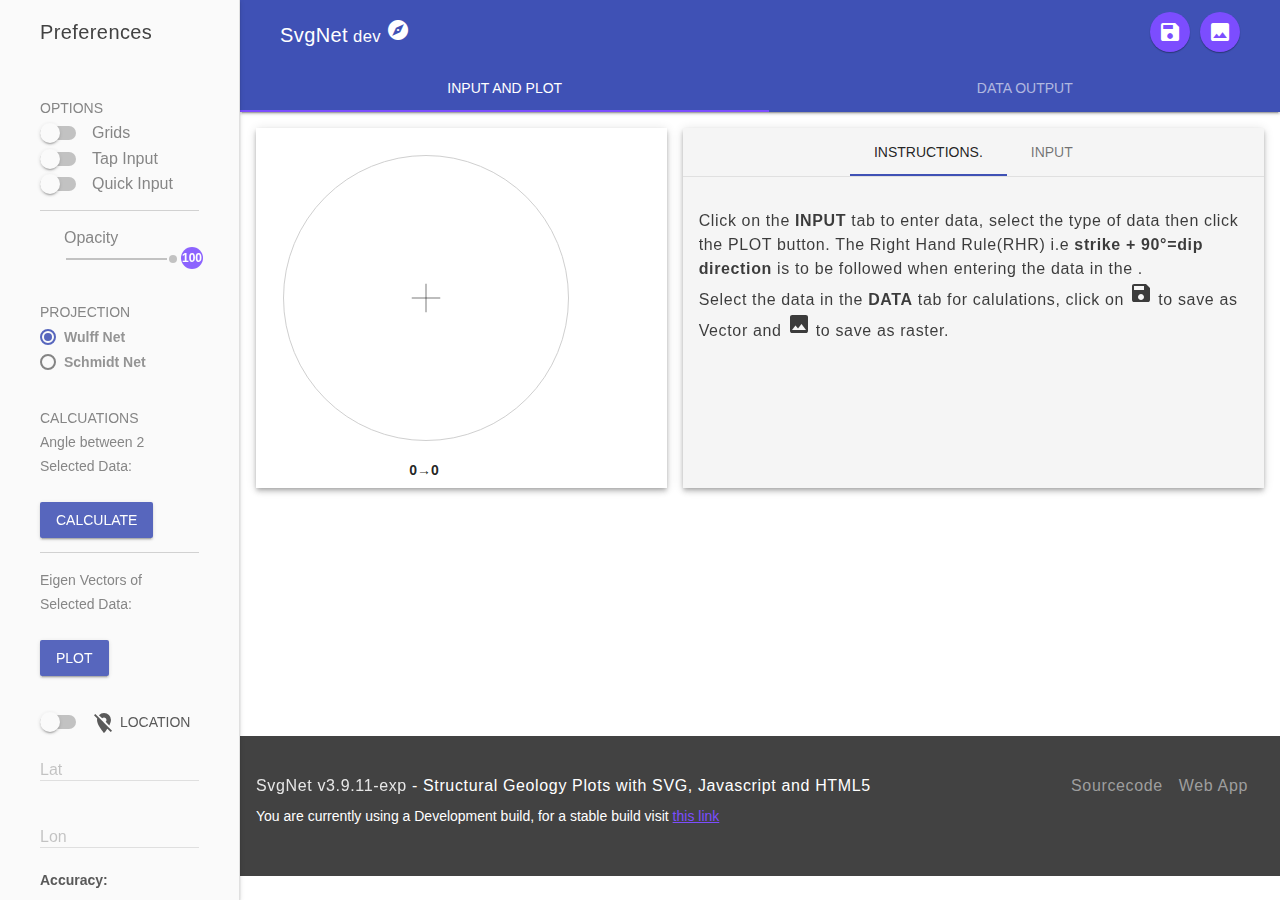
<file: index.html>
<!doctype html>
<html>

<head>
    <title>SvgNet</title>
    <meta name="description" content="An Structural Geology Plots Stereonet or Projection Web App with with SVG and JS HTML5">
    <meta name="author" content="Arijit Laik">
    <meta name="keywords" content="Structural geology, WebApp, Stereonet, Online Stereonet, Stereonet Web App,Projection Geology, Geology, Offline Web App, Arijit Laik, lightweight Stereonet, Cross platform stereonet">
    <meta charset="utf-8">
    <meta name="viewport" content="width=device-width,height=device-height, initial-scale=1" user-scalable=no>
    <meta http-equiv="X-UA-Compatible" content="IE=edge">
    <meta property="og:title" content="SvgNet" />
    <meta property="og:description" content="Structural Geology Plots with SVG and JS" />
    <meta property="og:image" content="https://svgnet.github.io/icon.png" />
    <meta property="og:type" content="website" />
    <link rel="manifest" href="manifest.json">
    <meta name="mobile-web-app-capable" content="yes">
    <meta name="application-name" content="SvgNet">
    <link rel="icon" sizes="512x512" href="icon.png">
    <meta name="apple-mobile-web-app-capable" content="yes">
    <meta name="apple-mobile-web-app-status-bar-style" content="black">
    <meta name="apple-mobile-web-app-title" content="SvgNet">
    <link rel="apple-touch-icon" href="icon.png">
    <meta name="msapplication-TileImage" content="icon.png">
    <meta name="msapplication-TileColor" content="#FFFFFF">
    <link rel="stylesheet" href="css/material.min.css">
    <link rel="stylesheet" href="css/mdl-selectfield.min.css">
    <link rel="stylesheet" href="css/dialog-polyfill.css" />
    <link rel="stylesheet" href="./css/material.icons.css">
    <link rel="stylesheet" href="css/material.custom.css">
    <script src="js/dialog-polyfill.js" defer></script>

    <script src="js/material.min.js"></script>
    <script src="js/mdl-selectfield.min.js" defer></script>
    <script src="js/science.v1.min.js" defer></script>
    <script src="js/svgnet.js"></script>
    <script src="js/pouchdb.min.js"></script>
    <script src="js/init.js" defer></script>
    <script src="js/util.js" defer></script>
    <script src="js/loc.js" defer></script>
    <script src="js/ui.js" defer></script>

</head>

<body>

    <!--<div class="material-speed-dial mdl-cell--hide-desktop mdl-cell--hide-tablet">
  <button class="mdl-button mdl-js-button mdl-button--fab mdl-js-ripple-effect mdl-button--colored"><i class="material-icons">add</i><i class="material-icons">edit</i></button>
  <button class="mdl-button mdl-js-button mdl-button--fab mdl-button--mini-fab mdl-color--grey-200"><i class="material-icons">add</i></button>
  <button class="mdl-button mdl-js-button mdl-button--fab mdl-button--mini-fab mdl-color--grey-200"><i class="material-icons">add</i></button>
  <button class="mdl-button mdl-js-button mdl-button--fab mdl-button--mini-fab mdl-color--grey-200"><i class="material-icons">add</i></button>
  <button class="mdl-button mdl-js-button mdl-button--fab mdl-button--mini-fab mdl-color--grey-200"><i class="material-icons">add</i></button>
  <button class="mdl-button mdl-js-button mdl-button--fab mdl-button--mini-fab mdl-color--grey-200"><i class="material-icons">add</i></button>
</div>-->
    <div class="mdl-layout mdl-js-layout mdl-layout--fixed-drawer mdl-layout--fixed-header  mdl-layout--fixed-tabs">
        <header class="mdl-layout__header">
            <div class="mdl-layout__header-row "> <span class="mdl-layout-title" id="rof">SvgNet<small> dev </small> <i class="material-icons ">explore</i></span>
                <div class="mdl-layout-spacer"></div> <a id="pdl" onclick="triggerDownload()" class="mdl-button mdl-js-button mdl-button--fab mdl-button--mini-fab mdl-button--colored  mdl-js-ripple-effect"><i class="material-icons">save</i></a> <span class="mdl-tooltip mdl-tooltip--large" for="pdl">Save As Vector &#91;.SVG&#93;</span> <a id="PNGdl" onclick="triggerDownloadPNG()" class="mdl-button mdl-js-button mdl-button--fab mdl-button--mini-fab mdl-button--colored mdl-js-ripple-effect"><i class="material-icons">photo</i></a> <span class="mdl-tooltip  mdl-tooltip--large" for="PNGdl">Save As Raster &#91;.PNG&#93;</span> </div>
            <div class="mdl-layout__tab-bar mdl-js-ripple-effect mdl-shadow--4dp"> <a href="#fixed-tab-1" class="mdl-layout__tab is-active">Input and Plot</a> <a href="#fixed-tab-2" class="mdl-layout__tab">Data Output</a> </div>
        </header>
        <div class="mdl-layout__drawer"> <span class="mdl-layout-title">Preferences</span>
            <nav class="mdl-navigation">
                <div class="mdl-navigation__link mdl-typography--body-1"> <b class="mdl-typography--button">Options</b>
                    <label class="mdl-switch mdl-js-switch mdl-js-ripple-effect" for="shownet">
                        <input type="checkbox" id="shownet" class="mdl-switch__input" onchange="netOn()" /> <span class="mdl-switch__label">Grids</span> </label>
                    <label class="mdl-switch mdl-js-switch mdl-js-ripple-effect" for="touchnet">
                        <input type="checkbox" id="touchnet" class="mdl-switch__input" /> <span class="mdl-switch__label">Tap Input</span> </label>
                    <label class="mdl-switch mdl-js-switch mdl-js-ripple-effect" for="toggleQip">
                        <input type="checkbox" id="toggleQip" class="mdl-switch__input" /> <span class="mdl-switch__label">Quick Input</span> </label>
                    <hr>
                    <label> <span class="mdl-switch__label">Opacity</span>
                        <input class="mdl-slider mdl-js-slider mdl-badge" data-badge="100" type="range" id="fadenet" min="10" max="100" value="100" step="1" oninput="fadeNet()" disabled/> </label>
                </div>
                <div class="mdl-navigation__link mdl-typography--body-1"> <b class="mdl-typography--button">Projection</b>
                    <br>
                    <label class="mdl-radio mdl-js-radio mdl-js-ripple-effect" for="towuff">
                        <input checked class="mdl-radio__button" id="towuff" name="netsw" type="radio" onchange="switchNet()"> <span class="mdl-radio__label mdl-typography--body-2-color-contrast">Wulff Net</span> </label>
                    <label class="mdl-radio mdl-js-radio mdl-js-ripple-effect" for="toschmidt">
                        <input class="mdl-radio__button" id="toschmidt" name="netsw" type="radio" onchange="switchNet()"> <span class="mdl-radio__label mdl-typography--body-2-color-contrast">Schmidt Net</span> </label>
                </div>
                <div class="mdl-navigation__link mdl-typography--body-1"> <b class="mdl-typography--button">Calcuations</b>
                    <br> Angle between 2 Selected Data:
                    <br> <b id="Angdat"></b>
                    <br>
                    <button onclick="AngleSelected()" class="mdl-button mdl-js-button mdl-button--mini-fab mdl-button--raised mdl-js-ripple-effect mdl-button--colored"> Calculate </button>
                    <hr> Eigen Vectors of Selected Data:

                    <br>
                    <b>
                    <ol class="eigendat hidden" id="Eigdat">
                        <li class="e1"></li>
                        <li class="e2"></li>
                        <li class="e3"></li>
                    </ol>
                    </b>
                    <br>
                    <button onclick="eigenSelected_Data()" class="mdl-button mdl-js-button mdl-button--mini-fab mdl-button--raised mdl-js-ripple-effect mdl-button--colored"> Plot </button>
                </div>

                <div class="mdl-navigation__link mdl-typography--body-1 LocBox">
                    <label class="mdl-switch mdl-js-switch mdl-js-ripple-effect " for="TogLoc">
                        <input type="checkbox" id="TogLoc" class="mdl-switch__input" onchange="toggleLocation()" /> <span class="mdl-switch__label"><b class="mdl-typography--button"> <i class="material-icons" id="TrackIcon">location_off</i> Location </b></span></label>

                    <div class="mdl-textfield mdl-js-textfield mdl-textfield--floating-label">
                        <input class="mdl-textfield__input" type="number" max="180" min="-180" step=any id="Datalat">
                        <label class="mdl-textfield__label" for="Datalat">Lat</label>
                    </div>
                    <div class="mdl-textfield mdl-js-textfield mdl-textfield--floating-label">
                        <input class="mdl-textfield__input" type="number" max="90" min="-90" step=any id="Datalon">
                        <label class="mdl-textfield__label" for="DataLon">Lon</label>
                    </div>

                    <b>Accuracy:</b><span id="AccLoc"></span>

                </div>

            </nav>
        </div>
        <main class="mdl-layout__content">
            <dialog class="mdl-dialog">
                <button class="mdl-button mdl-js-button mdl-button--icon mdl-button--colored close"> <i class="material-icons">close</i> </button>
                <div class="mdl-dialog__title">
                    <div class="mdl-selectfield mdl-js-selectfield mdl-selectfield--floating-label">
                        <select id="input_type" name="input_type" class="mdl-selectfield__select">
                            <option value="NONE"> </option>
                            <option value="pl">Planar(Strike/Dip)</option>
                            <option value="popl">Pole from Planar(Strike/Dip)</option>
                            <option value="ln">Linear(Trend/Plunge)</option>
                            <option value="lnpl">Linear from Planar(Strike/Dip/Rake)</option>
                            <!--<option value="sc">Small Circle(Trend/Plunge/Radius)</option>-->
                        </select>
                        <label class="mdl-selectfield__label" for="input_type">Data Type</label>
                    </div>
                </div>
                <div class="mdl-dialog__content from_container">
                    <div id="form_error"></div>
                    <div class="form_input mdl-grid" id="pl_form">
                        <div class="mdl-cell mdl-cell--2-col-phone mdl-textfield mdl-js-textfield mdl-textfield--floating-label">
                            <input class="mdl-textfield__input" type="number" id="mob_st" max="360" min="0" step=any>
                            <label class="mdl-textfield__label" for="mob_st"> Strike</label>
                        </div>
                        <div class="mdl-cell mdl-cell--2-col-phone mdl-textfield mdl-js-textfield mdl-textfield--floating-label">
                            <input class="mdl-textfield__input" type="number" id="mob_dd" max="90" min="0" step=any>
                            <label class="mdl-textfield__label" for="mob_dd"> Dip</label>
                        </div>
                        <div class="mdl-cell mdl-cell--12-col mdl-textfield mdl-js-textfield">
                            <label class="mdl-checkbox mdl-js-checkbox mdl-js-ripple-effect" for="mob_poto">
                                <input type="checkbox" id="mob_poto" class="mdl-checkbox__input" /> <span class="mdl-checkbox__label">Plot the <b>Pole</b> to this <b>Plane</b></span>
                            </label>
                        </div>
                    </div>
                    <div class="form_input mdl-grid" id="popl_form">
                        <div class="mdl-cell  mdl-cell--2-col-phone mdl-textfield mdl-js-textfield mdl-textfield mdl-textfield--floating-label">
                            <input class="mdl-textfield__input" type="number" id="mob_pst" max="360" min="0" step=any>
                            <label class="mdl-textfield__label" for="mob_pst"> Strike</label>
                        </div>
                        <div class="mdl-cell  mdl-cell--2-col-phone mdl-textfield mdl-js-textfield mdl-textfield mdl-textfield--floating-label">
                            <input class="mdl-textfield__input" type="number" id="mob_pdd" max="90" min="0" step=any>
                            <label class="mdl-textfield__label" for="mob_pdd"> Dip</label>
                        </div>
                    </div>
                    <div class="form_input mdl-grid" id="ln_form">
                        <div class="mdl-cell mdl-cell--2-col-phone mdl-textfield mdl-js-textfield mdl-textfield mdl-textfield--floating-label">
                            <input class="mdl-textfield__input" type="number" id="mob_tr" max="360" min="0" step=any>
                            <label class="mdl-textfield__label" for="mob_tr"> Trend</label>
                        </div>
                        <div class="mdl-cell mdl-cell--2-col-phone mdl-textfield mdl-js-textfield mdl-textfield mdl-textfield--floating-label">
                            <input class="mdl-textfield__input" type="number" id="mob_pl" max="90" min="0" step=any>
                            <label class="mdl-textfield__label" for="mob_pl"> Plunge</label>
                        </div>
                    </div>
                    <div class="form_input mdl-grid" id="lnpl_form">
                        <div class="mdl-cell mdl-cell--4-col mdl-cell--3-col-tablet mdl-cell--2-col-phone mdl-textfield mdl-js-textfield mdl-textfield mdl-textfield--floating-label">
                            <input class="mdl-textfield__input" type="number" id="mob_rst" max="360" min="0" step=any>
                            <label class="mdl-textfield__label" for="mob_rst"> Strike</label>
                        </div>
                        <div class="mdl-cell mdl-cell--4-col mdl-cell--3-col-tablet mdl-cell--1-col-phone mdl-textfield mdl-js-textfield mdl-textfield mdl-textfield--floating-label">
                            <input class="mdl-textfield__input" type="number" id="mob_rdd" max="90" min="0" step=any>
                            <label class="mdl-textfield__label" for="mob_rdd"> Dip</label>
                        </div>
                        <br>
                        <div class="mdl-cell mdl-cell--4-col mdl-cell--2-col-tablet mdl-cell--1-col-phone mdl-textfield mdl-js-textfield mdl-textfield mdl-textfield--floating-label">
                            <input class="mdl-textfield__input" type="number" id="mob_rpi" max="90" min="0" step=any>
                            <label class="mdl-textfield__label" for="mob_rpi">Pitch</label>
                        </div>
                        <br>
                        <div class="mdl-cell mdl-cell--12-col mdl-textfield mdl-js-textfield ">
                            <label class="mdl-checkbox mdl-js-checkbox mdl-js-ripple-effect" for="mob_ropfl">
                                <input type="checkbox" id="mob_ropfl" class="mdl-checkbox__input" /> <span class="mdl-checkbox__label">Pitch taken from 180+strike end</span> </label>
                        </div>
                    </div>
                    <div class="form_input mdl-grid" id="sc_form"> </div>
                </div>
                <div class="mdl-dialog__actions">
                    <button class="mdl-button mdl-js-button mdl-button--raised mdl-js-ripple-effect mdl-button--colored" id="plot_input"> Plot </button>
                </div>
            </dialog>
            <section class="mdl-layout__tab-panel is-active" id="fixed-tab-1">
                <div class="page-content">
                    <div class="mdl-grid">
                        <div class="mdl-cell mdl-cell--5-col  mdl-cell--4-col-tablet  mdl-shadow--4dp mdl-color--white">
                            <div class="mdl-grid">
                                <div class="svgnet_container">
                                    <div class="mdl-typography--text-center">
                                        <div id="quickInput" class="hidden">
                                            <label class="mdl-radio mdl-js-radio mdl-js-ripple-effect" for="optin_pl">
                                                <input checked class="mdl-radio__button" id="optin_pl" name="optIn" type="radio" onchange="showINP()"> <span class="mdl-radio__label mdl-typography--body-2-color-contrast">Plane</span>
                                            </label>
                                            <label class="mdl-radio mdl-js-radio mdl-js-ripple-effect" for="optin_ln">
                                                <input class="mdl-radio__button" id="optin_ln" name="optIn" type="radio" onchange="showINP()"> <span class="mdl-radio__label mdl-typography--body-2-color-contrast">Line</span>
                                            </label>
                                            <label class="mdl-radio mdl-js-radio mdl-js-ripple-effect" for="optin_popl">
                                                <input class="mdl-radio__button" id="optin_popl" name="optIn" type="radio" onchange="showINP()"> <span class="mdl-radio__label mdl-typography--body-2-color-contrast">Pole</span>
                                            </label>
                                            <label class="mdl-radio mdl-js-radio mdl-js-ripple-effect" for="optin_lnpl">
                                                <input class="mdl-radio__button" id="optin_lnpl" name="optIn" type="radio" onchange="showINP()"> <span class="mdl-radio__label mdl-typography--body-2-color-contrast">Rake</span> </label>

                                            <div id="in_pl">
                                                <div class="mdl-textfield mdl-js-textfield mdl-textfield--floating-label svgnet-azh">
                                                    <input class="mdl-textfield__input" type="number" id="qui_st" max="360" min="0" step=any>
                                                    <label class="mdl-textfield__label" for="qui_st"> Strike</label>
                                                    <span class="mdl-textfield__error">0&le;<b>strike</b>&lt;360</span>
                                                </div>
                                                <div class="mdl-textfield mdl-js-textfield mdl-textfield--floating-label svgnet-amt">
                                                    <input class="mdl-textfield__input" type="number" id="qui_dd" max="90" min="0" step=any>
                                                    <label class="mdl-textfield__label" for="qui_dd"> Dip</label>
                                                </div>
                                                <div class="mdl-textfield mdl-js-textfield svgnet-auto">
                                                    <label class="mdl-checkbox mdl-js-checkbox mdl-js-ripple-effect" for="qui_poto">
                                                        <input type="checkbox" id="qui_poto" class="mdl-checkbox__input" /> <span class="mdl-checkbox__label">Plot <b>Pole</b></span> </label>
                                                </div>
                                                <button class="mdl-button mdl-js-button mdl-button--icon mdl-button--colored">
                                                    <i class="material-icons">add_circle</i>
                                                </button>
                                            </div>
                                            <div id="in_ln">
                                                <div class="mdl-textfield mdl-js-textfield mdl-textfield--floating-label svgnet-azh">
                                                    <input class="mdl-textfield__input" type="number" id="qui_tr" max="360" min="0" step=any>
                                                    <label class="mdl-textfield__label" for="qui_tr"> Trend</label>
                                                    <span class="mdl-textfield__error">0&le;<b>Trend</b>&lt;360</span>
                                                </div>
                                                <div class="mdl-textfield mdl-js-textfield mdl-textfield--floating-label svgnet-5char">
                                                    <input class="mdl-textfield__input" type="number" id="qui_pl" max="90" min="0" step=any>
                                                    <label class="mdl-textfield__label" for="qui_pl"> Plunge</label>
                                                </div>
                                                <button class="mdl-button mdl-js-button mdl-button--icon mdl-button--colored">
                                                    <i class="material-icons">add_circle</i>
                                                </button>
                                            </div>
                                            <div id="in_popl">
                                                <div class="mdl-textfield mdl-js-textfield mdl-textfield--floating-label svgnet-azh">
                                                    <input class="mdl-textfield__input" type="number" id="qui_pst" max="360" min="0" step=any>
                                                    <label class="mdl-textfield__label" for="qui_pst"> Strike</label>
                                                    <span class="mdl-textfield__error">0&le;<b>strike</b>&lt;360</span>
                                                </div>
                                                <div class="mdl-textfield mdl-js-textfield mdl-textfield--floating-label svgnet-amt">
                                                    <input class="mdl-textfield__input" type="number" id="qui_pdd" max="90" min="0" step=any>
                                                    <label class="mdl-textfield__label" for="qui_pdd"> Dip</label>
                                                </div>
                                                <button class="mdl-button mdl-js-button mdl-button--icon mdl-button--colored">
                                                    <i class="material-icons">add_circle</i>
                                                </button>
                                            </div>
                                            <div id="in_lnpl">
                                                <div class="mdl-textfield mdl-js-textfield mdl-textfield mdl-textfield--floating-label svgnet-azh">
                                                    <input class="mdl-textfield__input" type="number" id="qui_rst" max="360" min="0" step=any>
                                                    <label class="mdl-textfield__label" for="qui_rst"> Strike</label>
                                                </div>
                                                <div class="mdl-textfield mdl-js-textfield mdl-textfield mdl-textfield--floating-label svgnet-amt">
                                                    <input class="mdl-textfield__input" type="number" id="qui_rdd" max="90" min="0" step=any>
                                                    <label class="mdl-textfield__label" for="rdd"> Dip</label>
                                                </div>

                                                <div class="mdl-textfield mdl-js-textfield mdl-textfield mdl-textfield--floating-label svgnet-azh">
                                                    <input class="mdl-textfield__input" type="number" id="qui_rpi" max="90" min="0" step=any>
                                                    <label class="mdl-textfield__label" for="qui_rpi">Rake</label>
                                                </div>
                                                <label class="mdl-radio mdl-js-radio mdl-js-ripple-effect" for="opflag0">
                                                    <input checked class="mdl-radio__button" id="opflag0" name="rd" type="radio"> <span class="mdl-radio__label mdl-typography--body-2-color-contrast">N</span>
                                                </label>
                                                <label class="mdl-radio mdl-js-radio mdl-js-ripple-effect" for="opflag1">
                                                    <input class="mdl-radio__button" id="opflag1" name="rd" type="radio"> <span class="mdl-radio__label mdl-typography--body-2-color-contrast">S</span>
                                                </label>

                                                <button class="mdl-button mdl-js-button mdl-button--icon mdl-button--colored">
                                                    <i class="material-icons">add_circle</i>
                                                </button>
                                            </div>
                                        </div>
                                    </div>
                                    <button class="mdl-button mdl-js-button mdl-button--fab mdl-button--mini-fab mdl-button--colored mdl-button--accent mdl-js-ripple-effect fabURight mdl-cell--hide-desktop mdl-cell--hide-tablet" id="show-dialog"> <i class="material-icons">add</i> </button>
                                    <div id="svg_wrapper" class="mdl-cell mdl-cell--12-col"> </div>
                                    <div class="mdl-typography--text-center"><b id="currType"></b><b id="currTP">0&rarr;0</b></div>
                                </div>
                                <div class="svgnet_container hidden">

                                    <label> <span class="mdl-switch__label">Rotate Net</span>
                                        <input class="mdl-slider mdl-js-slider mdl-badge" data-badge="0" type="range" id="rotatenet" min="0" max="359" value="0" step="1" oninput="rotateNet()" disabled/> </label>
                                    <label> <span class="mdl-switch__label">Rotate Overlay</span>
                                        <input class="mdl-slider mdl-js-slider mdl-badge" data-badge="0" type="range" id="rotateol" min="0" max="359" value="0" step="1" oninput="rotateOl()" /> </label>
                                </div>
                            </div>
                        </div>
                        <div class="mdl-cell mdl-cell--7-col  mdl-cell--4-col-tablet mdl-color--grey-100 mdl-shadow--4dp mdl-cell--hide-phone">
                            <div class="mdl-tabs mdl-js-tabs mdl-js-ripple-effect ">
                                <div class="mdl-tabs__tab-bar"> <a href="#readme" class="mdl-tabs__tab is-active mdl-js-ripple-effect">Instructions.</a> <a href="#iPl" class="mdl-tabs__tab mdl-js-ripple-effect">Input</a> </div>
                                <div class="mdl-tabs__panel mdl-grid  is-active" id="readme">
                                    <div class="mdl-cell mdl-cell--12-col">
                                        <h4 class="mdl-typography--subhead-color-contrast">
												Click on the <b>INPUT</b> tab to enter data, select the type of data then click the PLOT button.
										The Right Hand Rule(RHR) i.e <b>strike + 90&deg;&#61;dip direction</b> is to be followed when entering the data in the .<br> Select the data in the <b>DATA</b> tab for calulations, click on <i class="material-icons ">save</i> to save as Vector and <i class="material-icons">photo</i> to save as raster.
								</h4> </div>
                                </div>
                                <div class="mdl-tabs__panel" id="iPl">
                                    <div class="mdl-grid">
                                        <!--Plane -->
                                        <div class="mdl-cell mdl-cell--6-col  mdl-cell--8-col-tablet">
                                            <div class="mdl-card mdl-shadow--2dp content-hidden ">
                                                <div class="mdl-card__title mdl-color--blue-900 mdl-shadow--2dp toggle-card--content">
                                                    <h2 class="mdl-card__title-text mdl-color-text--white">Plane</h2>
                                                    <div class="mdl-layout-spacer"></div>
                                                    <button class="mdl-button mdl-js-button mdl-button--icon toggle-card--content__icon "> <i class="material-icons">expand_less</i> </button>
                                                </div>
                                                <div class="mdl-card__supporting-text mdl-grid">
                                                    <div class="mdl-cell mdl-cell--6-col  mdl-cell--4-col-tablet mdl-cell--2-col-phone mdl-textfield mdl-js-textfield mdl-textfield--floating-label">
                                                        <input class="mdl-textfield__input" type="number" id="st" max="360" min="0" step=any>
                                                        <label class="mdl-textfield__label" for="st"> Strike</label>
                                                    </div>
                                                    <div class="mdl-cell mdl-cell--6-col  mdl-cell--4-col-tablet mdl-cell--2-col-phone mdl-textfield mdl-js-textfield mdl-textfield--floating-label">
                                                        <input class="mdl-textfield__input" type="number" id="dd" max="90" min="0" step=any>
                                                        <label class="mdl-textfield__label" for="dd"> Dip</label>
                                                    </div>
                                                    <br>
                                                    <div class="mdl-cell mdl-cell--12-col mdl-textfield mdl-js-textfield">
                                                        <label class="mdl-checkbox mdl-js-checkbox mdl-js-ripple-effect" for="poto">
                                                            <input type="checkbox" id="poto" class="mdl-checkbox__input" /> <span class="mdl-checkbox__label">Plot the <b>Pole</b> to this <b>Plane</b></span> </label>
                                                    </div>
                                                </div>
                                                <div class="mdl-card__actions mdl-card--border">
                                                    <button onclick="addPl()" class="mdl-button mdl-js-button mdl-button--raised mdl-js-ripple-effect mdl-button--colored"> Plot </button>
                                                </div>
                                            </div>
                                        </div>
                                        <!-- Pole To Plane -->
                                        <div class="mdl-cell mdl-cell--6-col  mdl-cell--8-col-tablet">
                                            <div class="mdl-card mdl-shadow--2dp content-hidden">
                                                <div class="mdl-card__title mdl-color--light-blue-800 mdl-shadow--2dp toggle-card--content">
                                                    <h2 class="mdl-card__title-text mdl-color-text--white">Pole to Plane</h2>
                                                    <div class="mdl-layout-spacer"></div>
                                                    <button class="mdl-button mdl-js-button mdl-button--icon toggle-card--content__icon"> <i class="material-icons">expand_less</i> </button>
                                                </div>
                                                <div class="mdl-card__supporting-text mdl-grid">
                                                    <div class="mdl-cell mdl-cell--6-col mdl-cell--4-col-tablet mdl-cell--2-col-phone mdl-textfield mdl-js-textfield mdl-textfield mdl-textfield--floating-label">
                                                        <input class="mdl-textfield__input" type="number" id="pst" max="360" min="0" step=any>
                                                        <label class="mdl-textfield__label" for="pst"> Strike</label>
                                                    </div>
                                                    <div class="mdl-cell mdl-cell--6-col mdl-cell--4-col-tablet mdl-cell--2-col-phone mdl-textfield mdl-js-textfield mdl-textfield mdl-textfield--floating-label">
                                                        <input class="mdl-textfield__input" type="number" id="pdd" max="90" min="0" step=any>
                                                        <label class="mdl-textfield__label" for="pdd"> Dip</label>
                                                    </div>
                                                </div>
                                                <div class="mdl-card__actions mdl-card--border">
                                                    <button onclick="addPoPl()" class="mdl-button mdl-js-button mdl-button--raised mdl-js-ripple-effect mdl-button--colored">Plot </button>
                                                </div>
                                            </div>
                                        </div>
                                        <!-- Line -->
                                        <div class="mdl-cell mdl-cell--6-col  mdl-cell--8-col-tablet">
                                            <div class="mdl-card mdl-shadow--2dp content-hidden">
                                                <div class="mdl-card__title mdl-color--teal-800 mdl-shadow--2dp toggle-card--content">
                                                    <h2 class="mdl-card__title-text mdl-color-text--white">Line</h2>
                                                    <div class="mdl-layout-spacer"></div>
                                                    <button class="mdl-button mdl-js-button mdl-button--icon toggle-card--content__icon"> <i class="material-icons">expand_less</i> </button>
                                                </div>
                                                <div class="mdl-card__supporting-text mdl-grid ">
                                                    <div class="mdl-cell mdl-cell--6-col mdl-cell--4-col-tablet mdl-cell--2-col-phone mdl-textfield mdl-js-textfield mdl-textfield mdl-textfield--floating-label">
                                                        <input class="mdl-textfield__input" type="number" id="tr" max="360" min="0" step=any>
                                                        <label class="mdl-textfield__label" for="tr"> Trend</label>
                                                    </div>
                                                    <div class="mdl-cell mdl-cell--6-col mdl-cell--4-col-tablet mdl-cell--2-col-phone mdl-textfield mdl-js-textfield mdl-textfield mdl-textfield--floating-label">
                                                        <input class="mdl-textfield__input" type="number" id="pl" max="90" min="0" step=any>
                                                        <label class="mdl-textfield__label" for="pl"> Plunge</label>
                                                    </div>
                                                </div>
                                                <div class="mdl-card__actions mdl-card--border">
                                                    <button onclick="addLn()" class="mdl-button mdl-js-button mdl-button--raised mdl-js-ripple-effect mdl-button--colored">Plot </button>
                                                </div>
                                            </div>
                                        </div>
                                        <!-- Line on Plane-->
                                        <div class="mdl-cell mdl-cell--6-col  mdl-cell--8-col-tablet">
                                            <div class="mdl-card mdl-shadow--2dp content-hidden ">
                                                <div class="mdl-card__title mdl-color--cyan-800 mdl-shadow--2dp toggle-card--content">
                                                    <h2 class="mdl-card__title-text mdl-color-text--white">Line on Plane</h2>
                                                    <div class="mdl-layout-spacer"></div>
                                                    <button class="mdl-button mdl-js-button mdl-button--icon toggle-card--content__icon"> <i class="material-icons">expand_less</i> </button>
                                                </div>
                                                <div class="mdl-card__supporting-text mdl-grid ">
                                                    <div class="mdl-cell mdl-cell--4-col mdl-cell--3-col-tablet mdl-cell--2-col-phone mdl-textfield mdl-js-textfield mdl-textfield mdl-textfield--floating-label">
                                                        <input class="mdl-textfield__input" type="number" id="rst" max="360" min="0" step=any>
                                                        <label class="mdl-textfield__label" for="rst"> Strike</label>
                                                    </div>
                                                    <div class="mdl-cell mdl-cell--4-col mdl-cell--3-col-tablet mdl-cell--1-col-phone mdl-textfield mdl-js-textfield mdl-textfield mdl-textfield--floating-label">
                                                        <input class="mdl-textfield__input" type="number" id="rdd" max="90" min="0" step=any>
                                                        <label class="mdl-textfield__label" for="rdd"> Dip</label>
                                                    </div>
                                                    <br>
                                                    <div class="mdl-cell mdl-cell--4-col mdl-cell--2-col-tablet mdl-cell--1-col-phone mdl-textfield mdl-js-textfield mdl-textfield mdl-textfield--floating-label">
                                                        <input class="mdl-textfield__input" type="number" id="rpi" max="90" min="0" step=any>
                                                        <label class="mdl-textfield__label" for="rpi">Pitch</label>
                                                    </div>
                                                    <br>
                                                    <div class="mdl-cell mdl-cell--12-col mdl-textfield mdl-js-textfield ">
                                                        <label class="mdl-checkbox mdl-js-checkbox mdl-js-ripple-effect" for="ropfl">
                                                            <input type="checkbox" id="ropfl" class="mdl-checkbox__input" /> <span class="mdl-checkbox__label">Pitch taken from 180+strike end</span> </label>
                                                    </div>
                                                </div>
                                                <div class="mdl-card__actions mdl-card--border">
                                                    <button onclick="addLnPl()" class="mdl-button mdl-js-button mdl-button--raised mdl-js-ripple-effect mdl-button--colored">Plot </button>
                                                </div>
                                            </div>
                                        </div>
                                    </div>
                                </div>
                            </div>
                        </div>
                    </div>
                </div>
            </section>
            <section class="mdl-layout__tab-panel" id="fixed-tab-2">
                <div class="page-content">
                    <div class="mdl-grid ">
                        <button class="mdl-button mdl-js-button mdl-button--fab mdl-button--colored mdl-button--accent mdl-js-ripple-effect fabDRight" onclick="DeleteSelected()"> <i class="material-icons">delete</i> </button>
                        <div class="mdl-cell mdl-cell--12-col tabData">
                            <table class="mdl-data-table mdl-shadow--2dp" id="dataout">
                                <thead>
                                    <tr>
                                        <th class="mdl-data-table__header--checkbox">
                                            <label for="selectall" class="mdl-checkbox mdl-js-checkbox mdl-js-ripple-effect mdl-data-table__select">
                                                <input type="checkbox" id="selectall" class="mdl-checkbox__input"> </label>
                                        </th>
                                        <th class="mdl-data-table__cell--non-numeric">Datatype</th>
                                        <th>Strike/Trend</th>
                                        <th>Dip/Plunge</th>
                                    </tr>
                                </thead>
                                <tbody> </tbody>
                            </table>
                        </div>
                    </div>
                </div>
            </section>
            <footer class="mdl-mini-footer">
                <div class="mdl-mini-footer__left-section">
                    <div class="mdl-logo mdl-typography--subhead"> <b class="mdl-typography--subhead-color-contrast">SvgNet v3.9.11-exp</b> - Structural Geology Plots with SVG, Javascript and HTML5
                        <p>You are currently using a Development build, for a stable build visit <a href="https://svgnet.arijitlaik.cf">this link</a></p>
                    </div>
                </div>
                <div class="mdl-mini-footer__right-section">
                    <ul class="mdl-mini-footer__link-list mdl-typography--subhead ">
                        <li><a href="https://github.com/arijitlaik/SvgNet">Sourcecode</a></li>
                        <li><a href="https://svgnet.github.io">Web App</a></li>
                    </ul>
                </div>
            </footer>
        </main>
        <div id="demo-toast-example" class="mdl-js-snackbar mdl-snackbar">
            <div class="mdl-snackbar__text"></div>
            <button class="mdl-snackbar__action" type="button"></button>
        </div>
    </div>
    <script>
        var notification = document.querySelector('.mdl-js-snackbar');
        if (!(window.location.host.startsWith("127.0.0.1") || window.location.host.startsWith("localhost"))) {
            navigator.serviceWorker.register('/sw.js').then(function(reg) {

                if (!reg.installing) return;
                notification.MaterialSnackbar.showSnackbar({
                    message: 'Offline install/update initiated'
                })
                var worker = reg.installing;
                worker.addEventListener('statechange', function() {
                    if (worker.state == 'redundant') {
                        console.log('Install failed');
                        notification.MaterialSnackbar.showSnackbar({
                            message: 'Offline install Failed'
                        });
                    }
                    if (worker.state == 'installed') {
                        notification.MaterialSnackbar.showSnackbar({
                            message: 'SvgNet Ready For Offline Use'
                        });
                    }
                });
            });
        }

    </script>

</body>

</html>
</file>
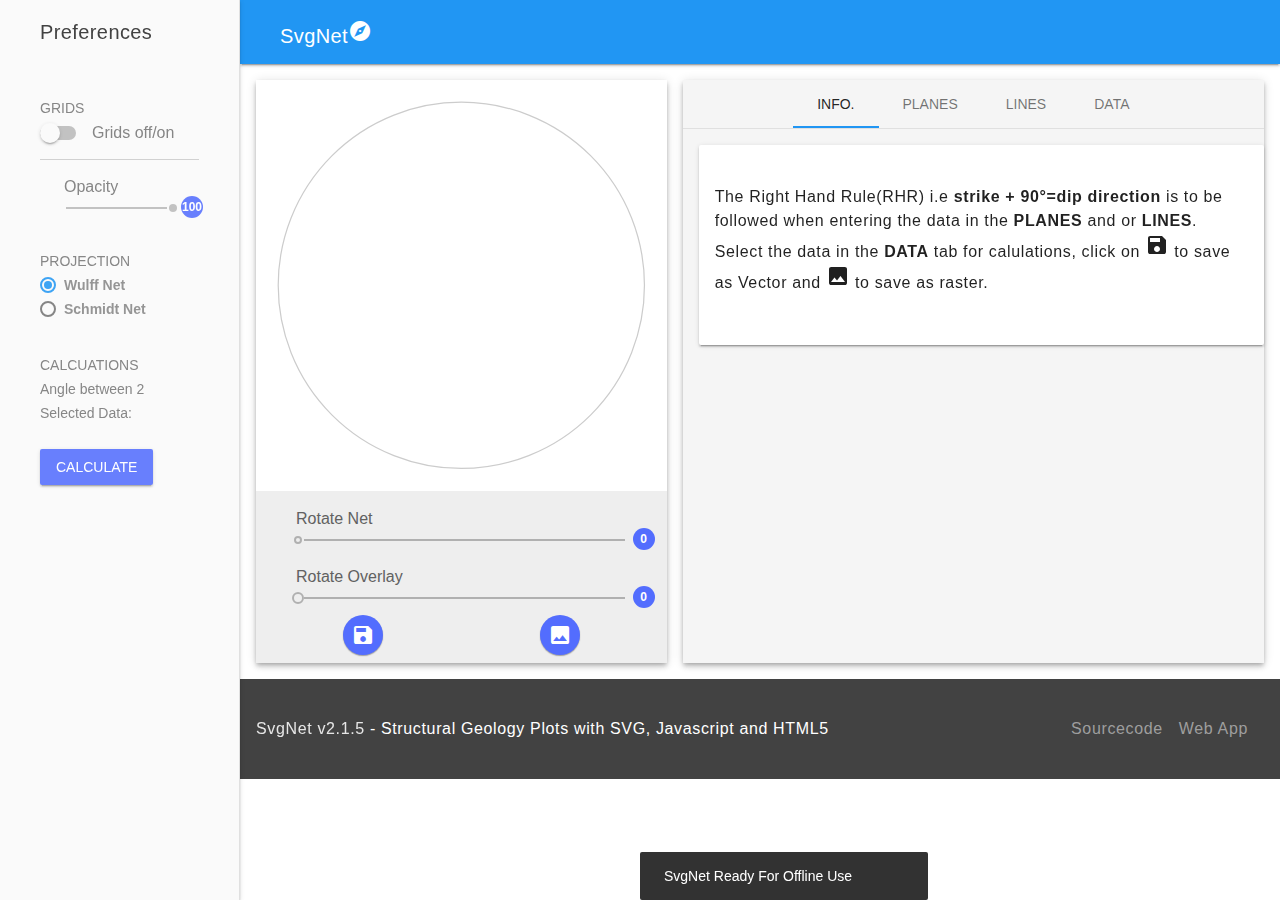
<file: index.old.html>
<!doctype html>
<html>

<head>
	<script>
		if (!(window.location.host.startsWith("127.0.0.1") || window.location.host.startsWith("localhost")) && (window.location.protocol != "https:"))
			window.location.protocol = "https";

	</script>
	<title>SvgNet</title>
	<meta name="description" content="Structural Geology Plots with SVG and JS">
	<meta name="author" content="Arijit Laik">

	<meta charset="utf-8">
	<meta name="viewport" content="width=device-width, initial-scale=1">
	<meta http-equiv="X-UA-Compatible" content="IE=edge">
	<meta property="og:title" content="SvgNet" />
	<meta property="og:description" content="Structural Geology Plots with SVG and JS" />
	<meta property="og:image" content="https://svgnet.github.io/icon.png" />
	<meta property="og:type" content="website" />

	<link rel="manifest" href="manifest.json">

	<meta name="mobile-web-app-capable" content="yes">
	<meta name="application-name" content="SvgNet">
	<link rel="icon" sizes="512x512" href="icon.png">

	<meta name="apple-mobile-web-app-capable" content="yes">
	<meta name="apple-mobile-web-app-status-bar-style" content="black">
	<meta name="apple-mobile-web-app-title" content="SvgNet">
	<link rel="apple-touch-icon" href="icon.png">


	<meta name="msapplication-TileImage" content="icon.png">
	<meta name="msapplication-TileColor" content="#FFFFFF">


	<script src="js/svgnet.js"></script>
	<script src="js/util.js"></script>

	<link rel="stylesheet" href="css/material.blue-indigo.min.css">

	<script defer src="js/material.min.js"></script>
	<link rel="stylesheet" href="css/material.icons.css">
	<link rel="stylesheet" href="css/material.custom.css">
</head>

<body>

	<div class="mdl-layout mdl-js-layout mdl-layout--fixed-drawer mdl-layout--fixed-header">
		<header class="mdl-layout__header">
			<div class="mdl-layout__header-row">
				<span class="mdl-layout-title" id="rof">SvgNet<i class="material-icons ">explore</i></span>
				<div class="mdl-layout-spacer"></div>
			</div>
		</header>
		<div class="mdl-layout__drawer">
			<span class="mdl-layout-title">Preferences</span>

			<nav class="mdl-navigation">

				<div class="mdl-navigation__link mdl-typography--body-1">
					<b class="mdl-typography--button">Grids</b>
					<label class="mdl-switch mdl-js-switch mdl-js-ripple-effect" for="shownet">
						<input type="checkbox" id="shownet" class="mdl-switch__input" onchange="netOn()" />
						<span class="mdl-switch__label">Grids off/on</span>
					</label>
					<hr>
					<label>
						<span class="mdl-switch__label">Opacity</span>
						<input class="mdl-slider mdl-js-slider mdl-badge" data-badge="100" type="range" id="fadenet" min="10" max="100" value="100" step="1" oninput="fadeNet()" disabled/> </label>
				</div>

				<div class="mdl-navigation__link mdl-typography--body-1">
					<b class="mdl-typography--button">Projection</b>
					<br>
					<label class="mdl-radio mdl-js-radio mdl-js-ripple-effect" for="towuff">
						<input checked class="mdl-radio__button" id="towuff" name="netsw" type="radio" onchange="switchNet()">
						<span class="mdl-radio__label mdl-typography--body-2-color-contrast">Wulff Net</span>

					</label>
					<label class="mdl-radio mdl-js-radio mdl-js-ripple-effect" for="toschmidt">
						<input class="mdl-radio__button" id="toschmidt" name="netsw" type="radio" onchange="switchNet()">
						<span class="mdl-radio__label mdl-typography--body-2-color-contrast">Schmidt Net</span>
					</label>
				</div>
				<div class="mdl-navigation__link mdl-typography--body-1">
					<b class="mdl-typography--button">Calcuations</b>

					<br> Angle between 2 Selected Data:
					<br>
					<b id="Angdat"></b>
					<br>
					<button onclick="AngleSelected()" class="mdl-button mdl-js-button mdl-button--mini-fab mdl-button--raised mdl-js-ripple-effect mdl-button--accent">
						Calculate
					</button>
				</div>
			</nav>
		</div>
		<main class="mdl-layout__content">
			<div class="mdl-grid">
				<div class="mdl-cell mdl-cell--5-col  mdl-cell--3-col-tablet mdl-shadow--4dp mdl-color--white">

					<div id="svg_wrapper">
					</div>
					<script src="js/init.js"></script>

					<div class="mdl-grid mdl-color--grey-200 mdl-color-text--grey-700">

						<div class="mdl-cell mdl-cell--12-col ">
							<label>
								<span class="mdl-switch__label">Rotate Net</span>

								<input class="mdl-slider mdl-js-slider mdl-badge" data-badge="0" type="range" id="rotatenet" min="0" max="359" value="0" step="1" oninput="rotateNet()" disabled/>
							</label>
						</div>

						<div class="mdl-cell mdl-cell--12-col">
							<label>
								<span class="mdl-switch__label">Rotate Overlay</span>

								<input class="mdl-slider mdl-js-slider mdl-badge" data-badge="0" type="range" id="rotateol" min="0" max="359" value="0" step="1" oninput="rotateOl()" />

							</label>
						</div>

						<a id="pdl" onclick="triggerDownload()" class="mdl-button mdl-js-button mdl-button--fab mdl-button--mini-fab mdl-button--raised mdl-js-ripple-effect mdl-button--accent"><i class="material-icons">save</i></a>
						<span class="mdl-tooltip mdl-tooltip--large" for="pdl">Save As Vector &#91;.SVG&#93;</span>
						<a id="PNGdl" onclick="triggerDownloadPNG()" class="mdl-button mdl-js-button mdl-button--fab mdl-button--mini-fab mdl-button--raised mdl-js-ripple-effect mdl-button--accent"><i class="material-icons">photo</i></a>
						<span class="mdl-tooltip  mdl-tooltip--large" for="PNGdl">Save As Raster &#91;.PNG&#93;</span>
					</div>
				</div>

				<div class="mdl-cell mdl-cell--7-col  mdl-cell--5-col-tablet mdl-color--grey-100 mdl-shadow--4dp">
					<div class="mdl-tabs mdl-js-tabs mdl-js-ripple-effect ">
						<div class="mdl-tabs__tab-bar">
							<a href="#readme" class="mdl-tabs__tab is-active mdl-js-ripple-effect">INfo.</a>
							<a href="#iPl" class="mdl-tabs__tab mdl-js-ripple-effect">Planes</a>
							<a href="#iLn" class="mdl-tabs__tab mdl-js-ripple-effect">Lines</a>
							<a href="#DatPan" class="mdl-tabs__tab mdl-js-ripple-effect">Data</a>
						</div>
						<div class="mdl-tabs__panel mdl-grid  is-active" id="readme">
							<div class="mdl-card mdl-shadow--2dp mdl-cell mdl-cell--12-col">
								<div class="mdl-card__title">
									<h4 class="mdl-typography--subhead-color-contrast	">
										The Right Hand Rule(RHR) i.e <b>strike + 90&deg;&#61;dip direction</b> is to be followed when entering the data in the <b>PLANES</b> and or <b>LINES</b>.<br> Select the data in the <b>DATA</b> tab for calulations, click on <i class="material-icons ">save</i> to save as Vector and <i class="material-icons">photo</i> to save as raster.
								</h4>
								</div>
							</div>
						</div>
						<div class="mdl-tabs__panel" id="iPl">
							<div class="mdl-grid">
								<div class="mdl-cell mdl-cell--6-col  mdl-cell--8-col-tablet">
									<div class="mdl-card mdl-shadow--2dp ">
										<div class="mdl-card__title mdl-color--accent">
											<h2 class="mdl-card__title-text mdl-color-text--accent-contrast">Planes</h2>
										</div>
										<div class="mdl-card__supporting-text">
											<div class="mdl-textfield mdl-js-textfield mdl-textfield--floating-label">
												<input class="mdl-textfield__input" type="number" id="st" max="360" min="0" step=any>
												<label class="mdl-textfield__label" for="st"> Strike</label>
											</div>

											<div class="mdl-textfield mdl-js-textfield mdl-textfield--floating-label">
												<input class="mdl-textfield__input" type="number" id="dd" max="90" min="0" step=any>
												<label class="mdl-textfield__label" for="dd"> Dip</label>
											</div>
											<br>
											<div class="mdl-textfield mdl-js-textfield">
												<label class="mdl-checkbox mdl-js-checkbox mdl-js-ripple-effect" for="poto">
													<input type="checkbox" id="poto" class="mdl-checkbox__input" />
													<span class="mdl-checkbox__label">Plot the <b>Pole</b> to this <b>Plane</b></span>
												</label>
											</div>
										</div>
										<div class="mdl-card__actions mdl-card--border">
											<button onclick="addPl()" class="mdl-button mdl-js-button mdl-button--raised mdl-js-ripple-effect mdl-button--accent">
												Plot
											</button>
										</div>
									</div>
								</div>
								<div class="mdl-cell mdl-cell--6-col  mdl-cell--8-col-tablet">
									<div class="mdl-card mdl-shadow--2dp">
										<div class="mdl-card__title mdl-color--accent">
											<h2 class="mdl-card__title-text mdl-color-text--accent-contrast">Poles to Planes</h2>
										</div>
										<div class="mdl-card__supporting-text">
											<div class="mdl-textfield mdl-js-textfield mdl-textfield--floating-label">
												<input class="mdl-textfield__input" type="number" id="pst" max="360" min="0" step=any>
												<label class="mdl-textfield__label" for="pst"> Strike</label>
											</div>

											<div class="mdl-textfield mdl-js-textfield mdl-textfield--floating-label">
												<input class="mdl-textfield__input" type="number" id="pdd" max="90" min="0" step=any>
												<label class="mdl-textfield__label" for="pdd"> Dip</label>
											</div>

										</div>
										<div class="mdl-card__actions mdl-card--border">
											<button onclick="addPoPl()" class="mdl-button mdl-js-button mdl-button--raised mdl-js-ripple-effect mdl-button--accent">Plot
											</button>
										</div>
									</div>
								</div>
							</div>

						</div>
						<div class="mdl-tabs__panel" id="iLn">
							<div class="mdl-grid">
								<div class="mdl-cell mdl-cell--6-col  mdl-cell--8-col-tablet">
									<div class="mdl-card mdl-shadow--2dp">
										<div class="mdl-card__title mdl-color--accent">
											<h2 class="mdl-card__title-text mdl-color-text--accent-contrast">Lines</h2>
										</div>
										<div class="mdl-card__supporting-text ">
											<div class="mdl-textfield mdl-js-textfield mdl-textfield--floating-label">
												<input class="mdl-textfield__input" type="number" id="tr" max="360" min="0" step=any>
												<label class="mdl-textfield__label" for="tr"> Trend</label>
											</div>

											<div class="mdl-textfield mdl-js-textfield mdl-textfield--floating-label">
												<input class="mdl-textfield__input" type="number" id="pl" max="90" min="0" step=any>
												<label class="mdl-textfield__label" for="pl"> Plunge</label>
											</div>

										</div>
										<div class="mdl-card__actions mdl-card--border">
											<button onclick="addLn()" class="mdl-button mdl-js-button mdl-button--raised mdl-js-ripple-effect mdl-button--accent">Plot
											</button>
										</div>
									</div>
								</div>
								<div class="mdl-cell mdl-cell--6-col  mdl-cell--8-col-tablet">
									<div class="mdl-card mdl-shadow--2dp ">
										<div class="mdl-card__title mdl-color--accent">
											<h2 class="mdl-card__title-text mdl-color-text--accent-contrast">Lines on Planes</h2>
										</div>
										<div class="mdl-card__supporting-text ">
											<div class="mdl-textfield mdl-js-textfield mdl-textfield--floating-label">
												<input class="mdl-textfield__input" type="number" id="rst" max="360" min="0" step=any>
												<label class="mdl-textfield__label" for="rst"> Strike</label>
											</div>

											<div class="mdl-textfield mdl-js-textfield mdl-textfield--floating-label">
												<input class="mdl-textfield__input" type="number" id="rdd" max="90" min="0" step=any>
												<label class="mdl-textfield__label" for="rdd"> Dip</label>
											</div>
											<br>
											<div class="mdl-textfield mdl-js-textfield mdl-textfield--floating-label">
												<input class="mdl-textfield__input" type="number" id="rpi" max="90" min="0" step=any>
												<label class="mdl-textfield__label" for="rpi">Pitch</label>
											</div>
											<br>
											<div class="mdl-textfield mdl-js-textfield">
												<label class="mdl-checkbox mdl-js-checkbox mdl-js-ripple-effect" for="ropfl">
													<input type="checkbox" id="ropfl" class="mdl-checkbox__input" />
													<span class="mdl-checkbox__label">Pitch taken from 180+strike end</span>
												</label>
											</div>
										</div>

										<div class="mdl-card__actions mdl-card--border">
											<button onclick="addLnPl()" class="mdl-button mdl-js-button mdl-button--raised mdl-js-ripple-effect mdl-button--accent">Plot
											</button>
										</div>
									</div>
								</div>
							</div>
						</div>
						<!-- DATATABLE -->
						<div class="mdl-tabs__panel" id="DatPan">
							<div class="mdl-grid">
								<div class="mdl-cell mdl-cell--12-col">
									<table class="mdl-data-table mdl-shadow--2dp" id="dataout">

										<thead>
											<tr>
												<th>
													<label for="selectall" class="mdl-checkbox mdl-js-checkbox mdl-js-ripple-effect mdl-data-table__select">
														<input type="checkbox" id="selectall" class="mdl-checkbox__input">
													</label>
												</th>
												<th class="mdl-data-table__cell--non-numeric">Datatype</th>
												<th>Strike/Trend</th>
												<th>Dip/Plunge</th>
											</tr>
										</thead>
										<tbody>

										</tbody>
									</table>
								</div>
							</div>
						</div>
					</div>
				</div>
			</div>


			<footer class="mdl-mini-footer">
				<div class="mdl-mini-footer__left-section">
					<div class="mdl-logo mdl-typography--subhead">
						<b class="mdl-typography--subhead-color-contrast">SvgNet v2.1.5</b> - Structural Geology Plots with SVG, Javascript and HTML5
					</div>

				</div>
				<div class="mdl-mini-footer__right-section">
					<ul class="mdl-mini-footer__link-list mdl-typography--subhead ">
						<li><a href="https://github.com/arijitlaik/SvgNet">Sourcecode</a></li>
						<li><a href="https://svgnet.github.io">Web App</a></li>
					</ul>
				</div>
			</footer>
		</main>
		<div id="demo-toast-example" class="mdl-js-snackbar mdl-snackbar">
			<div class="mdl-snackbar__text"></div>
			<button class="mdl-snackbar__action" type="button"></button>
		</div>

	</div>
	<script src="js/ui.js"></script>

	<script>
		var notification = document.querySelector('.mdl-js-snackbar');
		navigator.serviceWorker.register('/sw.js').then(function(reg) {
			if (!reg.installing) return;
			console.log("There is a ServiceWorker installing");

			var worker = reg.installing;
			worker.addEventListener('statechange', function() {
				if (worker.state == 'redundant') {
					console.log('Install failed');

					notification.MaterialSnackbar.showSnackbar({
						message: 'Offline install Failed:ServiceWorker not supported by browser'
					});
				}
				if (worker.state == 'installed') {
					notification.MaterialSnackbar.showSnackbar({
						message: 'SvgNet Ready For Offline Use'
					});

				}
			});
		});

	</script>

</body>

</html>
</file>
<file: css/dialog-polyfill.css>
dialog {
  position: absolute;
  left: 0; right: 0;
  width: -moz-fit-content;
  width: -webkit-fit-content;
  width: fit-content;
  height: -moz-fit-content;
  height: -webkit-fit-content;
  height: fit-content;
  margin: auto;
  border: solid;
  padding: 1em;
  background: white;
  color: black;
  display: none;
}

dialog[open] {
  display: block;
}

dialog + .backdrop {
  position: fixed;
  top: 0; right: 0; bottom: 0; left: 0;
  background: rgba(0,0,0,0.1);
}

/* for small devices, modal dialogs go full-screen */
@media screen and (max-width: 540px) {
  dialog[_polyfill_modal] {  /* TODO: implement */
    top: 0;
    width: auto;
    margin: 1em;
  }
}

._dialog_overlay {
  position: fixed;
  top: 0; right: 0; bottom: 0; left: 0;
}
</file>
<file: css/material.icons.css>
@font-face {
  font-family: 'Material Icons';
  font-style: normal;
  font-weight: 400;
  src: url(../fonts/MaterialIcons-Regular.eot); /* For IE6-8 */
  src: local('Material Icons'),
       local('MaterialIcons-Regular'),
       url(../fonts/MaterialIcons-Regular.woff2) format('woff2'),
       url(../fonts/MaterialIcons-Regular.woff) format('woff'),
       url(../fonts/MaterialIcons-Regular.ttf) format('truetype');
}

.material-icons {
  font-family: 'Material Icons';
  font-weight: normal;
  font-style: normal;
  font-size: 24px;
  line-height: 1;
  letter-spacing: normal;
  text-transform: none;
  display: inline-block;
  word-wrap: normal;
  -webkit-font-feature-settings: 'liga';
  -webkit-font-smoothing: antialiased;
}
</file>
<file: css/material.custom.css>
body {
    font-family: "Roboto", "Helvetica", "Arial", sans-serif;
}
#svg_wrapper {
    margin: 10px;
    border-radius: 50%;
}
.mdl-card {
    width: 100%;
}
.mdl-layout__tab-panel {
    box-sizing: border-box;
    min-height: calc(100% - 164px);
}
.mdl-layout .mdl-layout__content {
    height: 100%;
}
.mdl-card__actions {
    text-align: right;
}
.mdl-tabs__tab>.material-icons {
    line-height: inherit;
}
.mdl-layout__header-row .mdl-button {
    margin-left: 10px;
}
.content-hidden .mdl-card__supporting-text {
    display: none;
}
.content-hidden .mdl-card__actions {
    display: none;
}
.content-hidden {
    min-height: 60px;
    transition-property: all;
    transition-duration: 0.1s;
}
.abspos {
    position: absolute;
}
.toggle-card--content__icon {
    transition-property: transform;
    transition-duration: 0.2s;
    color: white;
}
.content-hidden .toggle-card--content__icon {
    transform: rotate(-180deg);
}
#dataout {
    width: 100%!important;
}
.mdl-data-table__cell--checkbox,
.mdl-data-table__header--checkbox {
    width: 48px!important;
    max-width: 48px!important;
}
@media only screen and (max-width: 760px),
{
    .mdl-data-table td {
        text-align: justify;
    }
    .mdl-data-table th {
        text-align: left;
    }
}
.fabDRight {
    position: fixed;
    display: block;
    right: 0;
    bottom: 0;
    margin-right: 40px;
    margin-bottom: 40px;
    z-index: 900;
}
.fabURight {
    position: absolute;
    bottom: 0;
    right: 0;
}
dialog .close {
    position: absolute;
    top: 8px;
    right: 8px;
}
.svgnet_container {
    position: relative;
}
.tabData {
    min-height: 380px;
}
dialog {
    z-index: 3
}
.LocBox:hover {
    background-color: inherit!important;
}
.LocBox {
    color: #424242!important;
}
.svgnet_container >*{touch-action:none}
</file>
<file: css/material.min.css>
/**
 * material-design-lite - Material Design Components in CSS, JS and HTML
 * @version v1.3.0
 * @license Apache-2.0
 * @copyright 2015 Google, Inc.
 * @link https://github.com/google/material-design-lite
 */
@charset "UTF-8";html{color:rgba(0,0,0,.87)}::-moz-selection{background:#b3d4fc;text-shadow:none}::selection{background:#b3d4fc;text-shadow:none}hr{display:block;height:1px;border:0;border-top:1px solid #ccc;margin:1em 0;padding:0}audio,canvas,iframe,img,svg,video{vertical-align:middle}fieldset{border:0;margin:0;padding:0}textarea{resize:vertical}.browserupgrade{margin:.2em 0;background:#ccc;color:#000;padding:.2em 0}.hidden{display:none!important}.visuallyhidden{border:0;clip:rect(0 0 0 0);height:1px;margin:-1px;overflow:hidden;padding:0;position:absolute;width:1px}.visuallyhidden.focusable:active,.visuallyhidden.focusable:focus{clip:auto;height:auto;margin:0;overflow:visible;position:static;width:auto}.invisible{visibility:hidden}.clearfix:before,.clearfix:after{content:" ";display:table}.clearfix:after{clear:both}@media print{*,*:before,*:after,*:first-letter{background:transparent!important;color:#000!important;box-shadow:none!important}a,a:visited{text-decoration:underline}a[href]:after{content:" (" attr(href)")"}abbr[title]:after{content:" (" attr(title)")"}a[href^="#"]:after,a[href^="javascript:"]:after{content:""}pre,blockquote{border:1px solid #999;page-break-inside:avoid}thead{display:table-header-group}tr,img{page-break-inside:avoid}img{max-width:100%!important}p,h2,h3{orphans:3;widows:3}h2,h3{page-break-after:avoid}}a,.mdl-accordion,.mdl-button,.mdl-card,.mdl-checkbox,.mdl-dropdown-menu,.mdl-icon-toggle,.mdl-item,.mdl-radio,.mdl-slider,.mdl-switch,.mdl-tabs__tab{-webkit-tap-highlight-color:transparent;-webkit-tap-highlight-color:rgba(255,255,255,0)}html{width:100%;height:100%;-ms-touch-action:manipulation;touch-action:manipulation}body{width:100%;min-height:100%}main{display:block}*[hidden]{display:none!important}html,body{font-family:"Helvetica","Arial",sans-serif;font-size:14px;font-weight:400;line-height:20px}h1,h2,h3,h4,h5,h6,p{padding:0}h1 small,h2 small,h3 small,h4 small,h5 small,h6 small{font-family:"Roboto","Helvetica","Arial",sans-serif;font-weight:400;line-height:1.35;letter-spacing:-.02em;opacity:.54;font-size:.6em}h1{font-size:56px;line-height:1.35;letter-spacing:-.02em;margin:24px 0}h1,h2{font-family:"Roboto","Helvetica","Arial",sans-serif;font-weight:400}h2{font-size:45px;line-height:48px}h2,h3{margin:24px 0}h3{font-size:34px;line-height:40px}h3,h4{font-family:"Roboto","Helvetica","Arial",sans-serif;font-weight:400}h4{font-size:24px;line-height:32px;-moz-osx-font-smoothing:grayscale;margin:24px 0 16px}h5{font-size:20px;font-weight:500;line-height:1;letter-spacing:.02em}h5,h6{font-family:"Roboto","Helvetica","Arial",sans-serif;margin:24px 0 16px}h6{font-size:16px;letter-spacing:.04em}h6,p{font-weight:400;line-height:24px}p{font-size:14px;letter-spacing:0;margin:0 0 16px}a{color:rgb(124,77,255);font-weight:500}blockquote{font-family:"Roboto","Helvetica","Arial",sans-serif;position:relative;font-size:24px;font-weight:300;font-style:italic;line-height:1.35;letter-spacing:.08em}blockquote:before{position:absolute;left:-.5em;content:'“'}blockquote:after{content:'”';margin-left:-.05em}mark{background-color:#f4ff81}dt{font-weight:700}address{font-size:12px;line-height:1;font-style:normal}address,ul,ol{font-weight:400;letter-spacing:0}ul,ol{font-size:14px;line-height:24px}.mdl-typography--display-4,.mdl-typography--display-4-color-contrast{font-family:"Roboto","Helvetica","Arial",sans-serif;font-size:112px;font-weight:300;line-height:1;letter-spacing:-.04em}.mdl-typography--display-4-color-contrast{opacity:.54}.mdl-typography--display-3,.mdl-typography--display-3-color-contrast{font-family:"Roboto","Helvetica","Arial",sans-serif;font-size:56px;font-weight:400;line-height:1.35;letter-spacing:-.02em}.mdl-typography--display-3-color-contrast{opacity:.54}.mdl-typography--display-2,.mdl-typography--display-2-color-contrast{font-family:"Roboto","Helvetica","Arial",sans-serif;font-size:45px;font-weight:400;line-height:48px}.mdl-typography--display-2-color-contrast{opacity:.54}.mdl-typography--display-1,.mdl-typography--display-1-color-contrast{font-family:"Roboto","Helvetica","Arial",sans-serif;font-size:34px;font-weight:400;line-height:40px}.mdl-typography--display-1-color-contrast{opacity:.54}.mdl-typography--headline,.mdl-typography--headline-color-contrast{font-family:"Roboto","Helvetica","Arial",sans-serif;font-size:24px;font-weight:400;line-height:32px;-moz-osx-font-smoothing:grayscale}.mdl-typography--headline-color-contrast{opacity:.87}.mdl-typography--title,.mdl-typography--title-color-contrast{font-family:"Roboto","Helvetica","Arial",sans-serif;font-size:20px;font-weight:500;line-height:1;letter-spacing:.02em}.mdl-typography--title-color-contrast{opacity:.87}.mdl-typography--subhead,.mdl-typography--subhead-color-contrast{font-family:"Roboto","Helvetica","Arial",sans-serif;font-size:16px;font-weight:400;line-height:24px;letter-spacing:.04em}.mdl-typography--subhead-color-contrast{opacity:.87}.mdl-typography--body-2,.mdl-typography--body-2-color-contrast{font-size:14px;font-weight:700;line-height:24px;letter-spacing:0}.mdl-typography--body-2-color-contrast{opacity:.87}.mdl-typography--body-1,.mdl-typography--body-1-color-contrast{font-size:14px;font-weight:400;line-height:24px;letter-spacing:0}.mdl-typography--body-1-color-contrast{opacity:.87}.mdl-typography--body-2-force-preferred-font,.mdl-typography--body-2-force-preferred-font-color-contrast{font-family:"Roboto","Helvetica","Arial",sans-serif;font-size:14px;font-weight:500;line-height:24px;letter-spacing:0}.mdl-typography--body-2-force-preferred-font-color-contrast{opacity:.87}.mdl-typography--body-1-force-preferred-font,.mdl-typography--body-1-force-preferred-font-color-contrast{font-family:"Roboto","Helvetica","Arial",sans-serif;font-size:14px;font-weight:400;line-height:24px;letter-spacing:0}.mdl-typography--body-1-force-preferred-font-color-contrast{opacity:.87}.mdl-typography--caption,.mdl-typography--caption-force-preferred-font{font-size:12px;font-weight:400;line-height:1;letter-spacing:0}.mdl-typography--caption-force-preferred-font{font-family:"Roboto","Helvetica","Arial",sans-serif}.mdl-typography--caption-color-contrast,.mdl-typography--caption-force-preferred-font-color-contrast{font-size:12px;font-weight:400;line-height:1;letter-spacing:0;opacity:.54}.mdl-typography--caption-force-preferred-font-color-contrast,.mdl-typography--menu{font-family:"Roboto","Helvetica","Arial",sans-serif}.mdl-typography--menu{font-size:14px;font-weight:500;line-height:1;letter-spacing:0}.mdl-typography--menu-color-contrast{opacity:.87}.mdl-typography--menu-color-contrast,.mdl-typography--button,.mdl-typography--button-color-contrast{font-family:"Roboto","Helvetica","Arial",sans-serif;font-size:14px;font-weight:500;line-height:1;letter-spacing:0}.mdl-typography--button,.mdl-typography--button-color-contrast{text-transform:uppercase}.mdl-typography--button-color-contrast{opacity:.87}.mdl-typography--text-left{text-align:left}.mdl-typography--text-right{text-align:right}.mdl-typography--text-center{text-align:center}.mdl-typography--text-justify{text-align:justify}.mdl-typography--text-nowrap{white-space:nowrap}.mdl-typography--text-lowercase{text-transform:lowercase}.mdl-typography--text-uppercase{text-transform:uppercase}.mdl-typography--text-capitalize{text-transform:capitalize}.mdl-typography--font-thin{font-weight:200!important}.mdl-typography--font-light{font-weight:300!important}.mdl-typography--font-regular{font-weight:400!important}.mdl-typography--font-medium{font-weight:500!important}.mdl-typography--font-bold{font-weight:700!important}.mdl-typography--font-black{font-weight:900!important}.material-icons{font-family:'Material Icons';font-weight:400;font-style:normal;font-size:24px;line-height:1;letter-spacing:normal;text-transform:none;display:inline-block;word-wrap:normal;-moz-font-feature-settings:'liga';font-feature-settings:'liga';-webkit-font-feature-settings:'liga';-webkit-font-smoothing:antialiased}.mdl-color-text--red{color:#f44336 !important}.mdl-color--red{background-color:#f44336 !important}.mdl-color-text--red-50{color:#ffebee !important}.mdl-color--red-50{background-color:#ffebee !important}.mdl-color-text--red-100{color:#ffcdd2 !important}.mdl-color--red-100{background-color:#ffcdd2 !important}.mdl-color-text--red-200{color:#ef9a9a !important}.mdl-color--red-200{background-color:#ef9a9a !important}.mdl-color-text--red-300{color:#e57373 !important}.mdl-color--red-300{background-color:#e57373 !important}.mdl-color-text--red-400{color:#ef5350 !important}.mdl-color--red-400{background-color:#ef5350 !important}.mdl-color-text--red-500{color:#f44336 !important}.mdl-color--red-500{background-color:#f44336 !important}.mdl-color-text--red-600{color:#e53935 !important}.mdl-color--red-600{background-color:#e53935 !important}.mdl-color-text--red-700{color:#d32f2f !important}.mdl-color--red-700{background-color:#d32f2f !important}.mdl-color-text--red-800{color:#c62828 !important}.mdl-color--red-800{background-color:#c62828 !important}.mdl-color-text--red-900{color:#b71c1c !important}.mdl-color--red-900{background-color:#b71c1c !important}.mdl-color-text--red-A100{color:#ff8a80 !important}.mdl-color--red-A100{background-color:#ff8a80 !important}.mdl-color-text--red-A200{color:#ff5252 !important}.mdl-color--red-A200{background-color:#ff5252 !important}.mdl-color-text--red-A400{color:#ff1744 !important}.mdl-color--red-A400{background-color:#ff1744 !important}.mdl-color-text--red-A700{color:#d50000 !important}.mdl-color--red-A700{background-color:#d50000 !important}.mdl-color-text--pink{color:#e91e63 !important}.mdl-color--pink{background-color:#e91e63 !important}.mdl-color-text--pink-50{color:#fce4ec !important}.mdl-color--pink-50{background-color:#fce4ec !important}.mdl-color-text--pink-100{color:#f8bbd0 !important}.mdl-color--pink-100{background-color:#f8bbd0 !important}.mdl-color-text--pink-200{color:#f48fb1 !important}.mdl-color--pink-200{background-color:#f48fb1 !important}.mdl-color-text--pink-300{color:#f06292 !important}.mdl-color--pink-300{background-color:#f06292 !important}.mdl-color-text--pink-400{color:#ec407a !important}.mdl-color--pink-400{background-color:#ec407a !important}.mdl-color-text--pink-500{color:#e91e63 !important}.mdl-color--pink-500{background-color:#e91e63 !important}.mdl-color-text--pink-600{color:#d81b60 !important}.mdl-color--pink-600{background-color:#d81b60 !important}.mdl-color-text--pink-700{color:#c2185b !important}.mdl-color--pink-700{background-color:#c2185b !important}.mdl-color-text--pink-800{color:#ad1457 !important}.mdl-color--pink-800{background-color:#ad1457 !important}.mdl-color-text--pink-900{color:#880e4f !important}.mdl-color--pink-900{background-color:#880e4f !important}.mdl-color-text--pink-A100{color:#ff80ab !important}.mdl-color--pink-A100{background-color:#ff80ab !important}.mdl-color-text--pink-A200{color:#ff4081 !important}.mdl-color--pink-A200{background-color:#ff4081 !important}.mdl-color-text--pink-A400{color:#f50057 !important}.mdl-color--pink-A400{background-color:#f50057 !important}.mdl-color-text--pink-A700{color:#c51162 !important}.mdl-color--pink-A700{background-color:#c51162 !important}.mdl-color-text--purple{color:#9c27b0 !important}.mdl-color--purple{background-color:#9c27b0 !important}.mdl-color-text--purple-50{color:#f3e5f5 !important}.mdl-color--purple-50{background-color:#f3e5f5 !important}.mdl-color-text--purple-100{color:#e1bee7 !important}.mdl-color--purple-100{background-color:#e1bee7 !important}.mdl-color-text--purple-200{color:#ce93d8 !important}.mdl-color--purple-200{background-color:#ce93d8 !important}.mdl-color-text--purple-300{color:#ba68c8 !important}.mdl-color--purple-300{background-color:#ba68c8 !important}.mdl-color-text--purple-400{color:#ab47bc !important}.mdl-color--purple-400{background-color:#ab47bc !important}.mdl-color-text--purple-500{color:#9c27b0 !important}.mdl-color--purple-500{background-color:#9c27b0 !important}.mdl-color-text--purple-600{color:#8e24aa !important}.mdl-color--purple-600{background-color:#8e24aa !important}.mdl-color-text--purple-700{color:#7b1fa2 !important}.mdl-color--purple-700{background-color:#7b1fa2 !important}.mdl-color-text--purple-800{color:#6a1b9a !important}.mdl-color--purple-800{background-color:#6a1b9a !important}.mdl-color-text--purple-900{color:#4a148c !important}.mdl-color--purple-900{background-color:#4a148c !important}.mdl-color-text--purple-A100{color:#ea80fc !important}.mdl-color--purple-A100{background-color:#ea80fc !important}.mdl-color-text--purple-A200{color:#e040fb !important}.mdl-color--purple-A200{background-color:#e040fb !important}.mdl-color-text--purple-A400{color:#d500f9 !important}.mdl-color--purple-A400{background-color:#d500f9 !important}.mdl-color-text--purple-A700{color:#a0f !important}.mdl-color--purple-A700{background-color:#a0f !important}.mdl-color-text--deep-purple{color:#673ab7 !important}.mdl-color--deep-purple{background-color:#673ab7 !important}.mdl-color-text--deep-purple-50{color:#ede7f6 !important}.mdl-color--deep-purple-50{background-color:#ede7f6 !important}.mdl-color-text--deep-purple-100{color:#d1c4e9 !important}.mdl-color--deep-purple-100{background-color:#d1c4e9 !important}.mdl-color-text--deep-purple-200{color:#b39ddb !important}.mdl-color--deep-purple-200{background-color:#b39ddb !important}.mdl-color-text--deep-purple-300{color:#9575cd !important}.mdl-color--deep-purple-300{background-color:#9575cd !important}.mdl-color-text--deep-purple-400{color:#7e57c2 !important}.mdl-color--deep-purple-400{background-color:#7e57c2 !important}.mdl-color-text--deep-purple-500{color:#673ab7 !important}.mdl-color--deep-purple-500{background-color:#673ab7 !important}.mdl-color-text--deep-purple-600{color:#5e35b1 !important}.mdl-color--deep-purple-600{background-color:#5e35b1 !important}.mdl-color-text--deep-purple-700{color:#512da8 !important}.mdl-color--deep-purple-700{background-color:#512da8 !important}.mdl-color-text--deep-purple-800{color:#4527a0 !important}.mdl-color--deep-purple-800{background-color:#4527a0 !important}.mdl-color-text--deep-purple-900{color:#311b92 !important}.mdl-color--deep-purple-900{background-color:#311b92 !important}.mdl-color-text--deep-purple-A100{color:#b388ff !important}.mdl-color--deep-purple-A100{background-color:#b388ff !important}.mdl-color-text--deep-purple-A200{color:#7c4dff !important}.mdl-color--deep-purple-A200{background-color:#7c4dff !important}.mdl-color-text--deep-purple-A400{color:#651fff !important}.mdl-color--deep-purple-A400{background-color:#651fff !important}.mdl-color-text--deep-purple-A700{color:#6200ea !important}.mdl-color--deep-purple-A700{background-color:#6200ea !important}.mdl-color-text--indigo{color:#3f51b5 !important}.mdl-color--indigo{background-color:#3f51b5 !important}.mdl-color-text--indigo-50{color:#e8eaf6 !important}.mdl-color--indigo-50{background-color:#e8eaf6 !important}.mdl-color-text--indigo-100{color:#c5cae9 !important}.mdl-color--indigo-100{background-color:#c5cae9 !important}.mdl-color-text--indigo-200{color:#9fa8da !important}.mdl-color--indigo-200{background-color:#9fa8da !important}.mdl-color-text--indigo-300{color:#7986cb !important}.mdl-color--indigo-300{background-color:#7986cb !important}.mdl-color-text--indigo-400{color:#5c6bc0 !important}.mdl-color--indigo-400{background-color:#5c6bc0 !important}.mdl-color-text--indigo-500{color:#3f51b5 !important}.mdl-color--indigo-500{background-color:#3f51b5 !important}.mdl-color-text--indigo-600{color:#3949ab !important}.mdl-color--indigo-600{background-color:#3949ab !important}.mdl-color-text--indigo-700{color:#303f9f !important}.mdl-color--indigo-700{background-color:#303f9f !important}.mdl-color-text--indigo-800{color:#283593 !important}.mdl-color--indigo-800{background-color:#283593 !important}.mdl-color-text--indigo-900{color:#1a237e !important}.mdl-color--indigo-900{background-color:#1a237e !important}.mdl-color-text--indigo-A100{color:#8c9eff !important}.mdl-color--indigo-A100{background-color:#8c9eff !important}.mdl-color-text--indigo-A200{color:#536dfe !important}.mdl-color--indigo-A200{background-color:#536dfe !important}.mdl-color-text--indigo-A400{color:#3d5afe !important}.mdl-color--indigo-A400{background-color:#3d5afe !important}.mdl-color-text--indigo-A700{color:#304ffe !important}.mdl-color--indigo-A700{background-color:#304ffe !important}.mdl-color-text--blue{color:#2196f3 !important}.mdl-color--blue{background-color:#2196f3 !important}.mdl-color-text--blue-50{color:#e3f2fd !important}.mdl-color--blue-50{background-color:#e3f2fd !important}.mdl-color-text--blue-100{color:#bbdefb !important}.mdl-color--blue-100{background-color:#bbdefb !important}.mdl-color-text--blue-200{color:#90caf9 !important}.mdl-color--blue-200{background-color:#90caf9 !important}.mdl-color-text--blue-300{color:#64b5f6 !important}.mdl-color--blue-300{background-color:#64b5f6 !important}.mdl-color-text--blue-400{color:#42a5f5 !important}.mdl-color--blue-400{background-color:#42a5f5 !important}.mdl-color-text--blue-500{color:#2196f3 !important}.mdl-color--blue-500{background-color:#2196f3 !important}.mdl-color-text--blue-600{color:#1e88e5 !important}.mdl-color--blue-600{background-color:#1e88e5 !important}.mdl-color-text--blue-700{color:#1976d2 !important}.mdl-color--blue-700{background-color:#1976d2 !important}.mdl-color-text--blue-800{color:#1565c0 !important}.mdl-color--blue-800{background-color:#1565c0 !important}.mdl-color-text--blue-900{color:#0d47a1 !important}.mdl-color--blue-900{background-color:#0d47a1 !important}.mdl-color-text--blue-A100{color:#82b1ff !important}.mdl-color--blue-A100{background-color:#82b1ff !important}.mdl-color-text--blue-A200{color:#448aff !important}.mdl-color--blue-A200{background-color:#448aff !important}.mdl-color-text--blue-A400{color:#2979ff !important}.mdl-color--blue-A400{background-color:#2979ff !important}.mdl-color-text--blue-A700{color:#2962ff !important}.mdl-color--blue-A700{background-color:#2962ff !important}.mdl-color-text--light-blue{color:#03a9f4 !important}.mdl-color--light-blue{background-color:#03a9f4 !important}.mdl-color-text--light-blue-50{color:#e1f5fe !important}.mdl-color--light-blue-50{background-color:#e1f5fe !important}.mdl-color-text--light-blue-100{color:#b3e5fc !important}.mdl-color--light-blue-100{background-color:#b3e5fc !important}.mdl-color-text--light-blue-200{color:#81d4fa !important}.mdl-color--light-blue-200{background-color:#81d4fa !important}.mdl-color-text--light-blue-300{color:#4fc3f7 !important}.mdl-color--light-blue-300{background-color:#4fc3f7 !important}.mdl-color-text--light-blue-400{color:#29b6f6 !important}.mdl-color--light-blue-400{background-color:#29b6f6 !important}.mdl-color-text--light-blue-500{color:#03a9f4 !important}.mdl-color--light-blue-500{background-color:#03a9f4 !important}.mdl-color-text--light-blue-600{color:#039be5 !important}.mdl-color--light-blue-600{background-color:#039be5 !important}.mdl-color-text--light-blue-700{color:#0288d1 !important}.mdl-color--light-blue-700{background-color:#0288d1 !important}.mdl-color-text--light-blue-800{color:#0277bd !important}.mdl-color--light-blue-800{background-color:#0277bd !important}.mdl-color-text--light-blue-900{color:#01579b !important}.mdl-color--light-blue-900{background-color:#01579b !important}.mdl-color-text--light-blue-A100{color:#80d8ff !important}.mdl-color--light-blue-A100{background-color:#80d8ff !important}.mdl-color-text--light-blue-A200{color:#40c4ff !important}.mdl-color--light-blue-A200{background-color:#40c4ff !important}.mdl-color-text--light-blue-A400{color:#00b0ff !important}.mdl-color--light-blue-A400{background-color:#00b0ff !important}.mdl-color-text--light-blue-A700{color:#0091ea !important}.mdl-color--light-blue-A700{background-color:#0091ea !important}.mdl-color-text--cyan{color:#00bcd4 !important}.mdl-color--cyan{background-color:#00bcd4 !important}.mdl-color-text--cyan-50{color:#e0f7fa !important}.mdl-color--cyan-50{background-color:#e0f7fa !important}.mdl-color-text--cyan-100{color:#b2ebf2 !important}.mdl-color--cyan-100{background-color:#b2ebf2 !important}.mdl-color-text--cyan-200{color:#80deea !important}.mdl-color--cyan-200{background-color:#80deea !important}.mdl-color-text--cyan-300{color:#4dd0e1 !important}.mdl-color--cyan-300{background-color:#4dd0e1 !important}.mdl-color-text--cyan-400{color:#26c6da !important}.mdl-color--cyan-400{background-color:#26c6da !important}.mdl-color-text--cyan-500{color:#00bcd4 !important}.mdl-color--cyan-500{background-color:#00bcd4 !important}.mdl-color-text--cyan-600{color:#00acc1 !important}.mdl-color--cyan-600{background-color:#00acc1 !important}.mdl-color-text--cyan-700{color:#0097a7 !important}.mdl-color--cyan-700{background-color:#0097a7 !important}.mdl-color-text--cyan-800{color:#00838f !important}.mdl-color--cyan-800{background-color:#00838f !important}.mdl-color-text--cyan-900{color:#006064 !important}.mdl-color--cyan-900{background-color:#006064 !important}.mdl-color-text--cyan-A100{color:#84ffff !important}.mdl-color--cyan-A100{background-color:#84ffff !important}.mdl-color-text--cyan-A200{color:#18ffff !important}.mdl-color--cyan-A200{background-color:#18ffff !important}.mdl-color-text--cyan-A400{color:#00e5ff !important}.mdl-color--cyan-A400{background-color:#00e5ff !important}.mdl-color-text--cyan-A700{color:#00b8d4 !important}.mdl-color--cyan-A700{background-color:#00b8d4 !important}.mdl-color-text--teal{color:#009688 !important}.mdl-color--teal{background-color:#009688 !important}.mdl-color-text--teal-50{color:#e0f2f1 !important}.mdl-color--teal-50{background-color:#e0f2f1 !important}.mdl-color-text--teal-100{color:#b2dfdb !important}.mdl-color--teal-100{background-color:#b2dfdb !important}.mdl-color-text--teal-200{color:#80cbc4 !important}.mdl-color--teal-200{background-color:#80cbc4 !important}.mdl-color-text--teal-300{color:#4db6ac !important}.mdl-color--teal-300{background-color:#4db6ac !important}.mdl-color-text--teal-400{color:#26a69a !important}.mdl-color--teal-400{background-color:#26a69a !important}.mdl-color-text--teal-500{color:#009688 !important}.mdl-color--teal-500{background-color:#009688 !important}.mdl-color-text--teal-600{color:#00897b !important}.mdl-color--teal-600{background-color:#00897b !important}.mdl-color-text--teal-700{color:#00796b !important}.mdl-color--teal-700{background-color:#00796b !important}.mdl-color-text--teal-800{color:#00695c !important}.mdl-color--teal-800{background-color:#00695c !important}.mdl-color-text--teal-900{color:#004d40 !important}.mdl-color--teal-900{background-color:#004d40 !important}.mdl-color-text--teal-A100{color:#a7ffeb !important}.mdl-color--teal-A100{background-color:#a7ffeb !important}.mdl-color-text--teal-A200{color:#64ffda !important}.mdl-color--teal-A200{background-color:#64ffda !important}.mdl-color-text--teal-A400{color:#1de9b6 !important}.mdl-color--teal-A400{background-color:#1de9b6 !important}.mdl-color-text--teal-A700{color:#00bfa5 !important}.mdl-color--teal-A700{background-color:#00bfa5 !important}.mdl-color-text--green{color:#4caf50 !important}.mdl-color--green{background-color:#4caf50 !important}.mdl-color-text--green-50{color:#e8f5e9 !important}.mdl-color--green-50{background-color:#e8f5e9 !important}.mdl-color-text--green-100{color:#c8e6c9 !important}.mdl-color--green-100{background-color:#c8e6c9 !important}.mdl-color-text--green-200{color:#a5d6a7 !important}.mdl-color--green-200{background-color:#a5d6a7 !important}.mdl-color-text--green-300{color:#81c784 !important}.mdl-color--green-300{background-color:#81c784 !important}.mdl-color-text--green-400{color:#66bb6a !important}.mdl-color--green-400{background-color:#66bb6a !important}.mdl-color-text--green-500{color:#4caf50 !important}.mdl-color--green-500{background-color:#4caf50 !important}.mdl-color-text--green-600{color:#43a047 !important}.mdl-color--green-600{background-color:#43a047 !important}.mdl-color-text--green-700{color:#388e3c !important}.mdl-color--green-700{background-color:#388e3c !important}.mdl-color-text--green-800{color:#2e7d32 !important}.mdl-color--green-800{background-color:#2e7d32 !important}.mdl-color-text--green-900{color:#1b5e20 !important}.mdl-color--green-900{background-color:#1b5e20 !important}.mdl-color-text--green-A100{color:#b9f6ca !important}.mdl-color--green-A100{background-color:#b9f6ca !important}.mdl-color-text--green-A200{color:#69f0ae !important}.mdl-color--green-A200{background-color:#69f0ae !important}.mdl-color-text--green-A400{color:#00e676 !important}.mdl-color--green-A400{background-color:#00e676 !important}.mdl-color-text--green-A700{color:#00c853 !important}.mdl-color--green-A700{background-color:#00c853 !important}.mdl-color-text--light-green{color:#8bc34a !important}.mdl-color--light-green{background-color:#8bc34a !important}.mdl-color-text--light-green-50{color:#f1f8e9 !important}.mdl-color--light-green-50{background-color:#f1f8e9 !important}.mdl-color-text--light-green-100{color:#dcedc8 !important}.mdl-color--light-green-100{background-color:#dcedc8 !important}.mdl-color-text--light-green-200{color:#c5e1a5 !important}.mdl-color--light-green-200{background-color:#c5e1a5 !important}.mdl-color-text--light-green-300{color:#aed581 !important}.mdl-color--light-green-300{background-color:#aed581 !important}.mdl-color-text--light-green-400{color:#9ccc65 !important}.mdl-color--light-green-400{background-color:#9ccc65 !important}.mdl-color-text--light-green-500{color:#8bc34a !important}.mdl-color--light-green-500{background-color:#8bc34a !important}.mdl-color-text--light-green-600{color:#7cb342 !important}.mdl-color--light-green-600{background-color:#7cb342 !important}.mdl-color-text--light-green-700{color:#689f38 !important}.mdl-color--light-green-700{background-color:#689f38 !important}.mdl-color-text--light-green-800{color:#558b2f !important}.mdl-color--light-green-800{background-color:#558b2f !important}.mdl-color-text--light-green-900{color:#33691e !important}.mdl-color--light-green-900{background-color:#33691e !important}.mdl-color-text--light-green-A100{color:#ccff90 !important}.mdl-color--light-green-A100{background-color:#ccff90 !important}.mdl-color-text--light-green-A200{color:#b2ff59 !important}.mdl-color--light-green-A200{background-color:#b2ff59 !important}.mdl-color-text--light-green-A400{color:#76ff03 !important}.mdl-color--light-green-A400{background-color:#76ff03 !important}.mdl-color-text--light-green-A700{color:#64dd17 !important}.mdl-color--light-green-A700{background-color:#64dd17 !important}.mdl-color-text--lime{color:#cddc39 !important}.mdl-color--lime{background-color:#cddc39 !important}.mdl-color-text--lime-50{color:#f9fbe7 !important}.mdl-color--lime-50{background-color:#f9fbe7 !important}.mdl-color-text--lime-100{color:#f0f4c3 !important}.mdl-color--lime-100{background-color:#f0f4c3 !important}.mdl-color-text--lime-200{color:#e6ee9c !important}.mdl-color--lime-200{background-color:#e6ee9c !important}.mdl-color-text--lime-300{color:#dce775 !important}.mdl-color--lime-300{background-color:#dce775 !important}.mdl-color-text--lime-400{color:#d4e157 !important}.mdl-color--lime-400{background-color:#d4e157 !important}.mdl-color-text--lime-500{color:#cddc39 !important}.mdl-color--lime-500{background-color:#cddc39 !important}.mdl-color-text--lime-600{color:#c0ca33 !important}.mdl-color--lime-600{background-color:#c0ca33 !important}.mdl-color-text--lime-700{color:#afb42b !important}.mdl-color--lime-700{background-color:#afb42b !important}.mdl-color-text--lime-800{color:#9e9d24 !important}.mdl-color--lime-800{background-color:#9e9d24 !important}.mdl-color-text--lime-900{color:#827717 !important}.mdl-color--lime-900{background-color:#827717 !important}.mdl-color-text--lime-A100{color:#f4ff81 !important}.mdl-color--lime-A100{background-color:#f4ff81 !important}.mdl-color-text--lime-A200{color:#eeff41 !important}.mdl-color--lime-A200{background-color:#eeff41 !important}.mdl-color-text--lime-A400{color:#c6ff00 !important}.mdl-color--lime-A400{background-color:#c6ff00 !important}.mdl-color-text--lime-A700{color:#aeea00 !important}.mdl-color--lime-A700{background-color:#aeea00 !important}.mdl-color-text--yellow{color:#ffeb3b !important}.mdl-color--yellow{background-color:#ffeb3b !important}.mdl-color-text--yellow-50{color:#fffde7 !important}.mdl-color--yellow-50{background-color:#fffde7 !important}.mdl-color-text--yellow-100{color:#fff9c4 !important}.mdl-color--yellow-100{background-color:#fff9c4 !important}.mdl-color-text--yellow-200{color:#fff59d !important}.mdl-color--yellow-200{background-color:#fff59d !important}.mdl-color-text--yellow-300{color:#fff176 !important}.mdl-color--yellow-300{background-color:#fff176 !important}.mdl-color-text--yellow-400{color:#ffee58 !important}.mdl-color--yellow-400{background-color:#ffee58 !important}.mdl-color-text--yellow-500{color:#ffeb3b !important}.mdl-color--yellow-500{background-color:#ffeb3b !important}.mdl-color-text--yellow-600{color:#fdd835 !important}.mdl-color--yellow-600{background-color:#fdd835 !important}.mdl-color-text--yellow-700{color:#fbc02d !important}.mdl-color--yellow-700{background-color:#fbc02d !important}.mdl-color-text--yellow-800{color:#f9a825 !important}.mdl-color--yellow-800{background-color:#f9a825 !important}.mdl-color-text--yellow-900{color:#f57f17 !important}.mdl-color--yellow-900{background-color:#f57f17 !important}.mdl-color-text--yellow-A100{color:#ffff8d !important}.mdl-color--yellow-A100{background-color:#ffff8d !important}.mdl-color-text--yellow-A200{color:#ff0 !important}.mdl-color--yellow-A200{background-color:#ff0 !important}.mdl-color-text--yellow-A400{color:#ffea00 !important}.mdl-color--yellow-A400{background-color:#ffea00 !important}.mdl-color-text--yellow-A700{color:#ffd600 !important}.mdl-color--yellow-A700{background-color:#ffd600 !important}.mdl-color-text--amber{color:#ffc107 !important}.mdl-color--amber{background-color:#ffc107 !important}.mdl-color-text--amber-50{color:#fff8e1 !important}.mdl-color--amber-50{background-color:#fff8e1 !important}.mdl-color-text--amber-100{color:#ffecb3 !important}.mdl-color--amber-100{background-color:#ffecb3 !important}.mdl-color-text--amber-200{color:#ffe082 !important}.mdl-color--amber-200{background-color:#ffe082 !important}.mdl-color-text--amber-300{color:#ffd54f !important}.mdl-color--amber-300{background-color:#ffd54f !important}.mdl-color-text--amber-400{color:#ffca28 !important}.mdl-color--amber-400{background-color:#ffca28 !important}.mdl-color-text--amber-500{color:#ffc107 !important}.mdl-color--amber-500{background-color:#ffc107 !important}.mdl-color-text--amber-600{color:#ffb300 !important}.mdl-color--amber-600{background-color:#ffb300 !important}.mdl-color-text--amber-700{color:#ffa000 !important}.mdl-color--amber-700{background-color:#ffa000 !important}.mdl-color-text--amber-800{color:#ff8f00 !important}.mdl-color--amber-800{background-color:#ff8f00 !important}.mdl-color-text--amber-900{color:#ff6f00 !important}.mdl-color--amber-900{background-color:#ff6f00 !important}.mdl-color-text--amber-A100{color:#ffe57f !important}.mdl-color--amber-A100{background-color:#ffe57f !important}.mdl-color-text--amber-A200{color:#ffd740 !important}.mdl-color--amber-A200{background-color:#ffd740 !important}.mdl-color-text--amber-A400{color:#ffc400 !important}.mdl-color--amber-A400{background-color:#ffc400 !important}.mdl-color-text--amber-A700{color:#ffab00 !important}.mdl-color--amber-A700{background-color:#ffab00 !important}.mdl-color-text--orange{color:#ff9800 !important}.mdl-color--orange{background-color:#ff9800 !important}.mdl-color-text--orange-50{color:#fff3e0 !important}.mdl-color--orange-50{background-color:#fff3e0 !important}.mdl-color-text--orange-100{color:#ffe0b2 !important}.mdl-color--orange-100{background-color:#ffe0b2 !important}.mdl-color-text--orange-200{color:#ffcc80 !important}.mdl-color--orange-200{background-color:#ffcc80 !important}.mdl-color-text--orange-300{color:#ffb74d !important}.mdl-color--orange-300{background-color:#ffb74d !important}.mdl-color-text--orange-400{color:#ffa726 !important}.mdl-color--orange-400{background-color:#ffa726 !important}.mdl-color-text--orange-500{color:#ff9800 !important}.mdl-color--orange-500{background-color:#ff9800 !important}.mdl-color-text--orange-600{color:#fb8c00 !important}.mdl-color--orange-600{background-color:#fb8c00 !important}.mdl-color-text--orange-700{color:#f57c00 !important}.mdl-color--orange-700{background-color:#f57c00 !important}.mdl-color-text--orange-800{color:#ef6c00 !important}.mdl-color--orange-800{background-color:#ef6c00 !important}.mdl-color-text--orange-900{color:#e65100 !important}.mdl-color--orange-900{background-color:#e65100 !important}.mdl-color-text--orange-A100{color:#ffd180 !important}.mdl-color--orange-A100{background-color:#ffd180 !important}.mdl-color-text--orange-A200{color:#ffab40 !important}.mdl-color--orange-A200{background-color:#ffab40 !important}.mdl-color-text--orange-A400{color:#ff9100 !important}.mdl-color--orange-A400{background-color:#ff9100 !important}.mdl-color-text--orange-A700{color:#ff6d00 !important}.mdl-color--orange-A700{background-color:#ff6d00 !important}.mdl-color-text--deep-orange{color:#ff5722 !important}.mdl-color--deep-orange{background-color:#ff5722 !important}.mdl-color-text--deep-orange-50{color:#fbe9e7 !important}.mdl-color--deep-orange-50{background-color:#fbe9e7 !important}.mdl-color-text--deep-orange-100{color:#ffccbc !important}.mdl-color--deep-orange-100{background-color:#ffccbc !important}.mdl-color-text--deep-orange-200{color:#ffab91 !important}.mdl-color--deep-orange-200{background-color:#ffab91 !important}.mdl-color-text--deep-orange-300{color:#ff8a65 !important}.mdl-color--deep-orange-300{background-color:#ff8a65 !important}.mdl-color-text--deep-orange-400{color:#ff7043 !important}.mdl-color--deep-orange-400{background-color:#ff7043 !important}.mdl-color-text--deep-orange-500{color:#ff5722 !important}.mdl-color--deep-orange-500{background-color:#ff5722 !important}.mdl-color-text--deep-orange-600{color:#f4511e !important}.mdl-color--deep-orange-600{background-color:#f4511e !important}.mdl-color-text--deep-orange-700{color:#e64a19 !important}.mdl-color--deep-orange-700{background-color:#e64a19 !important}.mdl-color-text--deep-orange-800{color:#d84315 !important}.mdl-color--deep-orange-800{background-color:#d84315 !important}.mdl-color-text--deep-orange-900{color:#bf360c !important}.mdl-color--deep-orange-900{background-color:#bf360c !important}.mdl-color-text--deep-orange-A100{color:#ff9e80 !important}.mdl-color--deep-orange-A100{background-color:#ff9e80 !important}.mdl-color-text--deep-orange-A200{color:#ff6e40 !important}.mdl-color--deep-orange-A200{background-color:#ff6e40 !important}.mdl-color-text--deep-orange-A400{color:#ff3d00 !important}.mdl-color--deep-orange-A400{background-color:#ff3d00 !important}.mdl-color-text--deep-orange-A700{color:#dd2c00 !important}.mdl-color--deep-orange-A700{background-color:#dd2c00 !important}.mdl-color-text--brown{color:#795548 !important}.mdl-color--brown{background-color:#795548 !important}.mdl-color-text--brown-50{color:#efebe9 !important}.mdl-color--brown-50{background-color:#efebe9 !important}.mdl-color-text--brown-100{color:#d7ccc8 !important}.mdl-color--brown-100{background-color:#d7ccc8 !important}.mdl-color-text--brown-200{color:#bcaaa4 !important}.mdl-color--brown-200{background-color:#bcaaa4 !important}.mdl-color-text--brown-300{color:#a1887f !important}.mdl-color--brown-300{background-color:#a1887f !important}.mdl-color-text--brown-400{color:#8d6e63 !important}.mdl-color--brown-400{background-color:#8d6e63 !important}.mdl-color-text--brown-500{color:#795548 !important}.mdl-color--brown-500{background-color:#795548 !important}.mdl-color-text--brown-600{color:#6d4c41 !important}.mdl-color--brown-600{background-color:#6d4c41 !important}.mdl-color-text--brown-700{color:#5d4037 !important}.mdl-color--brown-700{background-color:#5d4037 !important}.mdl-color-text--brown-800{color:#4e342e !important}.mdl-color--brown-800{background-color:#4e342e !important}.mdl-color-text--brown-900{color:#3e2723 !important}.mdl-color--brown-900{background-color:#3e2723 !important}.mdl-color-text--grey{color:#9e9e9e !important}.mdl-color--grey{background-color:#9e9e9e !important}.mdl-color-text--grey-50{color:#fafafa !important}.mdl-color--grey-50{background-color:#fafafa !important}.mdl-color-text--grey-100{color:#f5f5f5 !important}.mdl-color--grey-100{background-color:#f5f5f5 !important}.mdl-color-text--grey-200{color:#eee !important}.mdl-color--grey-200{background-color:#eee !important}.mdl-color-text--grey-300{color:#e0e0e0 !important}.mdl-color--grey-300{background-color:#e0e0e0 !important}.mdl-color-text--grey-400{color:#bdbdbd !important}.mdl-color--grey-400{background-color:#bdbdbd !important}.mdl-color-text--grey-500{color:#9e9e9e !important}.mdl-color--grey-500{background-color:#9e9e9e !important}.mdl-color-text--grey-600{color:#757575 !important}.mdl-color--grey-600{background-color:#757575 !important}.mdl-color-text--grey-700{color:#616161 !important}.mdl-color--grey-700{background-color:#616161 !important}.mdl-color-text--grey-800{color:#424242 !important}.mdl-color--grey-800{background-color:#424242 !important}.mdl-color-text--grey-900{color:#212121 !important}.mdl-color--grey-900{background-color:#212121 !important}.mdl-color-text--blue-grey{color:#607d8b !important}.mdl-color--blue-grey{background-color:#607d8b !important}.mdl-color-text--blue-grey-50{color:#eceff1 !important}.mdl-color--blue-grey-50{background-color:#eceff1 !important}.mdl-color-text--blue-grey-100{color:#cfd8dc !important}.mdl-color--blue-grey-100{background-color:#cfd8dc !important}.mdl-color-text--blue-grey-200{color:#b0bec5 !important}.mdl-color--blue-grey-200{background-color:#b0bec5 !important}.mdl-color-text--blue-grey-300{color:#90a4ae !important}.mdl-color--blue-grey-300{background-color:#90a4ae !important}.mdl-color-text--blue-grey-400{color:#78909c !important}.mdl-color--blue-grey-400{background-color:#78909c !important}.mdl-color-text--blue-grey-500{color:#607d8b !important}.mdl-color--blue-grey-500{background-color:#607d8b !important}.mdl-color-text--blue-grey-600{color:#546e7a !important}.mdl-color--blue-grey-600{background-color:#546e7a !important}.mdl-color-text--blue-grey-700{color:#455a64 !important}.mdl-color--blue-grey-700{background-color:#455a64 !important}.mdl-color-text--blue-grey-800{color:#37474f !important}.mdl-color--blue-grey-800{background-color:#37474f !important}.mdl-color-text--blue-grey-900{color:#263238 !important}.mdl-color--blue-grey-900{background-color:#263238 !important}.mdl-color--black{background-color:#000 !important}.mdl-color-text--black{color:#000 !important}.mdl-color--white{background-color:#fff !important}.mdl-color-text--white{color:#fff !important}.mdl-color--primary{background-color:rgb(63,81,181)!important}.mdl-color--primary-contrast{background-color:rgb(255,255,255)!important}.mdl-color--primary-dark{background-color:rgb(48,63,159)!important}.mdl-color--accent{background-color:rgb(124,77,255)!important}.mdl-color--accent-contrast{background-color:rgb(255,255,255)!important}.mdl-color-text--primary{color:rgb(63,81,181)!important}.mdl-color-text--primary-contrast{color:rgb(255,255,255)!important}.mdl-color-text--primary-dark{color:rgb(48,63,159)!important}.mdl-color-text--accent{color:rgb(124,77,255)!important}.mdl-color-text--accent-contrast{color:rgb(255,255,255)!important}.mdl-ripple{background:#000;border-radius:50%;height:50px;left:0;opacity:0;pointer-events:none;position:absolute;top:0;-webkit-transform:translate(-50%,-50%);transform:translate(-50%,-50%);width:50px;overflow:hidden}.mdl-ripple.is-animating{transition:transform .3s cubic-bezier(0,0,.2,1),width .3s cubic-bezier(0,0,.2,1),height .3s cubic-bezier(0,0,.2,1),opacity .6s cubic-bezier(0,0,.2,1);transition:transform .3s cubic-bezier(0,0,.2,1),width .3s cubic-bezier(0,0,.2,1),height .3s cubic-bezier(0,0,.2,1),opacity .6s cubic-bezier(0,0,.2,1),-webkit-transform .3s cubic-bezier(0,0,.2,1)}.mdl-ripple.is-visible{opacity:.3}.mdl-animation--default,.mdl-animation--fast-out-slow-in{transition-timing-function:cubic-bezier(.4,0,.2,1)}.mdl-animation--linear-out-slow-in{transition-timing-function:cubic-bezier(0,0,.2,1)}.mdl-animation--fast-out-linear-in{transition-timing-function:cubic-bezier(.4,0,1,1)}.mdl-badge{position:relative;white-space:nowrap;margin-right:24px}.mdl-badge:not([data-badge]){margin-right:auto}.mdl-badge[data-badge]:after{content:attr(data-badge);display:-webkit-flex;display:-ms-flexbox;display:flex;-webkit-flex-direction:row;-ms-flex-direction:row;flex-direction:row;-webkit-flex-wrap:wrap;-ms-flex-wrap:wrap;flex-wrap:wrap;-webkit-justify-content:center;-ms-flex-pack:center;justify-content:center;-webkit-align-content:center;-ms-flex-line-pack:center;align-content:center;-webkit-align-items:center;-ms-flex-align:center;align-items:center;position:absolute;top:-11px;right:-24px;font-family:"Roboto","Helvetica","Arial",sans-serif;font-weight:600;font-size:12px;width:22px;height:22px;border-radius:50%;background:rgb(124,77,255);color:rgb(255,255,255)}.mdl-button .mdl-badge[data-badge]:after{top:-10px;right:-5px}.mdl-badge.mdl-badge--no-background[data-badge]:after{color:rgb(124,77,255);background:rgba(255,255,255,.2);box-shadow:0 0 1px gray}.mdl-badge.mdl-badge--overlap{margin-right:10px}.mdl-badge.mdl-badge--overlap:after{right:-10px}.mdl-button{background:0 0;border:none;border-radius:2px;color:#000;position:relative;height:36px;margin:0;min-width:64px;padding:0 16px;display:inline-block;font-family:"Roboto","Helvetica","Arial",sans-serif;font-size:14px;font-weight:500;text-transform:uppercase;letter-spacing:0;overflow:hidden;will-change:box-shadow;transition:box-shadow .2s cubic-bezier(.4,0,1,1),background-color .2s cubic-bezier(.4,0,.2,1),color .2s cubic-bezier(.4,0,.2,1);outline:none;cursor:pointer;text-decoration:none;text-align:center;line-height:36px;vertical-align:middle}.mdl-button::-moz-focus-inner{border:0}.mdl-button:hover{background-color:rgba(158,158,158,.2)}.mdl-button:focus:not(:active){background-color:rgba(0,0,0,.12)}.mdl-button:active{background-color:rgba(158,158,158,.4)}.mdl-button.mdl-button--colored{color:rgb(63,81,181)}.mdl-button.mdl-button--colored:focus:not(:active){background-color:rgba(0,0,0,.12)}input.mdl-button[type="submit"]{-webkit-appearance:none}.mdl-button--raised{background:rgba(158,158,158,.2);box-shadow:0 2px 2px 0 rgba(0,0,0,.14),0 3px 1px -2px rgba(0,0,0,.2),0 1px 5px 0 rgba(0,0,0,.12)}.mdl-button--raised:active{box-shadow:0 4px 5px 0 rgba(0,0,0,.14),0 1px 10px 0 rgba(0,0,0,.12),0 2px 4px -1px rgba(0,0,0,.2);background-color:rgba(158,158,158,.4)}.mdl-button--raised:focus:not(:active){box-shadow:0 0 8px rgba(0,0,0,.18),0 8px 16px rgba(0,0,0,.36);background-color:rgba(158,158,158,.4)}.mdl-button--raised.mdl-button--colored{background:rgb(63,81,181);color:rgb(255,255,255)}.mdl-button--raised.mdl-button--colored:hover{background-color:rgb(63,81,181)}.mdl-button--raised.mdl-button--colored:active{background-color:rgb(63,81,181)}.mdl-button--raised.mdl-button--colored:focus:not(:active){background-color:rgb(63,81,181)}.mdl-button--raised.mdl-button--colored .mdl-ripple{background:rgb(255,255,255)}.mdl-button--fab{border-radius:50%;font-size:24px;height:56px;margin:auto;min-width:56px;width:56px;padding:0;overflow:hidden;background:rgba(158,158,158,.2);box-shadow:0 1px 1.5px 0 rgba(0,0,0,.12),0 1px 1px 0 rgba(0,0,0,.24);position:relative;line-height:normal}.mdl-button--fab .material-icons{position:absolute;top:50%;left:50%;-webkit-transform:translate(-12px,-12px);transform:translate(-12px,-12px);line-height:24px;width:24px}.mdl-button--fab.mdl-button--mini-fab{height:40px;min-width:40px;width:40px}.mdl-button--fab .mdl-button__ripple-container{border-radius:50%;-webkit-mask-image:-webkit-radial-gradient(circle,#fff,#000)}.mdl-button--fab:active{box-shadow:0 4px 5px 0 rgba(0,0,0,.14),0 1px 10px 0 rgba(0,0,0,.12),0 2px 4px -1px rgba(0,0,0,.2);background-color:rgba(158,158,158,.4)}.mdl-button--fab:focus:not(:active){box-shadow:0 0 8px rgba(0,0,0,.18),0 8px 16px rgba(0,0,0,.36);background-color:rgba(158,158,158,.4)}.mdl-button--fab.mdl-button--colored{background:rgb(124,77,255);color:rgb(255,255,255)}.mdl-button--fab.mdl-button--colored:hover{background-color:rgb(124,77,255)}.mdl-button--fab.mdl-button--colored:focus:not(:active){background-color:rgb(124,77,255)}.mdl-button--fab.mdl-button--colored:active{background-color:rgb(124,77,255)}.mdl-button--fab.mdl-button--colored .mdl-ripple{background:rgb(255,255,255)}.mdl-button--icon{border-radius:50%;font-size:24px;height:32px;margin-left:0;margin-right:0;min-width:32px;width:32px;padding:0;overflow:hidden;color:inherit;line-height:normal}.mdl-button--icon .material-icons{position:absolute;top:50%;left:50%;-webkit-transform:translate(-12px,-12px);transform:translate(-12px,-12px);line-height:24px;width:24px}.mdl-button--icon.mdl-button--mini-icon{height:24px;min-width:24px;width:24px}.mdl-button--icon.mdl-button--mini-icon .material-icons{top:0;left:0}.mdl-button--icon .mdl-button__ripple-container{border-radius:50%;-webkit-mask-image:-webkit-radial-gradient(circle,#fff,#000)}.mdl-button__ripple-container{display:block;height:100%;left:0;position:absolute;top:0;width:100%;z-index:0;overflow:hidden}.mdl-button[disabled] .mdl-button__ripple-container .mdl-ripple,.mdl-button.mdl-button--disabled .mdl-button__ripple-container .mdl-ripple{background-color:transparent}.mdl-button--primary.mdl-button--primary{color:rgb(63,81,181)}.mdl-button--primary.mdl-button--primary .mdl-ripple{background:rgb(255,255,255)}.mdl-button--primary.mdl-button--primary.mdl-button--raised,.mdl-button--primary.mdl-button--primary.mdl-button--fab{color:rgb(255,255,255);background-color:rgb(63,81,181)}.mdl-button--accent.mdl-button--accent{color:rgb(124,77,255)}.mdl-button--accent.mdl-button--accent .mdl-ripple{background:rgb(255,255,255)}.mdl-button--accent.mdl-button--accent.mdl-button--raised,.mdl-button--accent.mdl-button--accent.mdl-button--fab{color:rgb(255,255,255);background-color:rgb(124,77,255)}.mdl-button[disabled][disabled],.mdl-button.mdl-button--disabled.mdl-button--disabled{color:rgba(0,0,0,.26);cursor:default;background-color:transparent}.mdl-button--fab[disabled][disabled],.mdl-button--fab.mdl-button--disabled.mdl-button--disabled{background-color:rgba(0,0,0,.12);color:rgba(0,0,0,.26)}.mdl-button--raised[disabled][disabled],.mdl-button--raised.mdl-button--disabled.mdl-button--disabled{background-color:rgba(0,0,0,.12);color:rgba(0,0,0,.26);box-shadow:none}.mdl-button--colored[disabled][disabled],.mdl-button--colored.mdl-button--disabled.mdl-button--disabled{color:rgba(0,0,0,.26)}.mdl-button .material-icons{vertical-align:middle}.mdl-card{display:-webkit-flex;display:-ms-flexbox;display:flex;-webkit-flex-direction:column;-ms-flex-direction:column;flex-direction:column;font-size:16px;font-weight:400;min-height:200px;overflow:hidden;width:330px;z-index:1;position:relative;background:#fff;border-radius:2px;box-sizing:border-box}.mdl-card__media{background-color:rgb(124,77,255);background-repeat:repeat;background-position:50% 50%;background-size:cover;background-origin:padding-box;background-attachment:scroll;box-sizing:border-box}.mdl-card__title{-webkit-align-items:center;-ms-flex-align:center;align-items:center;color:#000;display:block;display:-webkit-flex;display:-ms-flexbox;display:flex;-webkit-justify-content:stretch;-ms-flex-pack:stretch;justify-content:stretch;line-height:normal;padding:16px;-webkit-perspective-origin:165px 56px;perspective-origin:165px 56px;-webkit-transform-origin:165px 56px;transform-origin:165px 56px;box-sizing:border-box}.mdl-card__title.mdl-card--border{border-bottom:1px solid rgba(0,0,0,.1)}.mdl-card__title-text{-webkit-align-self:flex-end;-ms-flex-item-align:end;align-self:flex-end;color:inherit;display:block;display:-webkit-flex;display:-ms-flexbox;display:flex;font-size:24px;font-weight:300;line-height:normal;overflow:hidden;-webkit-transform-origin:149px 48px;transform-origin:149px 48px;margin:0}.mdl-card__subtitle-text{font-size:14px;color:rgba(0,0,0,.54);margin:0}.mdl-card__supporting-text{color:rgba(0,0,0,.54);font-size:1rem;line-height:18px;overflow:hidden;padding:16px;width:90%}.mdl-card__supporting-text.mdl-card--border{border-bottom:1px solid rgba(0,0,0,.1)}.mdl-card__actions{font-size:16px;line-height:normal;width:100%;background-color:transparent;padding:8px;box-sizing:border-box}.mdl-card__actions.mdl-card--border{border-top:1px solid rgba(0,0,0,.1)}.mdl-card--expand{-webkit-flex-grow:1;-ms-flex-positive:1;flex-grow:1}.mdl-card__menu{position:absolute;right:16px;top:16px}.mdl-checkbox{position:relative;z-index:1;vertical-align:middle;display:inline-block;box-sizing:border-box;width:100%;height:24px;margin:0;padding:0}.mdl-checkbox.is-upgraded{padding-left:24px}.mdl-checkbox__input{line-height:24px}.mdl-checkbox.is-upgraded .mdl-checkbox__input{position:absolute;width:0;height:0;margin:0;padding:0;opacity:0;-ms-appearance:none;-moz-appearance:none;-webkit-appearance:none;appearance:none;border:none}.mdl-checkbox__box-outline{position:absolute;top:3px;left:0;display:inline-block;box-sizing:border-box;width:16px;height:16px;margin:0;cursor:pointer;overflow:hidden;border:2px solid rgba(0,0,0,.54);border-radius:2px;z-index:2}.mdl-checkbox.is-checked .mdl-checkbox__box-outline{border:2px solid rgb(63,81,181)}fieldset[disabled] .mdl-checkbox .mdl-checkbox__box-outline,.mdl-checkbox.is-disabled .mdl-checkbox__box-outline{border:2px solid rgba(0,0,0,.26);cursor:auto}.mdl-checkbox__focus-helper{position:absolute;top:3px;left:0;display:inline-block;box-sizing:border-box;width:16px;height:16px;border-radius:50%;background-color:transparent}.mdl-checkbox.is-focused .mdl-checkbox__focus-helper{box-shadow:0 0 0 8px rgba(0,0,0,.1);background-color:rgba(0,0,0,.1)}.mdl-checkbox.is-focused.is-checked .mdl-checkbox__focus-helper{box-shadow:0 0 0 8px rgba(63,81,181,.26);background-color:rgba(63,81,181,.26)}.mdl-checkbox__tick-outline{position:absolute;top:0;left:0;height:100%;width:100%;-webkit-mask:url("[data-uri]");mask:url("[data-uri]");background:0 0;transition-duration:.28s;transition-timing-function:cubic-bezier(.4,0,.2,1);transition-property:background}.mdl-checkbox.is-checked .mdl-checkbox__tick-outline{background:rgb(63,81,181)url("[data-uri]")}fieldset[disabled] .mdl-checkbox.is-checked .mdl-checkbox__tick-outline,.mdl-checkbox.is-checked.is-disabled .mdl-checkbox__tick-outline{background:rgba(0,0,0,.26)url("[data-uri]")}.mdl-checkbox__label{position:relative;cursor:pointer;font-size:16px;line-height:24px;margin:0}fieldset[disabled] .mdl-checkbox .mdl-checkbox__label,.mdl-checkbox.is-disabled .mdl-checkbox__label{color:rgba(0,0,0,.26);cursor:auto}.mdl-checkbox__ripple-container{position:absolute;z-index:2;top:-6px;left:-10px;box-sizing:border-box;width:36px;height:36px;border-radius:50%;cursor:pointer;overflow:hidden;-webkit-mask-image:-webkit-radial-gradient(circle,#fff,#000)}.mdl-checkbox__ripple-container .mdl-ripple{background:rgb(63,81,181)}fieldset[disabled] .mdl-checkbox .mdl-checkbox__ripple-container,.mdl-checkbox.is-disabled .mdl-checkbox__ripple-container{cursor:auto}fieldset[disabled] .mdl-checkbox .mdl-checkbox__ripple-container .mdl-ripple,.mdl-checkbox.is-disabled .mdl-checkbox__ripple-container .mdl-ripple{background:0 0}.mdl-chip{height:32px;font-family:"Roboto","Helvetica","Arial",sans-serif;line-height:32px;padding:0 12px;border:0;border-radius:16px;background-color:#dedede;display:inline-block;color:rgba(0,0,0,.87);margin:2px 0;font-size:0;white-space:nowrap}.mdl-chip__text{font-size:13px;vertical-align:middle;display:inline-block}.mdl-chip__action{height:24px;width:24px;background:0 0;opacity:.54;cursor:pointer;padding:0;margin:0 0 0 4px;font-size:13px;text-decoration:none;color:rgba(0,0,0,.87);border:none;outline:none}.mdl-chip__action,.mdl-chip__contact{display:inline-block;vertical-align:middle;overflow:hidden;text-align:center}.mdl-chip__contact{height:32px;width:32px;border-radius:16px;margin-right:8px;font-size:18px;line-height:32px}.mdl-chip:focus{outline:0;box-shadow:0 2px 2px 0 rgba(0,0,0,.14),0 3px 1px -2px rgba(0,0,0,.2),0 1px 5px 0 rgba(0,0,0,.12)}.mdl-chip:active{background-color:#d6d6d6}.mdl-chip--deletable{padding-right:4px}.mdl-chip--contact{padding-left:0}.mdl-data-table{position:relative;border:1px solid rgba(0,0,0,.12);border-collapse:collapse;white-space:nowrap;font-size:13px;background-color:#fff}.mdl-data-table thead{padding-bottom:3px}.mdl-data-table thead .mdl-data-table__select{margin-top:0}.mdl-data-table tbody tr{position:relative;height:48px;transition-duration:.28s;transition-timing-function:cubic-bezier(.4,0,.2,1);transition-property:background-color}.mdl-data-table tbody tr.is-selected{background-color:#e0e0e0}.mdl-data-table tbody tr:hover{background-color:#eee}.mdl-data-table td{text-align:right}.mdl-data-table th{padding:0 18px 12px 18px;text-align:right}.mdl-data-table td:first-of-type,.mdl-data-table th:first-of-type{padding-left:24px}.mdl-data-table td:last-of-type,.mdl-data-table th:last-of-type{padding-right:24px}.mdl-data-table td{position:relative;height:48px;border-top:1px solid rgba(0,0,0,.12);border-bottom:1px solid rgba(0,0,0,.12);padding:12px 18px;box-sizing:border-box}.mdl-data-table td,.mdl-data-table td .mdl-data-table__select{vertical-align:middle}.mdl-data-table th{position:relative;vertical-align:bottom;text-overflow:ellipsis;font-weight:700;line-height:24px;letter-spacing:0;height:48px;font-size:12px;color:rgba(0,0,0,.54);padding-bottom:8px;box-sizing:border-box}.mdl-data-table th.mdl-data-table__header--sorted-ascending,.mdl-data-table th.mdl-data-table__header--sorted-descending{color:rgba(0,0,0,.87)}.mdl-data-table th.mdl-data-table__header--sorted-ascending:before,.mdl-data-table th.mdl-data-table__header--sorted-descending:before{font-family:'Material Icons';font-weight:400;font-style:normal;line-height:1;letter-spacing:normal;text-transform:none;display:inline-block;word-wrap:normal;-moz-font-feature-settings:'liga';font-feature-settings:'liga';-webkit-font-feature-settings:'liga';-webkit-font-smoothing:antialiased;font-size:16px;content:"\e5d8";margin-right:5px;vertical-align:sub}.mdl-data-table th.mdl-data-table__header--sorted-ascending:hover,.mdl-data-table th.mdl-data-table__header--sorted-descending:hover{cursor:pointer}.mdl-data-table th.mdl-data-table__header--sorted-ascending:hover:before,.mdl-data-table th.mdl-data-table__header--sorted-descending:hover:before{color:rgba(0,0,0,.26)}.mdl-data-table th.mdl-data-table__header--sorted-descending:before{content:"\e5db"}.mdl-data-table__select{width:16px}.mdl-data-table__cell--non-numeric.mdl-data-table__cell--non-numeric{text-align:left}.mdl-dialog{border:none;box-shadow:0 9px 46px 8px rgba(0,0,0,.14),0 11px 15px -7px rgba(0,0,0,.12),0 24px 38px 3px rgba(0,0,0,.2);width:280px}.mdl-dialog__title{padding:24px 24px 0;margin:0;font-size:2.5rem}.mdl-dialog__actions{padding:8px 8px 8px 24px;display:-webkit-flex;display:-ms-flexbox;display:flex;-webkit-flex-direction:row-reverse;-ms-flex-direction:row-reverse;flex-direction:row-reverse;-webkit-flex-wrap:wrap;-ms-flex-wrap:wrap;flex-wrap:wrap}.mdl-dialog__actions>*{margin-right:8px;height:36px}.mdl-dialog__actions>*:first-child{margin-right:0}.mdl-dialog__actions--full-width{padding:0 0 8px}.mdl-dialog__actions--full-width>*{height:48px;-webkit-flex:0 0 100%;-ms-flex:0 0 100%;flex:0 0 100%;padding-right:16px;margin-right:0;text-align:right}.mdl-dialog__content{padding:20px 24px 24px;color:rgba(0,0,0,.54)}.mdl-mega-footer{padding:16px 40px;color:#9e9e9e;background-color:#424242}.mdl-mega-footer--top-section:after,.mdl-mega-footer--middle-section:after,.mdl-mega-footer--bottom-section:after,.mdl-mega-footer__top-section:after,.mdl-mega-footer__middle-section:after,.mdl-mega-footer__bottom-section:after{content:'';display:block;clear:both}.mdl-mega-footer--left-section,.mdl-mega-footer__left-section,.mdl-mega-footer--right-section,.mdl-mega-footer__right-section{margin-bottom:16px}.mdl-mega-footer--right-section a,.mdl-mega-footer__right-section a{display:block;margin-bottom:16px;color:inherit;text-decoration:none}@media screen and (min-width:760px){.mdl-mega-footer--left-section,.mdl-mega-footer__left-section{float:left}.mdl-mega-footer--right-section,.mdl-mega-footer__right-section{float:right}.mdl-mega-footer--right-section a,.mdl-mega-footer__right-section a{display:inline-block;margin-left:16px;line-height:36px;vertical-align:middle}}.mdl-mega-footer--social-btn,.mdl-mega-footer__social-btn{width:36px;height:36px;padding:0;margin:0;background-color:#9e9e9e;border:none}.mdl-mega-footer--drop-down-section,.mdl-mega-footer__drop-down-section{display:block;position:relative}@media screen and (min-width:760px){.mdl-mega-footer--drop-down-section,.mdl-mega-footer__drop-down-section{width:33%}.mdl-mega-footer--drop-down-section:nth-child(1),.mdl-mega-footer--drop-down-section:nth-child(2),.mdl-mega-footer__drop-down-section:nth-child(1),.mdl-mega-footer__drop-down-section:nth-child(2){float:left}.mdl-mega-footer--drop-down-section:nth-child(3),.mdl-mega-footer__drop-down-section:nth-child(3){float:right}.mdl-mega-footer--drop-down-section:nth-child(3):after,.mdl-mega-footer__drop-down-section:nth-child(3):after{clear:right}.mdl-mega-footer--drop-down-section:nth-child(4),.mdl-mega-footer__drop-down-section:nth-child(4){clear:right;float:right}.mdl-mega-footer--middle-section:after,.mdl-mega-footer__middle-section:after{content:'';display:block;clear:both}.mdl-mega-footer--bottom-section,.mdl-mega-footer__bottom-section{padding-top:0}}@media screen and (min-width:1024px){.mdl-mega-footer--drop-down-section,.mdl-mega-footer--drop-down-section:nth-child(3),.mdl-mega-footer--drop-down-section:nth-child(4),.mdl-mega-footer__drop-down-section,.mdl-mega-footer__drop-down-section:nth-child(3),.mdl-mega-footer__drop-down-section:nth-child(4){width:24%;float:left}}.mdl-mega-footer--heading-checkbox,.mdl-mega-footer__heading-checkbox{position:absolute;width:100%;height:55.8px;padding:32px;margin:-16px 0 0;cursor:pointer;z-index:1;opacity:0}.mdl-mega-footer--heading-checkbox+.mdl-mega-footer--heading:after,.mdl-mega-footer--heading-checkbox+.mdl-mega-footer__heading:after,.mdl-mega-footer__heading-checkbox+.mdl-mega-footer--heading:after,.mdl-mega-footer__heading-checkbox+.mdl-mega-footer__heading:after{font-family:'Material Icons';content:'\E5CE'}.mdl-mega-footer--heading-checkbox:checked~.mdl-mega-footer--link-list,.mdl-mega-footer--heading-checkbox:checked~.mdl-mega-footer__link-list,.mdl-mega-footer--heading-checkbox:checked+.mdl-mega-footer--heading+.mdl-mega-footer--link-list,.mdl-mega-footer--heading-checkbox:checked+.mdl-mega-footer__heading+.mdl-mega-footer__link-list,.mdl-mega-footer__heading-checkbox:checked~.mdl-mega-footer--link-list,.mdl-mega-footer__heading-checkbox:checked~.mdl-mega-footer__link-list,.mdl-mega-footer__heading-checkbox:checked+.mdl-mega-footer--heading+.mdl-mega-footer--link-list,.mdl-mega-footer__heading-checkbox:checked+.mdl-mega-footer__heading+.mdl-mega-footer__link-list{display:none}.mdl-mega-footer--heading-checkbox:checked+.mdl-mega-footer--heading:after,.mdl-mega-footer--heading-checkbox:checked+.mdl-mega-footer__heading:after,.mdl-mega-footer__heading-checkbox:checked+.mdl-mega-footer--heading:after,.mdl-mega-footer__heading-checkbox:checked+.mdl-mega-footer__heading:after{font-family:'Material Icons';content:'\E5CF'}.mdl-mega-footer--heading,.mdl-mega-footer__heading{position:relative;width:100%;padding-right:39.8px;margin-bottom:16px;box-sizing:border-box;font-size:14px;line-height:23.8px;font-weight:500;white-space:nowrap;text-overflow:ellipsis;overflow:hidden;color:#e0e0e0}.mdl-mega-footer--heading:after,.mdl-mega-footer__heading:after{content:'';position:absolute;top:0;right:0;display:block;width:23.8px;height:23.8px;background-size:cover}.mdl-mega-footer--link-list,.mdl-mega-footer__link-list{list-style:none;padding:0;margin:0 0 32px}.mdl-mega-footer--link-list:after,.mdl-mega-footer__link-list:after{clear:both;display:block;content:''}.mdl-mega-footer--link-list li,.mdl-mega-footer__link-list li{font-size:14px;font-weight:400;letter-spacing:0;line-height:20px}.mdl-mega-footer--link-list a,.mdl-mega-footer__link-list a{color:inherit;text-decoration:none;white-space:nowrap}@media screen and (min-width:760px){.mdl-mega-footer--heading-checkbox,.mdl-mega-footer__heading-checkbox{display:none}.mdl-mega-footer--heading-checkbox+.mdl-mega-footer--heading:after,.mdl-mega-footer--heading-checkbox+.mdl-mega-footer__heading:after,.mdl-mega-footer__heading-checkbox+.mdl-mega-footer--heading:after,.mdl-mega-footer__heading-checkbox+.mdl-mega-footer__heading:after{content:''}.mdl-mega-footer--heading-checkbox:checked~.mdl-mega-footer--link-list,.mdl-mega-footer--heading-checkbox:checked~.mdl-mega-footer__link-list,.mdl-mega-footer--heading-checkbox:checked+.mdl-mega-footer__heading+.mdl-mega-footer__link-list,.mdl-mega-footer--heading-checkbox:checked+.mdl-mega-footer--heading+.mdl-mega-footer--link-list,.mdl-mega-footer__heading-checkbox:checked~.mdl-mega-footer--link-list,.mdl-mega-footer__heading-checkbox:checked~.mdl-mega-footer__link-list,.mdl-mega-footer__heading-checkbox:checked+.mdl-mega-footer__heading+.mdl-mega-footer__link-list,.mdl-mega-footer__heading-checkbox:checked+.mdl-mega-footer--heading+.mdl-mega-footer--link-list{display:block}.mdl-mega-footer--heading-checkbox:checked+.mdl-mega-footer--heading:after,.mdl-mega-footer--heading-checkbox:checked+.mdl-mega-footer__heading:after,.mdl-mega-footer__heading-checkbox:checked+.mdl-mega-footer--heading:after,.mdl-mega-footer__heading-checkbox:checked+.mdl-mega-footer__heading:after{content:''}}.mdl-mega-footer--bottom-section,.mdl-mega-footer__bottom-section{padding-top:16px;margin-bottom:16px}.mdl-logo{margin-bottom:16px;color:#fff}.mdl-mega-footer--bottom-section .mdl-mega-footer--link-list li,.mdl-mega-footer__bottom-section .mdl-mega-footer__link-list li{float:left;margin-bottom:0;margin-right:16px}@media screen and (min-width:760px){.mdl-logo{float:left;margin-bottom:0;margin-right:16px}}.mdl-mini-footer{display:-webkit-flex;display:-ms-flexbox;display:flex;-webkit-flex-flow:row wrap;-ms-flex-flow:row wrap;flex-flow:row wrap;-webkit-justify-content:space-between;-ms-flex-pack:justify;justify-content:space-between;padding:32px 16px;color:#9e9e9e;background-color:#424242}.mdl-mini-footer:after{content:'';display:block}.mdl-mini-footer .mdl-logo{line-height:36px}.mdl-mini-footer--link-list,.mdl-mini-footer__link-list{display:-webkit-flex;display:-ms-flexbox;display:flex;-webkit-flex-flow:row nowrap;-ms-flex-flow:row nowrap;flex-flow:row nowrap;list-style:none;margin:0;padding:0}.mdl-mini-footer--link-list li,.mdl-mini-footer__link-list li{margin-bottom:0;margin-right:16px}@media screen and (min-width:760px){.mdl-mini-footer--link-list li,.mdl-mini-footer__link-list li{line-height:36px}}.mdl-mini-footer--link-list a,.mdl-mini-footer__link-list a{color:inherit;text-decoration:none;white-space:nowrap}.mdl-mini-footer--left-section,.mdl-mini-footer__left-section{display:inline-block;-webkit-order:0;-ms-flex-order:0;order:0}.mdl-mini-footer--right-section,.mdl-mini-footer__right-section{display:inline-block;-webkit-order:1;-ms-flex-order:1;order:1}.mdl-mini-footer--social-btn,.mdl-mini-footer__social-btn{width:36px;height:36px;padding:0;margin:0;background-color:#9e9e9e;border:none}.mdl-icon-toggle{position:relative;z-index:1;vertical-align:middle;display:inline-block;height:32px;margin:0;padding:0}.mdl-icon-toggle__input{line-height:32px}.mdl-icon-toggle.is-upgraded .mdl-icon-toggle__input{position:absolute;width:0;height:0;margin:0;padding:0;opacity:0;-ms-appearance:none;-moz-appearance:none;-webkit-appearance:none;appearance:none;border:none}.mdl-icon-toggle__label{display:inline-block;position:relative;cursor:pointer;height:32px;width:32px;min-width:32px;color:#616161;border-radius:50%;padding:0;margin-left:0;margin-right:0;text-align:center;background-color:transparent;will-change:background-color;transition:background-color .2s cubic-bezier(.4,0,.2,1),color .2s cubic-bezier(.4,0,.2,1)}.mdl-icon-toggle__label.material-icons{line-height:32px;font-size:24px}.mdl-icon-toggle.is-checked .mdl-icon-toggle__label{color:rgb(63,81,181)}.mdl-icon-toggle.is-disabled .mdl-icon-toggle__label{color:rgba(0,0,0,.26);cursor:auto;transition:none}.mdl-icon-toggle.is-focused .mdl-icon-toggle__label{background-color:rgba(0,0,0,.12)}.mdl-icon-toggle.is-focused.is-checked .mdl-icon-toggle__label{background-color:rgba(63,81,181,.26)}.mdl-icon-toggle__ripple-container{position:absolute;z-index:2;top:-2px;left:-2px;box-sizing:border-box;width:36px;height:36px;border-radius:50%;cursor:pointer;overflow:hidden;-webkit-mask-image:-webkit-radial-gradient(circle,#fff,#000)}.mdl-icon-toggle__ripple-container .mdl-ripple{background:#616161}.mdl-icon-toggle.is-disabled .mdl-icon-toggle__ripple-container{cursor:auto}.mdl-icon-toggle.is-disabled .mdl-icon-toggle__ripple-container .mdl-ripple{background:0 0}.mdl-list{display:block;padding:8px 0;list-style:none}.mdl-list__item{font-family:"Roboto","Helvetica","Arial",sans-serif;font-size:16px;font-weight:400;letter-spacing:.04em;line-height:1;min-height:48px;-webkit-flex-direction:row;-ms-flex-direction:row;flex-direction:row;-webkit-flex-wrap:nowrap;-ms-flex-wrap:nowrap;flex-wrap:nowrap;padding:16px;cursor:default;color:rgba(0,0,0,.87);overflow:hidden}.mdl-list__item,.mdl-list__item .mdl-list__item-primary-content{box-sizing:border-box;display:-webkit-flex;display:-ms-flexbox;display:flex;-webkit-align-items:center;-ms-flex-align:center;align-items:center}.mdl-list__item .mdl-list__item-primary-content{-webkit-order:0;-ms-flex-order:0;order:0;-webkit-flex-grow:2;-ms-flex-positive:2;flex-grow:2;text-decoration:none}.mdl-list__item .mdl-list__item-primary-content .mdl-list__item-icon{margin-right:32px}.mdl-list__item .mdl-list__item-primary-content .mdl-list__item-avatar{margin-right:16px}.mdl-list__item .mdl-list__item-secondary-content{display:-webkit-flex;display:-ms-flexbox;display:flex;-webkit-flex-flow:column;-ms-flex-flow:column;flex-flow:column;-webkit-align-items:flex-end;-ms-flex-align:end;align-items:flex-end;margin-left:16px}.mdl-list__item .mdl-list__item-secondary-content .mdl-list__item-secondary-action label{display:inline}.mdl-list__item .mdl-list__item-secondary-content .mdl-list__item-secondary-info{font-size:12px;font-weight:400;line-height:1;letter-spacing:0;color:rgba(0,0,0,.54)}.mdl-list__item .mdl-list__item-secondary-content .mdl-list__item-sub-header{padding:0 0 0 16px}.mdl-list__item-icon,.mdl-list__item-icon.material-icons{height:24px;width:24px;font-size:24px;box-sizing:border-box;color:#757575}.mdl-list__item-avatar,.mdl-list__item-avatar.material-icons{height:40px;width:40px;box-sizing:border-box;border-radius:50%;background-color:#757575;font-size:40px;color:#fff}.mdl-list__item--two-line{height:72px}.mdl-list__item--two-line .mdl-list__item-primary-content{height:36px;line-height:20px;display:block}.mdl-list__item--two-line .mdl-list__item-primary-content .mdl-list__item-avatar{float:left}.mdl-list__item--two-line .mdl-list__item-primary-content .mdl-list__item-icon{float:left;margin-top:6px}.mdl-list__item--two-line .mdl-list__item-primary-content .mdl-list__item-secondary-content{height:36px}.mdl-list__item--two-line .mdl-list__item-primary-content .mdl-list__item-sub-title{font-size:14px;font-weight:400;letter-spacing:0;line-height:18px;color:rgba(0,0,0,.54);display:block;padding:0}.mdl-list__item--three-line{height:88px}.mdl-list__item--three-line .mdl-list__item-primary-content{height:52px;line-height:20px;display:block}.mdl-list__item--three-line .mdl-list__item-primary-content .mdl-list__item-avatar,.mdl-list__item--three-line .mdl-list__item-primary-content .mdl-list__item-icon{float:left}.mdl-list__item--three-line .mdl-list__item-secondary-content{height:52px}.mdl-list__item--three-line .mdl-list__item-text-body{font-size:14px;font-weight:400;letter-spacing:0;line-height:18px;height:52px;color:rgba(0,0,0,.54);display:block;padding:0}.mdl-menu__container{display:block;margin:0;padding:0;border:none;position:absolute;overflow:visible;height:0;width:0;visibility:hidden;z-index:-1}.mdl-menu__container.is-visible,.mdl-menu__container.is-animating{z-index:999;visibility:visible}.mdl-menu__outline{display:block;background:#fff;margin:0;padding:0;border:none;border-radius:2px;position:absolute;top:0;left:0;overflow:hidden;opacity:0;-webkit-transform:scale(0);transform:scale(0);-webkit-transform-origin:0 0;transform-origin:0 0;box-shadow:0 2px 2px 0 rgba(0,0,0,.14),0 3px 1px -2px rgba(0,0,0,.2),0 1px 5px 0 rgba(0,0,0,.12);will-change:transform;transition:transform .3s cubic-bezier(.4,0,.2,1),opacity .2s cubic-bezier(.4,0,.2,1);transition:transform .3s cubic-bezier(.4,0,.2,1),opacity .2s cubic-bezier(.4,0,.2,1),-webkit-transform .3s cubic-bezier(.4,0,.2,1);z-index:-1}.mdl-menu__container.is-visible .mdl-menu__outline{opacity:1;-webkit-transform:scale(1);transform:scale(1);z-index:999}.mdl-menu__outline.mdl-menu--bottom-right{-webkit-transform-origin:100% 0;transform-origin:100% 0}.mdl-menu__outline.mdl-menu--top-left{-webkit-transform-origin:0 100%;transform-origin:0 100%}.mdl-menu__outline.mdl-menu--top-right{-webkit-transform-origin:100% 100%;transform-origin:100% 100%}.mdl-menu{position:absolute;list-style:none;top:0;left:0;height:auto;width:auto;min-width:124px;padding:8px 0;margin:0;opacity:0;clip:rect(0 0 0 0);z-index:-1}.mdl-menu__container.is-visible .mdl-menu{opacity:1;z-index:999}.mdl-menu.is-animating{transition:opacity .2s cubic-bezier(.4,0,.2,1),clip .3s cubic-bezier(.4,0,.2,1)}.mdl-menu.mdl-menu--bottom-right{left:auto;right:0}.mdl-menu.mdl-menu--top-left{top:auto;bottom:0}.mdl-menu.mdl-menu--top-right{top:auto;left:auto;bottom:0;right:0}.mdl-menu.mdl-menu--unaligned{top:auto;left:auto}.mdl-menu__item{display:block;border:none;color:rgba(0,0,0,.87);background-color:transparent;text-align:left;margin:0;padding:0 16px;outline-color:#bdbdbd;position:relative;overflow:hidden;font-size:14px;font-weight:400;letter-spacing:0;text-decoration:none;cursor:pointer;height:48px;line-height:48px;white-space:nowrap;opacity:0;transition:opacity .2s cubic-bezier(.4,0,.2,1);-webkit-user-select:none;-moz-user-select:none;-ms-user-select:none;user-select:none}.mdl-menu__container.is-visible .mdl-menu__item{opacity:1}.mdl-menu__item::-moz-focus-inner{border:0}.mdl-menu__item--full-bleed-divider{border-bottom:1px solid rgba(0,0,0,.12)}.mdl-menu__item[disabled],.mdl-menu__item[data-mdl-disabled]{color:#bdbdbd;background-color:transparent;cursor:auto}.mdl-menu__item[disabled]:hover,.mdl-menu__item[data-mdl-disabled]:hover{background-color:transparent}.mdl-menu__item[disabled]:focus,.mdl-menu__item[data-mdl-disabled]:focus{background-color:transparent}.mdl-menu__item[disabled] .mdl-ripple,.mdl-menu__item[data-mdl-disabled] .mdl-ripple{background:0 0}.mdl-menu__item:hover{background-color:#eee}.mdl-menu__item:focus{outline:none;background-color:#eee}.mdl-menu__item:active{background-color:#e0e0e0}.mdl-menu__item--ripple-container{display:block;height:100%;left:0;position:absolute;top:0;width:100%;z-index:0;overflow:hidden}.mdl-progress{display:block;position:relative;height:4px;width:500px;max-width:100%}.mdl-progress>.bar{display:block;position:absolute;top:0;bottom:0;width:0%;transition:width .2s cubic-bezier(.4,0,.2,1)}.mdl-progress>.progressbar{background-color:rgb(63,81,181);z-index:1;left:0}.mdl-progress>.bufferbar{background-image:linear-gradient(to right,rgba(255,255,255,.7),rgba(255,255,255,.7)),linear-gradient(to right,rgb(63,81,181),rgb(63,81,181));z-index:0;left:0}.mdl-progress>.auxbar{right:0}@supports (-webkit-appearance:none){.mdl-progress:not(.mdl-progress--indeterminate):not(.mdl-progress--indeterminate)>.auxbar,.mdl-progress:not(.mdl-progress__indeterminate):not(.mdl-progress__indeterminate)>.auxbar{background-image:linear-gradient(to right,rgba(255,255,255,.7),rgba(255,255,255,.7)),linear-gradient(to right,rgb(63,81,181),rgb(63,81,181));-webkit-mask:url("[data-uri]");mask:url("[data-uri]")}}.mdl-progress:not(.mdl-progress--indeterminate)>.auxbar,.mdl-progress:not(.mdl-progress__indeterminate)>.auxbar{background-image:linear-gradient(to right,rgba(255,255,255,.9),rgba(255,255,255,.9)),linear-gradient(to right,rgb(63,81,181),rgb(63,81,181))}.mdl-progress.mdl-progress--indeterminate>.bar1,.mdl-progress.mdl-progress__indeterminate>.bar1{-webkit-animation-name:indeterminate1;animation-name:indeterminate1}.mdl-progress.mdl-progress--indeterminate>.bar1,.mdl-progress.mdl-progress__indeterminate>.bar1,.mdl-progress.mdl-progress--indeterminate>.bar3,.mdl-progress.mdl-progress__indeterminate>.bar3{background-color:rgb(63,81,181);-webkit-animation-duration:2s;animation-duration:2s;-webkit-animation-iteration-count:infinite;animation-iteration-count:infinite;-webkit-animation-timing-function:linear;animation-timing-function:linear}.mdl-progress.mdl-progress--indeterminate>.bar3,.mdl-progress.mdl-progress__indeterminate>.bar3{background-image:none;-webkit-animation-name:indeterminate2;animation-name:indeterminate2}@-webkit-keyframes indeterminate1{0%{left:0%;width:0%}50%{left:25%;width:75%}75%{left:100%;width:0%}}@keyframes indeterminate1{0%{left:0%;width:0%}50%{left:25%;width:75%}75%{left:100%;width:0%}}@-webkit-keyframes indeterminate2{0%,50%{left:0%;width:0%}75%{left:0%;width:25%}100%{left:100%;width:0%}}@keyframes indeterminate2{0%,50%{left:0%;width:0%}75%{left:0%;width:25%}100%{left:100%;width:0%}}.mdl-navigation{display:-webkit-flex;display:-ms-flexbox;display:flex;-webkit-flex-wrap:nowrap;-ms-flex-wrap:nowrap;flex-wrap:nowrap;box-sizing:border-box}.mdl-navigation__link{color:#424242;text-decoration:none;margin:0;font-size:14px;font-weight:400;line-height:24px;letter-spacing:0;opacity:.87}.mdl-navigation__link .material-icons{vertical-align:middle}.mdl-layout{width:100%;height:100%;display:-webkit-flex;display:-ms-flexbox;display:flex;-webkit-flex-direction:column;-ms-flex-direction:column;flex-direction:column;overflow-y:auto;overflow-x:hidden;position:relative;-webkit-overflow-scrolling:touch}.mdl-layout.is-small-screen .mdl-layout--large-screen-only{display:none}.mdl-layout:not(.is-small-screen) .mdl-layout--small-screen-only{display:none}.mdl-layout__container{position:absolute;width:100%;height:100%}.mdl-layout__title,.mdl-layout-title{display:block;position:relative;font-family:"Roboto","Helvetica","Arial",sans-serif;font-size:20px;line-height:1;letter-spacing:.02em;font-weight:400;box-sizing:border-box}.mdl-layout-spacer{-webkit-flex-grow:1;-ms-flex-positive:1;flex-grow:1}.mdl-layout__drawer{display:-webkit-flex;display:-ms-flexbox;display:flex;-webkit-flex-direction:column;-ms-flex-direction:column;flex-direction:column;-webkit-flex-wrap:nowrap;-ms-flex-wrap:nowrap;flex-wrap:nowrap;width:240px;height:100%;max-height:100%;position:absolute;top:0;left:0;box-shadow:0 2px 2px 0 rgba(0,0,0,.14),0 3px 1px -2px rgba(0,0,0,.2),0 1px 5px 0 rgba(0,0,0,.12);box-sizing:border-box;border-right:1px solid #e0e0e0;background:#fafafa;-webkit-transform:translateX(-250px);transform:translateX(-250px);-webkit-transform-style:preserve-3d;transform-style:preserve-3d;will-change:transform;transition-duration:.2s;transition-timing-function:cubic-bezier(.4,0,.2,1);transition-property:transform;transition-property:transform,-webkit-transform;color:#424242;overflow:visible;overflow-y:auto;z-index:5}.mdl-layout__drawer.is-visible{-webkit-transform:translateX(0);transform:translateX(0)}.mdl-layout__drawer.is-visible~.mdl-layout__content.mdl-layout__content{overflow:hidden}.mdl-layout__drawer>*{-webkit-flex-shrink:0;-ms-flex-negative:0;flex-shrink:0}.mdl-layout__drawer>.mdl-layout__title,.mdl-layout__drawer>.mdl-layout-title{line-height:64px;padding-left:40px}@media screen and (max-width:1024px){.mdl-layout__drawer>.mdl-layout__title,.mdl-layout__drawer>.mdl-layout-title{line-height:56px;padding-left:16px}}.mdl-layout__drawer .mdl-navigation{-webkit-flex-direction:column;-ms-flex-direction:column;flex-direction:column;-webkit-align-items:stretch;-ms-flex-align:stretch;align-items:stretch;padding-top:16px}.mdl-layout__drawer .mdl-navigation .mdl-navigation__link{display:block;-webkit-flex-shrink:0;-ms-flex-negative:0;flex-shrink:0;padding:16px 40px;margin:0;color:#757575}@media screen and (max-width:1024px){.mdl-layout__drawer .mdl-navigation .mdl-navigation__link{padding:16px}}.mdl-layout__drawer .mdl-navigation .mdl-navigation__link:hover{background-color:#e0e0e0}.mdl-layout__drawer .mdl-navigation .mdl-navigation__link--current{background-color:#e0e0e0;color:#000}@media screen and (min-width:1025px){.mdl-layout--fixed-drawer>.mdl-layout__drawer{-webkit-transform:translateX(0);transform:translateX(0)}}.mdl-layout__drawer-button{display:block;position:absolute;height:48px;width:48px;border:0;-webkit-flex-shrink:0;-ms-flex-negative:0;flex-shrink:0;overflow:hidden;text-align:center;cursor:pointer;font-size:26px;line-height:56px;font-family:Helvetica,Arial,sans-serif;margin:8px 12px;top:0;left:0;color:rgb(255,255,255);z-index:4}.mdl-layout__header .mdl-layout__drawer-button{position:absolute;color:rgb(255,255,255);background-color:inherit}@media screen and (max-width:1024px){.mdl-layout__header .mdl-layout__drawer-button{margin:4px}}@media screen and (max-width:1024px){.mdl-layout__drawer-button{margin:4px;color:rgba(0,0,0,.5)}}@media screen and (min-width:1025px){.mdl-layout__drawer-button{line-height:54px}.mdl-layout--no-desktop-drawer-button .mdl-layout__drawer-button,.mdl-layout--fixed-drawer>.mdl-layout__drawer-button,.mdl-layout--no-drawer-button .mdl-layout__drawer-button{display:none}}.mdl-layout__header{display:-webkit-flex;display:-ms-flexbox;display:flex;-webkit-flex-direction:column;-ms-flex-direction:column;flex-direction:column;-webkit-flex-wrap:nowrap;-ms-flex-wrap:nowrap;flex-wrap:nowrap;-webkit-justify-content:flex-start;-ms-flex-pack:start;justify-content:flex-start;box-sizing:border-box;-webkit-flex-shrink:0;-ms-flex-negative:0;flex-shrink:0;width:100%;margin:0;padding:0;border:none;min-height:64px;max-height:1000px;z-index:3;background-color:rgb(63,81,181);color:rgb(255,255,255);box-shadow:0 2px 2px 0 rgba(0,0,0,.14),0 3px 1px -2px rgba(0,0,0,.2),0 1px 5px 0 rgba(0,0,0,.12);transition-duration:.2s;transition-timing-function:cubic-bezier(.4,0,.2,1);transition-property:max-height,box-shadow}@media screen and (max-width:1024px){.mdl-layout__header{min-height:56px}}.mdl-layout--fixed-drawer.is-upgraded:not(.is-small-screen)>.mdl-layout__header{margin-left:240px;width:calc(100% - 240px)}@media screen and (min-width:1025px){.mdl-layout--fixed-drawer>.mdl-layout__header .mdl-layout__header-row{padding-left:40px}}.mdl-layout__header>.mdl-layout-icon{position:absolute;left:40px;top:16px;height:32px;width:32px;overflow:hidden;z-index:3;display:block}@media screen and (max-width:1024px){.mdl-layout__header>.mdl-layout-icon{left:16px;top:12px}}.mdl-layout.has-drawer .mdl-layout__header>.mdl-layout-icon{display:none}.mdl-layout__header.is-compact{max-height:64px}@media screen and (max-width:1024px){.mdl-layout__header.is-compact{max-height:56px}}.mdl-layout__header.is-compact.has-tabs{height:112px}@media screen and (max-width:1024px){.mdl-layout__header.is-compact.has-tabs{min-height:104px}}@media screen and (max-width:1024px){.mdl-layout__header{display:none}.mdl-layout--fixed-header>.mdl-layout__header{display:-webkit-flex;display:-ms-flexbox;display:flex}}.mdl-layout__header--transparent.mdl-layout__header--transparent{background-color:transparent;box-shadow:none}.mdl-layout__header--seamed,.mdl-layout__header--scroll{box-shadow:none}.mdl-layout__header--waterfall{box-shadow:none;overflow:hidden}.mdl-layout__header--waterfall.is-casting-shadow{box-shadow:0 2px 2px 0 rgba(0,0,0,.14),0 3px 1px -2px rgba(0,0,0,.2),0 1px 5px 0 rgba(0,0,0,.12)}.mdl-layout__header--waterfall.mdl-layout__header--waterfall-hide-top{-webkit-justify-content:flex-end;-ms-flex-pack:end;justify-content:flex-end}.mdl-layout__header-row{display:-webkit-flex;display:-ms-flexbox;display:flex;-webkit-flex-direction:row;-ms-flex-direction:row;flex-direction:row;-webkit-flex-wrap:nowrap;-ms-flex-wrap:nowrap;flex-wrap:nowrap;-webkit-flex-shrink:0;-ms-flex-negative:0;flex-shrink:0;box-sizing:border-box;-webkit-align-self:stretch;-ms-flex-item-align:stretch;align-self:stretch;-webkit-align-items:center;-ms-flex-align:center;align-items:center;height:64px;margin:0;padding:0 40px 0 80px}.mdl-layout--no-drawer-button .mdl-layout__header-row{padding-left:40px}@media screen and (min-width:1025px){.mdl-layout--no-desktop-drawer-button .mdl-layout__header-row{padding-left:40px}}@media screen and (max-width:1024px){.mdl-layout__header-row{height:56px;padding:0 16px 0 72px}.mdl-layout--no-drawer-button .mdl-layout__header-row{padding-left:16px}}.mdl-layout__header-row>*{-webkit-flex-shrink:0;-ms-flex-negative:0;flex-shrink:0}.mdl-layout__header--scroll .mdl-layout__header-row{width:100%}.mdl-layout__header-row .mdl-navigation{margin:0;padding:0;height:64px;-webkit-flex-direction:row;-ms-flex-direction:row;flex-direction:row;-webkit-align-items:center;-ms-flex-align:center;align-items:center}@media screen and (max-width:1024px){.mdl-layout__header-row .mdl-navigation{height:56px}}.mdl-layout__header-row .mdl-navigation__link{display:block;color:rgb(255,255,255);line-height:64px;padding:0 24px}@media screen and (max-width:1024px){.mdl-layout__header-row .mdl-navigation__link{line-height:56px;padding:0 16px}}.mdl-layout__obfuscator{background-color:transparent;position:absolute;top:0;left:0;height:100%;width:100%;z-index:4;visibility:hidden;transition-property:background-color;transition-duration:.2s;transition-timing-function:cubic-bezier(.4,0,.2,1)}.mdl-layout__obfuscator.is-visible{background-color:rgba(0,0,0,.5);visibility:visible}@supports (pointer-events:auto){.mdl-layout__obfuscator{background-color:rgba(0,0,0,.5);opacity:0;transition-property:opacity;visibility:visible;pointer-events:none}.mdl-layout__obfuscator.is-visible{pointer-events:auto;opacity:1}}.mdl-layout__content{-ms-flex:0 1 auto;position:relative;display:inline-block;overflow-y:auto;overflow-x:hidden;-webkit-flex-grow:1;-ms-flex-positive:1;flex-grow:1;z-index:1;-webkit-overflow-scrolling:touch}.mdl-layout--fixed-drawer>.mdl-layout__content{margin-left:240px}.mdl-layout__container.has-scrolling-header .mdl-layout__content{overflow:visible}@media screen and (max-width:1024px){.mdl-layout--fixed-drawer>.mdl-layout__content{margin-left:0}.mdl-layout__container.has-scrolling-header .mdl-layout__content{overflow-y:auto;overflow-x:hidden}}.mdl-layout__tab-bar{height:96px;margin:0;width:calc(100% - 112px);padding:0 0 0 56px;display:-webkit-flex;display:-ms-flexbox;display:flex;background-color:rgb(63,81,181);overflow-y:hidden;overflow-x:scroll}.mdl-layout__tab-bar::-webkit-scrollbar{display:none}.mdl-layout--no-drawer-button .mdl-layout__tab-bar{padding-left:16px;width:calc(100% - 32px)}@media screen and (min-width:1025px){.mdl-layout--no-desktop-drawer-button .mdl-layout__tab-bar{padding-left:16px;width:calc(100% - 32px)}}@media screen and (max-width:1024px){.mdl-layout__tab-bar{width:calc(100% - 60px);padding:0 0 0 60px}.mdl-layout--no-drawer-button .mdl-layout__tab-bar{width:calc(100% - 8px);padding-left:4px}}.mdl-layout--fixed-tabs .mdl-layout__tab-bar{padding:0;overflow:hidden;width:100%}.mdl-layout__tab-bar-container{position:relative;height:48px;width:100%;border:none;margin:0;z-index:2;-webkit-flex-grow:0;-ms-flex-positive:0;flex-grow:0;-webkit-flex-shrink:0;-ms-flex-negative:0;flex-shrink:0;overflow:hidden}.mdl-layout__container>.mdl-layout__tab-bar-container{position:absolute;top:0;left:0}.mdl-layout__tab-bar-button{display:inline-block;position:absolute;top:0;height:48px;width:56px;z-index:4;text-align:center;background-color:rgb(63,81,181);color:transparent;cursor:pointer;-webkit-user-select:none;-moz-user-select:none;-ms-user-select:none;user-select:none}.mdl-layout--no-desktop-drawer-button .mdl-layout__tab-bar-button,.mdl-layout--no-drawer-button .mdl-layout__tab-bar-button{width:16px}.mdl-layout--no-desktop-drawer-button .mdl-layout__tab-bar-button .material-icons,.mdl-layout--no-drawer-button .mdl-layout__tab-bar-button .material-icons{position:relative;left:-4px}@media screen and (max-width:1024px){.mdl-layout__tab-bar-button{width:60px}}.mdl-layout--fixed-tabs .mdl-layout__tab-bar-button{display:none}.mdl-layout__tab-bar-button .material-icons{line-height:48px}.mdl-layout__tab-bar-button.is-active{color:rgb(255,255,255)}.mdl-layout__tab-bar-left-button{left:0}.mdl-layout__tab-bar-right-button{right:0}.mdl-layout__tab{margin:0;border:none;padding:0 24px;float:left;position:relative;display:block;-webkit-flex-grow:0;-ms-flex-positive:0;flex-grow:0;-webkit-flex-shrink:0;-ms-flex-negative:0;flex-shrink:0;text-decoration:none;height:48px;line-height:48px;text-align:center;font-weight:500;font-size:14px;text-transform:uppercase;color:rgba(255,255,255,.6);overflow:hidden}@media screen and (max-width:1024px){.mdl-layout__tab{padding:0 12px}}.mdl-layout--fixed-tabs .mdl-layout__tab{float:none;-webkit-flex-grow:1;-ms-flex-positive:1;flex-grow:1;padding:0}.mdl-layout.is-upgraded .mdl-layout__tab.is-active{color:rgb(255,255,255)}.mdl-layout.is-upgraded .mdl-layout__tab.is-active::after{height:2px;width:100%;display:block;content:" ";bottom:0;left:0;position:absolute;background:rgb(124,77,255);-webkit-animation:border-expand .2s cubic-bezier(.4,0,.4,1).01s alternate forwards;animation:border-expand .2s cubic-bezier(.4,0,.4,1).01s alternate forwards;transition:all 1s cubic-bezier(.4,0,1,1)}.mdl-layout__tab .mdl-layout__tab-ripple-container{display:block;position:absolute;height:100%;width:100%;left:0;top:0;z-index:1;overflow:hidden}.mdl-layout__tab .mdl-layout__tab-ripple-container .mdl-ripple{background-color:rgb(255,255,255)}.mdl-layout__tab-panel{display:block}.mdl-layout.is-upgraded .mdl-layout__tab-panel{display:none}.mdl-layout.is-upgraded .mdl-layout__tab-panel.is-active{display:block}.mdl-radio{position:relative;font-size:16px;line-height:24px;display:inline-block;vertical-align:middle;box-sizing:border-box;height:24px;margin:0;padding-left:0}.mdl-radio.is-upgraded{padding-left:24px}.mdl-radio__button{line-height:24px}.mdl-radio.is-upgraded .mdl-radio__button{position:absolute;width:0;height:0;margin:0;padding:0;opacity:0;-ms-appearance:none;-moz-appearance:none;-webkit-appearance:none;appearance:none;border:none}.mdl-radio__outer-circle{position:absolute;top:4px;left:0;display:inline-block;box-sizing:border-box;width:16px;height:16px;margin:0;cursor:pointer;border:2px solid rgba(0,0,0,.54);border-radius:50%;z-index:2}.mdl-radio.is-checked .mdl-radio__outer-circle{border:2px solid rgb(63,81,181)}.mdl-radio__outer-circle fieldset[disabled] .mdl-radio,.mdl-radio.is-disabled .mdl-radio__outer-circle{border:2px solid rgba(0,0,0,.26);cursor:auto}.mdl-radio__inner-circle{position:absolute;z-index:1;margin:0;top:8px;left:4px;box-sizing:border-box;width:8px;height:8px;cursor:pointer;transition-duration:.28s;transition-timing-function:cubic-bezier(.4,0,.2,1);transition-property:transform;transition-property:transform,-webkit-transform;-webkit-transform:scale(0,0);transform:scale(0,0);border-radius:50%;background:rgb(63,81,181)}.mdl-radio.is-checked .mdl-radio__inner-circle{-webkit-transform:scale(1,1);transform:scale(1,1)}fieldset[disabled] .mdl-radio .mdl-radio__inner-circle,.mdl-radio.is-disabled .mdl-radio__inner-circle{background:rgba(0,0,0,.26);cursor:auto}.mdl-radio.is-focused .mdl-radio__inner-circle{box-shadow:0 0 0 10px rgba(0,0,0,.1)}.mdl-radio__label{cursor:pointer}fieldset[disabled] .mdl-radio .mdl-radio__label,.mdl-radio.is-disabled .mdl-radio__label{color:rgba(0,0,0,.26);cursor:auto}.mdl-radio__ripple-container{position:absolute;z-index:2;top:-9px;left:-13px;box-sizing:border-box;width:42px;height:42px;border-radius:50%;cursor:pointer;overflow:hidden;-webkit-mask-image:-webkit-radial-gradient(circle,#fff,#000)}.mdl-radio__ripple-container .mdl-ripple{background:rgb(63,81,181)}fieldset[disabled] .mdl-radio .mdl-radio__ripple-container,.mdl-radio.is-disabled .mdl-radio__ripple-container{cursor:auto}fieldset[disabled] .mdl-radio .mdl-radio__ripple-container .mdl-ripple,.mdl-radio.is-disabled .mdl-radio__ripple-container .mdl-ripple{background:0 0}_:-ms-input-placeholder,:root .mdl-slider.mdl-slider.is-upgraded{-ms-appearance:none;height:32px;margin:0}.mdl-slider{width:calc(100% - 40px);margin:0 20px}.mdl-slider.is-upgraded{-webkit-appearance:none;-moz-appearance:none;appearance:none;height:2px;background:0 0;-webkit-user-select:none;-moz-user-select:none;-ms-user-select:none;user-select:none;outline:0;padding:0;color:rgb(63,81,181);-webkit-align-self:center;-ms-flex-item-align:center;-ms-grid-row-align:center;align-self:center;z-index:1;cursor:pointer}.mdl-slider.is-upgraded::-moz-focus-outer{border:0}.mdl-slider.is-upgraded::-ms-tooltip{display:none}.mdl-slider.is-upgraded::-webkit-slider-runnable-track{background:0 0}.mdl-slider.is-upgraded::-moz-range-track{background:0 0;border:none}.mdl-slider.is-upgraded::-ms-track{background:0 0;color:transparent;height:2px;width:100%;border:none}.mdl-slider.is-upgraded::-ms-fill-lower{padding:0;background:linear-gradient(to right,transparent,transparent 16px,rgb(63,81,181)16px,rgb(63,81,181)0)}.mdl-slider.is-upgraded::-ms-fill-upper{padding:0;background:linear-gradient(to left,transparent,transparent 16px,rgba(0,0,0,.26)16px,rgba(0,0,0,.26)0)}.mdl-slider.is-upgraded::-webkit-slider-thumb{-webkit-appearance:none;width:12px;height:12px;box-sizing:border-box;border-radius:50%;background:rgb(63,81,181);border:none;transition:transform .18s cubic-bezier(.4,0,.2,1),border .18s cubic-bezier(.4,0,.2,1),box-shadow .18s cubic-bezier(.4,0,.2,1),background .28s cubic-bezier(.4,0,.2,1);transition:transform .18s cubic-bezier(.4,0,.2,1),border .18s cubic-bezier(.4,0,.2,1),box-shadow .18s cubic-bezier(.4,0,.2,1),background .28s cubic-bezier(.4,0,.2,1),-webkit-transform .18s cubic-bezier(.4,0,.2,1)}.mdl-slider.is-upgraded::-moz-range-thumb{-moz-appearance:none;width:12px;height:12px;box-sizing:border-box;border-radius:50%;background-image:none;background:rgb(63,81,181);border:none}.mdl-slider.is-upgraded:focus:not(:active)::-webkit-slider-thumb{box-shadow:0 0 0 10px rgba(63,81,181,.26)}.mdl-slider.is-upgraded:focus:not(:active)::-moz-range-thumb{box-shadow:0 0 0 10px rgba(63,81,181,.26)}.mdl-slider.is-upgraded:active::-webkit-slider-thumb{background-image:none;background:rgb(63,81,181);-webkit-transform:scale(1.5);transform:scale(1.5)}.mdl-slider.is-upgraded:active::-moz-range-thumb{background-image:none;background:rgb(63,81,181);transform:scale(1.5)}.mdl-slider.is-upgraded::-ms-thumb{width:32px;height:32px;border:none;border-radius:50%;background:rgb(63,81,181);transform:scale(.375);transition:transform .18s cubic-bezier(.4,0,.2,1),background .28s cubic-bezier(.4,0,.2,1);transition:transform .18s cubic-bezier(.4,0,.2,1),background .28s cubic-bezier(.4,0,.2,1),-webkit-transform .18s cubic-bezier(.4,0,.2,1)}.mdl-slider.is-upgraded:focus:not(:active)::-ms-thumb{background:radial-gradient(circle closest-side,rgb(63,81,181)0%,rgb(63,81,181)37.5%,rgba(63,81,181,.26)37.5%,rgba(63,81,181,.26)100%);transform:scale(1)}.mdl-slider.is-upgraded:active::-ms-thumb{background:rgb(63,81,181);transform:scale(.5625)}.mdl-slider.is-upgraded.is-lowest-value::-webkit-slider-thumb{border:2px solid rgba(0,0,0,.26);background:0 0}.mdl-slider.is-upgraded.is-lowest-value::-moz-range-thumb{border:2px solid rgba(0,0,0,.26);background:0 0}.mdl-slider.is-upgraded.is-lowest-value+.mdl-slider__background-flex>.mdl-slider__background-upper{left:6px}.mdl-slider.is-upgraded.is-lowest-value:focus:not(:active)::-webkit-slider-thumb{box-shadow:0 0 0 10px rgba(0,0,0,.12);background:rgba(0,0,0,.12)}.mdl-slider.is-upgraded.is-lowest-value:focus:not(:active)::-moz-range-thumb{box-shadow:0 0 0 10px rgba(0,0,0,.12);background:rgba(0,0,0,.12)}.mdl-slider.is-upgraded.is-lowest-value:active::-webkit-slider-thumb{border:1.6px solid rgba(0,0,0,.26);-webkit-transform:scale(1.5);transform:scale(1.5)}.mdl-slider.is-upgraded.is-lowest-value:active+.mdl-slider__background-flex>.mdl-slider__background-upper{left:9px}.mdl-slider.is-upgraded.is-lowest-value:active::-moz-range-thumb{border:1.5px solid rgba(0,0,0,.26);transform:scale(1.5)}.mdl-slider.is-upgraded.is-lowest-value::-ms-thumb{background:radial-gradient(circle closest-side,transparent 0%,transparent 66.67%,rgba(0,0,0,.26)66.67%,rgba(0,0,0,.26)100%)}.mdl-slider.is-upgraded.is-lowest-value:focus:not(:active)::-ms-thumb{background:radial-gradient(circle closest-side,rgba(0,0,0,.12)0%,rgba(0,0,0,.12)25%,rgba(0,0,0,.26)25%,rgba(0,0,0,.26)37.5%,rgba(0,0,0,.12)37.5%,rgba(0,0,0,.12)100%);transform:scale(1)}.mdl-slider.is-upgraded.is-lowest-value:active::-ms-thumb{transform:scale(.5625);background:radial-gradient(circle closest-side,transparent 0%,transparent 77.78%,rgba(0,0,0,.26)77.78%,rgba(0,0,0,.26)100%)}.mdl-slider.is-upgraded.is-lowest-value::-ms-fill-lower{background:0 0}.mdl-slider.is-upgraded.is-lowest-value::-ms-fill-upper{margin-left:6px}.mdl-slider.is-upgraded.is-lowest-value:active::-ms-fill-upper{margin-left:9px}.mdl-slider.is-upgraded:disabled:focus::-webkit-slider-thumb,.mdl-slider.is-upgraded:disabled:active::-webkit-slider-thumb,.mdl-slider.is-upgraded:disabled::-webkit-slider-thumb{-webkit-transform:scale(.667);transform:scale(.667);background:rgba(0,0,0,.26)}.mdl-slider.is-upgraded:disabled:focus::-moz-range-thumb,.mdl-slider.is-upgraded:disabled:active::-moz-range-thumb,.mdl-slider.is-upgraded:disabled::-moz-range-thumb{transform:scale(.667);background:rgba(0,0,0,.26)}.mdl-slider.is-upgraded:disabled+.mdl-slider__background-flex>.mdl-slider__background-lower{background-color:rgba(0,0,0,.26);left:-6px}.mdl-slider.is-upgraded:disabled+.mdl-slider__background-flex>.mdl-slider__background-upper{left:6px}.mdl-slider.is-upgraded.is-lowest-value:disabled:focus::-webkit-slider-thumb,.mdl-slider.is-upgraded.is-lowest-value:disabled:active::-webkit-slider-thumb,.mdl-slider.is-upgraded.is-lowest-value:disabled::-webkit-slider-thumb{border:3px solid rgba(0,0,0,.26);background:0 0;-webkit-transform:scale(.667);transform:scale(.667)}.mdl-slider.is-upgraded.is-lowest-value:disabled:focus::-moz-range-thumb,.mdl-slider.is-upgraded.is-lowest-value:disabled:active::-moz-range-thumb,.mdl-slider.is-upgraded.is-lowest-value:disabled::-moz-range-thumb{border:3px solid rgba(0,0,0,.26);background:0 0;transform:scale(.667)}.mdl-slider.is-upgraded.is-lowest-value:disabled:active+.mdl-slider__background-flex>.mdl-slider__background-upper{left:6px}.mdl-slider.is-upgraded:disabled:focus::-ms-thumb,.mdl-slider.is-upgraded:disabled:active::-ms-thumb,.mdl-slider.is-upgraded:disabled::-ms-thumb{transform:scale(.25);background:rgba(0,0,0,.26)}.mdl-slider.is-upgraded.is-lowest-value:disabled:focus::-ms-thumb,.mdl-slider.is-upgraded.is-lowest-value:disabled:active::-ms-thumb,.mdl-slider.is-upgraded.is-lowest-value:disabled::-ms-thumb{transform:scale(.25);background:radial-gradient(circle closest-side,transparent 0%,transparent 50%,rgba(0,0,0,.26)50%,rgba(0,0,0,.26)100%)}.mdl-slider.is-upgraded:disabled::-ms-fill-lower{margin-right:6px;background:linear-gradient(to right,transparent,transparent 25px,rgba(0,0,0,.26)25px,rgba(0,0,0,.26)0)}.mdl-slider.is-upgraded:disabled::-ms-fill-upper{margin-left:6px}.mdl-slider.is-upgraded.is-lowest-value:disabled:active::-ms-fill-upper{margin-left:6px}.mdl-slider__ie-container{height:18px;overflow:visible;border:none;margin:none;padding:none}.mdl-slider__container{height:18px;position:relative;-webkit-flex-direction:row;-ms-flex-direction:row;flex-direction:row}.mdl-slider__container,.mdl-slider__background-flex{background:0 0;display:-webkit-flex;display:-ms-flexbox;display:flex}.mdl-slider__background-flex{position:absolute;height:2px;width:calc(100% - 52px);top:50%;left:0;margin:0 26px;overflow:hidden;border:0;padding:0;-webkit-transform:translate(0,-1px);transform:translate(0,-1px)}.mdl-slider__background-lower{background:rgb(63,81,181)}.mdl-slider__background-lower,.mdl-slider__background-upper{-webkit-flex:0;-ms-flex:0;flex:0;position:relative;border:0;padding:0}.mdl-slider__background-upper{background:rgba(0,0,0,.26);transition:left .18s cubic-bezier(.4,0,.2,1)}.mdl-snackbar{position:fixed;bottom:0;left:50%;cursor:default;background-color:#323232;z-index:3;display:block;display:-webkit-flex;display:-ms-flexbox;display:flex;-webkit-justify-content:space-between;-ms-flex-pack:justify;justify-content:space-between;font-family:"Roboto","Helvetica","Arial",sans-serif;will-change:transform;-webkit-transform:translate(0,80px);transform:translate(0,80px);transition:transform .25s cubic-bezier(.4,0,1,1);transition:transform .25s cubic-bezier(.4,0,1,1),-webkit-transform .25s cubic-bezier(.4,0,1,1);pointer-events:none}@media (max-width:479px){.mdl-snackbar{width:100%;left:0;min-height:48px;max-height:80px}}@media (min-width:480px){.mdl-snackbar{min-width:288px;max-width:568px;border-radius:2px;-webkit-transform:translate(-50%,80px);transform:translate(-50%,80px)}}.mdl-snackbar--active{-webkit-transform:translate(0,0);transform:translate(0,0);pointer-events:auto;transition:transform .25s cubic-bezier(0,0,.2,1);transition:transform .25s cubic-bezier(0,0,.2,1),-webkit-transform .25s cubic-bezier(0,0,.2,1)}@media (min-width:480px){.mdl-snackbar--active{-webkit-transform:translate(-50%,0);transform:translate(-50%,0)}}.mdl-snackbar__text{padding:14px 12px 14px 24px;vertical-align:middle;color:#fff;float:left}.mdl-snackbar__action{background:0 0;border:none;color:rgb(124,77,255);float:right;padding:14px 24px 14px 12px;font-family:"Roboto","Helvetica","Arial",sans-serif;font-size:14px;font-weight:500;text-transform:uppercase;line-height:1;letter-spacing:0;overflow:hidden;outline:none;opacity:0;pointer-events:none;cursor:pointer;text-decoration:none;text-align:center;-webkit-align-self:center;-ms-flex-item-align:center;-ms-grid-row-align:center;align-self:center}.mdl-snackbar__action::-moz-focus-inner{border:0}.mdl-snackbar__action:not([aria-hidden]){opacity:1;pointer-events:auto}.mdl-spinner{display:inline-block;position:relative;width:28px;height:28px}.mdl-spinner:not(.is-upgraded).is-active:after{content:"Loading..."}.mdl-spinner.is-upgraded.is-active{-webkit-animation:mdl-spinner__container-rotate 1568.23529412ms linear infinite;animation:mdl-spinner__container-rotate 1568.23529412ms linear infinite}@-webkit-keyframes mdl-spinner__container-rotate{to{-webkit-transform:rotate(360deg);transform:rotate(360deg)}}@keyframes mdl-spinner__container-rotate{to{-webkit-transform:rotate(360deg);transform:rotate(360deg)}}.mdl-spinner__layer{position:absolute;width:100%;height:100%;opacity:0}.mdl-spinner__layer-1{border-color:#42a5f5}.mdl-spinner--single-color .mdl-spinner__layer-1{border-color:rgb(63,81,181)}.mdl-spinner.is-active .mdl-spinner__layer-1{-webkit-animation:mdl-spinner__fill-unfill-rotate 5332ms cubic-bezier(.4,0,.2,1)infinite both,mdl-spinner__layer-1-fade-in-out 5332ms cubic-bezier(.4,0,.2,1)infinite both;animation:mdl-spinner__fill-unfill-rotate 5332ms cubic-bezier(.4,0,.2,1)infinite both,mdl-spinner__layer-1-fade-in-out 5332ms cubic-bezier(.4,0,.2,1)infinite both}.mdl-spinner__layer-2{border-color:#f44336}.mdl-spinner--single-color .mdl-spinner__layer-2{border-color:rgb(63,81,181)}.mdl-spinner.is-active .mdl-spinner__layer-2{-webkit-animation:mdl-spinner__fill-unfill-rotate 5332ms cubic-bezier(.4,0,.2,1)infinite both,mdl-spinner__layer-2-fade-in-out 5332ms cubic-bezier(.4,0,.2,1)infinite both;animation:mdl-spinner__fill-unfill-rotate 5332ms cubic-bezier(.4,0,.2,1)infinite both,mdl-spinner__layer-2-fade-in-out 5332ms cubic-bezier(.4,0,.2,1)infinite both}.mdl-spinner__layer-3{border-color:#fdd835}.mdl-spinner--single-color .mdl-spinner__layer-3{border-color:rgb(63,81,181)}.mdl-spinner.is-active .mdl-spinner__layer-3{-webkit-animation:mdl-spinner__fill-unfill-rotate 5332ms cubic-bezier(.4,0,.2,1)infinite both,mdl-spinner__layer-3-fade-in-out 5332ms cubic-bezier(.4,0,.2,1)infinite both;animation:mdl-spinner__fill-unfill-rotate 5332ms cubic-bezier(.4,0,.2,1)infinite both,mdl-spinner__layer-3-fade-in-out 5332ms cubic-bezier(.4,0,.2,1)infinite both}.mdl-spinner__layer-4{border-color:#4caf50}.mdl-spinner--single-color .mdl-spinner__layer-4{border-color:rgb(63,81,181)}.mdl-spinner.is-active .mdl-spinner__layer-4{-webkit-animation:mdl-spinner__fill-unfill-rotate 5332ms cubic-bezier(.4,0,.2,1)infinite both,mdl-spinner__layer-4-fade-in-out 5332ms cubic-bezier(.4,0,.2,1)infinite both;animation:mdl-spinner__fill-unfill-rotate 5332ms cubic-bezier(.4,0,.2,1)infinite both,mdl-spinner__layer-4-fade-in-out 5332ms cubic-bezier(.4,0,.2,1)infinite both}@-webkit-keyframes mdl-spinner__fill-unfill-rotate{12.5%{-webkit-transform:rotate(135deg);transform:rotate(135deg)}25%{-webkit-transform:rotate(270deg);transform:rotate(270deg)}37.5%{-webkit-transform:rotate(405deg);transform:rotate(405deg)}50%{-webkit-transform:rotate(540deg);transform:rotate(540deg)}62.5%{-webkit-transform:rotate(675deg);transform:rotate(675deg)}75%{-webkit-transform:rotate(810deg);transform:rotate(810deg)}87.5%{-webkit-transform:rotate(945deg);transform:rotate(945deg)}to{-webkit-transform:rotate(1080deg);transform:rotate(1080deg)}}@keyframes mdl-spinner__fill-unfill-rotate{12.5%{-webkit-transform:rotate(135deg);transform:rotate(135deg)}25%{-webkit-transform:rotate(270deg);transform:rotate(270deg)}37.5%{-webkit-transform:rotate(405deg);transform:rotate(405deg)}50%{-webkit-transform:rotate(540deg);transform:rotate(540deg)}62.5%{-webkit-transform:rotate(675deg);transform:rotate(675deg)}75%{-webkit-transform:rotate(810deg);transform:rotate(810deg)}87.5%{-webkit-transform:rotate(945deg);transform:rotate(945deg)}to{-webkit-transform:rotate(1080deg);transform:rotate(1080deg)}}@-webkit-keyframes mdl-spinner__layer-1-fade-in-out{from,25%{opacity:.99}26%,89%{opacity:0}90%,100%{opacity:.99}}@keyframes mdl-spinner__layer-1-fade-in-out{from,25%{opacity:.99}26%,89%{opacity:0}90%,100%{opacity:.99}}@-webkit-keyframes mdl-spinner__layer-2-fade-in-out{from,15%{opacity:0}25%,50%{opacity:.99}51%{opacity:0}}@keyframes mdl-spinner__layer-2-fade-in-out{from,15%{opacity:0}25%,50%{opacity:.99}51%{opacity:0}}@-webkit-keyframes mdl-spinner__layer-3-fade-in-out{from,40%{opacity:0}50%,75%{opacity:.99}76%{opacity:0}}@keyframes mdl-spinner__layer-3-fade-in-out{from,40%{opacity:0}50%,75%{opacity:.99}76%{opacity:0}}@-webkit-keyframes mdl-spinner__layer-4-fade-in-out{from,65%{opacity:0}75%,90%{opacity:.99}100%{opacity:0}}@keyframes mdl-spinner__layer-4-fade-in-out{from,65%{opacity:0}75%,90%{opacity:.99}100%{opacity:0}}.mdl-spinner__gap-patch{position:absolute;box-sizing:border-box;top:0;left:45%;width:10%;height:100%;overflow:hidden;border-color:inherit}.mdl-spinner__gap-patch .mdl-spinner__circle{width:1000%;left:-450%}.mdl-spinner__circle-clipper{display:inline-block;position:relative;width:50%;height:100%;overflow:hidden;border-color:inherit}.mdl-spinner__circle-clipper.mdl-spinner__left{float:left}.mdl-spinner__circle-clipper.mdl-spinner__right{float:right}.mdl-spinner__circle-clipper .mdl-spinner__circle{width:200%}.mdl-spinner__circle{box-sizing:border-box;height:100%;border-width:3px;border-style:solid;border-color:inherit;border-bottom-color:transparent!important;border-radius:50%;-webkit-animation:none;animation:none;position:absolute;top:0;right:0;bottom:0;left:0}.mdl-spinner__left .mdl-spinner__circle{border-right-color:transparent!important;-webkit-transform:rotate(129deg);transform:rotate(129deg)}.mdl-spinner.is-active .mdl-spinner__left .mdl-spinner__circle{-webkit-animation:mdl-spinner__left-spin 1333ms cubic-bezier(.4,0,.2,1)infinite both;animation:mdl-spinner__left-spin 1333ms cubic-bezier(.4,0,.2,1)infinite both}.mdl-spinner__right .mdl-spinner__circle{left:-100%;border-left-color:transparent!important;-webkit-transform:rotate(-129deg);transform:rotate(-129deg)}.mdl-spinner.is-active .mdl-spinner__right .mdl-spinner__circle{-webkit-animation:mdl-spinner__right-spin 1333ms cubic-bezier(.4,0,.2,1)infinite both;animation:mdl-spinner__right-spin 1333ms cubic-bezier(.4,0,.2,1)infinite both}@-webkit-keyframes mdl-spinner__left-spin{from{-webkit-transform:rotate(130deg);transform:rotate(130deg)}50%{-webkit-transform:rotate(-5deg);transform:rotate(-5deg)}to{-webkit-transform:rotate(130deg);transform:rotate(130deg)}}@keyframes mdl-spinner__left-spin{from{-webkit-transform:rotate(130deg);transform:rotate(130deg)}50%{-webkit-transform:rotate(-5deg);transform:rotate(-5deg)}to{-webkit-transform:rotate(130deg);transform:rotate(130deg)}}@-webkit-keyframes mdl-spinner__right-spin{from{-webkit-transform:rotate(-130deg);transform:rotate(-130deg)}50%{-webkit-transform:rotate(5deg);transform:rotate(5deg)}to{-webkit-transform:rotate(-130deg);transform:rotate(-130deg)}}@keyframes mdl-spinner__right-spin{from{-webkit-transform:rotate(-130deg);transform:rotate(-130deg)}50%{-webkit-transform:rotate(5deg);transform:rotate(5deg)}to{-webkit-transform:rotate(-130deg);transform:rotate(-130deg)}}.mdl-switch{position:relative;z-index:1;vertical-align:middle;display:inline-block;box-sizing:border-box;width:100%;height:24px;margin:0;padding:0;overflow:visible;-webkit-touch-callout:none;-webkit-user-select:none;-moz-user-select:none;-ms-user-select:none;user-select:none}.mdl-switch.is-upgraded{padding-left:28px}.mdl-switch__input{line-height:24px}.mdl-switch.is-upgraded .mdl-switch__input{position:absolute;width:0;height:0;margin:0;padding:0;opacity:0;-ms-appearance:none;-moz-appearance:none;-webkit-appearance:none;appearance:none;border:none}.mdl-switch__track{background:rgba(0,0,0,.26);position:absolute;left:0;top:5px;height:14px;width:36px;border-radius:14px;cursor:pointer}.mdl-switch.is-checked .mdl-switch__track{background:rgba(63,81,181,.5)}.mdl-switch__track fieldset[disabled] .mdl-switch,.mdl-switch.is-disabled .mdl-switch__track{background:rgba(0,0,0,.12);cursor:auto}.mdl-switch__thumb{background:#fafafa;position:absolute;left:0;top:2px;height:20px;width:20px;border-radius:50%;cursor:pointer;box-shadow:0 2px 2px 0 rgba(0,0,0,.14),0 3px 1px -2px rgba(0,0,0,.2),0 1px 5px 0 rgba(0,0,0,.12);transition-duration:.28s;transition-timing-function:cubic-bezier(.4,0,.2,1);transition-property:left}.mdl-switch.is-checked .mdl-switch__thumb{background:rgb(63,81,181);left:16px;box-shadow:0 3px 4px 0 rgba(0,0,0,.14),0 3px 3px -2px rgba(0,0,0,.2),0 1px 8px 0 rgba(0,0,0,.12)}.mdl-switch__thumb fieldset[disabled] .mdl-switch,.mdl-switch.is-disabled .mdl-switch__thumb{background:#bdbdbd;cursor:auto}.mdl-switch__focus-helper{position:absolute;top:50%;left:50%;-webkit-transform:translate(-4px,-4px);transform:translate(-4px,-4px);display:inline-block;box-sizing:border-box;width:8px;height:8px;border-radius:50%;background-color:transparent}.mdl-switch.is-focused .mdl-switch__focus-helper{box-shadow:0 0 0 20px rgba(0,0,0,.1);background-color:rgba(0,0,0,.1)}.mdl-switch.is-focused.is-checked .mdl-switch__focus-helper{box-shadow:0 0 0 20px rgba(63,81,181,.26);background-color:rgba(63,81,181,.26)}.mdl-switch__label{position:relative;cursor:pointer;font-size:16px;line-height:24px;margin:0;left:24px}.mdl-switch__label fieldset[disabled] .mdl-switch,.mdl-switch.is-disabled .mdl-switch__label{color:#bdbdbd;cursor:auto}.mdl-switch__ripple-container{position:absolute;z-index:2;top:-12px;left:-14px;box-sizing:border-box;width:48px;height:48px;border-radius:50%;cursor:pointer;overflow:hidden;-webkit-mask-image:-webkit-radial-gradient(circle,#fff,#000);transition-duration:.4s;transition-timing-function:step-end;transition-property:left}.mdl-switch__ripple-container .mdl-ripple{background:rgb(63,81,181)}.mdl-switch__ripple-container fieldset[disabled] .mdl-switch,.mdl-switch.is-disabled .mdl-switch__ripple-container{cursor:auto}fieldset[disabled] .mdl-switch .mdl-switch__ripple-container .mdl-ripple,.mdl-switch.is-disabled .mdl-switch__ripple-container .mdl-ripple{background:0 0}.mdl-switch.is-checked .mdl-switch__ripple-container{left:2px}.mdl-tabs{display:block;width:100%}.mdl-tabs__tab-bar{display:-webkit-flex;display:-ms-flexbox;display:flex;-webkit-flex-direction:row;-ms-flex-direction:row;flex-direction:row;-webkit-justify-content:center;-ms-flex-pack:center;justify-content:center;-webkit-align-content:space-between;-ms-flex-line-pack:justify;align-content:space-between;-webkit-align-items:flex-start;-ms-flex-align:start;align-items:flex-start;height:48px;padding:0;margin:0;border-bottom:1px solid #e0e0e0}.mdl-tabs__tab{margin:0;border:none;padding:0 24px;float:left;position:relative;display:block;text-decoration:none;height:48px;line-height:48px;text-align:center;font-weight:500;font-size:14px;text-transform:uppercase;color:rgba(0,0,0,.54);overflow:hidden}.mdl-tabs.is-upgraded .mdl-tabs__tab.is-active{color:rgba(0,0,0,.87)}.mdl-tabs.is-upgraded .mdl-tabs__tab.is-active:after{height:2px;width:100%;display:block;content:" ";bottom:0;left:0;position:absolute;background:rgb(63,81,181);-webkit-animation:border-expand .2s cubic-bezier(.4,0,.4,1).01s alternate forwards;animation:border-expand .2s cubic-bezier(.4,0,.4,1).01s alternate forwards;transition:all 1s cubic-bezier(.4,0,1,1)}.mdl-tabs__tab .mdl-tabs__ripple-container{display:block;position:absolute;height:100%;width:100%;left:0;top:0;z-index:1;overflow:hidden}.mdl-tabs__tab .mdl-tabs__ripple-container .mdl-ripple{background:rgb(63,81,181)}.mdl-tabs__panel{display:block}.mdl-tabs.is-upgraded .mdl-tabs__panel{display:none}.mdl-tabs.is-upgraded .mdl-tabs__panel.is-active{display:block}@-webkit-keyframes border-expand{0%{opacity:0;width:0}100%{opacity:1;width:100%}}@keyframes border-expand{0%{opacity:0;width:0}100%{opacity:1;width:100%}}.mdl-textfield{position:relative;font-size:16px;display:inline-block;box-sizing:border-box;width:300px;max-width:100%;margin:0;padding:20px 0}.mdl-textfield .mdl-button{position:absolute;bottom:20px}.mdl-textfield--align-right{text-align:right}.mdl-textfield--full-width{width:100%}.mdl-textfield--expandable{min-width:32px;width:auto;min-height:32px}.mdl-textfield--expandable .mdl-button--icon{top:16px}.mdl-textfield__input{border:none;border-bottom:1px solid rgba(0,0,0,.12);display:block;font-size:16px;font-family:"Helvetica","Arial",sans-serif;margin:0;padding:4px 0;width:100%;background:0 0;text-align:left;color:inherit}.mdl-textfield__input[type="number"]{-moz-appearance:textfield}.mdl-textfield__input[type="number"]::-webkit-inner-spin-button,.mdl-textfield__input[type="number"]::-webkit-outer-spin-button{-webkit-appearance:none;margin:0}.mdl-textfield.is-focused .mdl-textfield__input{outline:none}.mdl-textfield.is-invalid .mdl-textfield__input{border-color:#d50000;box-shadow:none}fieldset[disabled] .mdl-textfield .mdl-textfield__input,.mdl-textfield.is-disabled .mdl-textfield__input{background-color:transparent;border-bottom:1px dotted rgba(0,0,0,.12);color:rgba(0,0,0,.26)}.mdl-textfield textarea.mdl-textfield__input{display:block}.mdl-textfield__label{bottom:0;color:rgba(0,0,0,.26);font-size:16px;left:0;right:0;pointer-events:none;position:absolute;display:block;top:24px;width:100%;overflow:hidden;white-space:nowrap;text-align:left}.mdl-textfield.is-dirty .mdl-textfield__label,.mdl-textfield.has-placeholder .mdl-textfield__label{visibility:hidden}.mdl-textfield--floating-label .mdl-textfield__label{transition-duration:.2s;transition-timing-function:cubic-bezier(.4,0,.2,1)}.mdl-textfield--floating-label.has-placeholder .mdl-textfield__label{transition:none}fieldset[disabled] .mdl-textfield .mdl-textfield__label,.mdl-textfield.is-disabled.is-disabled .mdl-textfield__label{color:rgba(0,0,0,.26)}.mdl-textfield--floating-label.is-focused .mdl-textfield__label,.mdl-textfield--floating-label.is-dirty .mdl-textfield__label,.mdl-textfield--floating-label.has-placeholder .mdl-textfield__label{color:rgb(63,81,181);font-size:12px;top:4px;visibility:visible}.mdl-textfield--floating-label.is-focused .mdl-textfield__expandable-holder .mdl-textfield__label,.mdl-textfield--floating-label.is-dirty .mdl-textfield__expandable-holder .mdl-textfield__label,.mdl-textfield--floating-label.has-placeholder .mdl-textfield__expandable-holder .mdl-textfield__label{top:-16px}.mdl-textfield--floating-label.is-invalid .mdl-textfield__label{color:#d50000;font-size:12px}.mdl-textfield__label:after{background-color:rgb(63,81,181);bottom:20px;content:'';height:2px;left:45%;position:absolute;transition-duration:.2s;transition-timing-function:cubic-bezier(.4,0,.2,1);visibility:hidden;width:10px}.mdl-textfield.is-focused .mdl-textfield__label:after{left:0;visibility:visible;width:100%}.mdl-textfield.is-invalid .mdl-textfield__label:after{background-color:#d50000}.mdl-textfield__error{color:#d50000;position:absolute;font-size:12px;margin-top:3px;visibility:hidden;display:block}.mdl-textfield.is-invalid .mdl-textfield__error{visibility:visible}.mdl-textfield__expandable-holder{display:inline-block;position:relative;margin-left:32px;transition-duration:.2s;transition-timing-function:cubic-bezier(.4,0,.2,1);display:inline-block;max-width:.1px}.mdl-textfield.is-focused .mdl-textfield__expandable-holder,.mdl-textfield.is-dirty .mdl-textfield__expandable-holder{max-width:600px}.mdl-textfield__expandable-holder .mdl-textfield__label:after{bottom:0}.mdl-tooltip{-webkit-transform:scale(0);transform:scale(0);-webkit-transform-origin:top center;transform-origin:top center;z-index:999;background:rgba(97,97,97,.9);border-radius:2px;color:#fff;display:inline-block;font-size:10px;font-weight:500;line-height:14px;max-width:170px;position:fixed;top:-500px;left:-500px;padding:8px;text-align:center}.mdl-tooltip.is-active{-webkit-animation:pulse 200ms cubic-bezier(0,0,.2,1)forwards;animation:pulse 200ms cubic-bezier(0,0,.2,1)forwards}.mdl-tooltip--large{line-height:14px;font-size:14px;padding:16px}@-webkit-keyframes pulse{0%{-webkit-transform:scale(0);transform:scale(0);opacity:0}50%{-webkit-transform:scale(.99);transform:scale(.99)}100%{-webkit-transform:scale(1);transform:scale(1);opacity:1;visibility:visible}}@keyframes pulse{0%{-webkit-transform:scale(0);transform:scale(0);opacity:0}50%{-webkit-transform:scale(.99);transform:scale(.99)}100%{-webkit-transform:scale(1);transform:scale(1);opacity:1;visibility:visible}}.mdl-shadow--2dp{box-shadow:0 2px 2px 0 rgba(0,0,0,.14),0 3px 1px -2px rgba(0,0,0,.2),0 1px 5px 0 rgba(0,0,0,.12)}.mdl-shadow--3dp{box-shadow:0 3px 4px 0 rgba(0,0,0,.14),0 3px 3px -2px rgba(0,0,0,.2),0 1px 8px 0 rgba(0,0,0,.12)}.mdl-shadow--4dp{box-shadow:0 4px 5px 0 rgba(0,0,0,.14),0 1px 10px 0 rgba(0,0,0,.12),0 2px 4px -1px rgba(0,0,0,.2)}.mdl-shadow--6dp{box-shadow:0 6px 10px 0 rgba(0,0,0,.14),0 1px 18px 0 rgba(0,0,0,.12),0 3px 5px -1px rgba(0,0,0,.2)}.mdl-shadow--8dp{box-shadow:0 8px 10px 1px rgba(0,0,0,.14),0 3px 14px 2px rgba(0,0,0,.12),0 5px 5px -3px rgba(0,0,0,.2)}.mdl-shadow--16dp{box-shadow:0 16px 24px 2px rgba(0,0,0,.14),0 6px 30px 5px rgba(0,0,0,.12),0 8px 10px -5px rgba(0,0,0,.2)}.mdl-shadow--24dp{box-shadow:0 9px 46px 8px rgba(0,0,0,.14),0 11px 15px -7px rgba(0,0,0,.12),0 24px 38px 3px rgba(0,0,0,.2)}.mdl-grid{display:-webkit-flex;display:-ms-flexbox;display:flex;-webkit-flex-flow:row wrap;-ms-flex-flow:row wrap;flex-flow:row wrap;margin:0 auto;-webkit-align-items:stretch;-ms-flex-align:stretch;align-items:stretch}.mdl-grid.mdl-grid--no-spacing{padding:0}.mdl-cell{box-sizing:border-box}.mdl-cell--top{-webkit-align-self:flex-start;-ms-flex-item-align:start;align-self:flex-start}.mdl-cell--middle{-webkit-align-self:center;-ms-flex-item-align:center;-ms-grid-row-align:center;align-self:center}.mdl-cell--bottom{-webkit-align-self:flex-end;-ms-flex-item-align:end;align-self:flex-end}.mdl-cell--stretch{-webkit-align-self:stretch;-ms-flex-item-align:stretch;-ms-grid-row-align:stretch;align-self:stretch}.mdl-grid.mdl-grid--no-spacing>.mdl-cell{margin:0}.mdl-cell--order-1{-webkit-order:1;-ms-flex-order:1;order:1}.mdl-cell--order-2{-webkit-order:2;-ms-flex-order:2;order:2}.mdl-cell--order-3{-webkit-order:3;-ms-flex-order:3;order:3}.mdl-cell--order-4{-webkit-order:4;-ms-flex-order:4;order:4}.mdl-cell--order-5{-webkit-order:5;-ms-flex-order:5;order:5}.mdl-cell--order-6{-webkit-order:6;-ms-flex-order:6;order:6}.mdl-cell--order-7{-webkit-order:7;-ms-flex-order:7;order:7}.mdl-cell--order-8{-webkit-order:8;-ms-flex-order:8;order:8}.mdl-cell--order-9{-webkit-order:9;-ms-flex-order:9;order:9}.mdl-cell--order-10{-webkit-order:10;-ms-flex-order:10;order:10}.mdl-cell--order-11{-webkit-order:11;-ms-flex-order:11;order:11}.mdl-cell--order-12{-webkit-order:12;-ms-flex-order:12;order:12}@media (max-width:479px){.mdl-grid{padding:8px}.mdl-cell{margin:8px;width:calc(100% - 16px)}.mdl-grid--no-spacing>.mdl-cell{width:100%}.mdl-cell--hide-phone{display:none!important}.mdl-cell--order-1-phone.mdl-cell--order-1-phone{-webkit-order:1;-ms-flex-order:1;order:1}.mdl-cell--order-2-phone.mdl-cell--order-2-phone{-webkit-order:2;-ms-flex-order:2;order:2}.mdl-cell--order-3-phone.mdl-cell--order-3-phone{-webkit-order:3;-ms-flex-order:3;order:3}.mdl-cell--order-4-phone.mdl-cell--order-4-phone{-webkit-order:4;-ms-flex-order:4;order:4}.mdl-cell--order-5-phone.mdl-cell--order-5-phone{-webkit-order:5;-ms-flex-order:5;order:5}.mdl-cell--order-6-phone.mdl-cell--order-6-phone{-webkit-order:6;-ms-flex-order:6;order:6}.mdl-cell--order-7-phone.mdl-cell--order-7-phone{-webkit-order:7;-ms-flex-order:7;order:7}.mdl-cell--order-8-phone.mdl-cell--order-8-phone{-webkit-order:8;-ms-flex-order:8;order:8}.mdl-cell--order-9-phone.mdl-cell--order-9-phone{-webkit-order:9;-ms-flex-order:9;order:9}.mdl-cell--order-10-phone.mdl-cell--order-10-phone{-webkit-order:10;-ms-flex-order:10;order:10}.mdl-cell--order-11-phone.mdl-cell--order-11-phone{-webkit-order:11;-ms-flex-order:11;order:11}.mdl-cell--order-12-phone.mdl-cell--order-12-phone{-webkit-order:12;-ms-flex-order:12;order:12}.mdl-cell--1-col,.mdl-cell--1-col-phone.mdl-cell--1-col-phone{width:calc(25% - 16px)}.mdl-grid--no-spacing>.mdl-cell--1-col,.mdl-grid--no-spacing>.mdl-cell--1-col-phone.mdl-cell--1-col-phone{width:25%}.mdl-cell--2-col,.mdl-cell--2-col-phone.mdl-cell--2-col-phone{width:calc(50% - 16px)}.mdl-grid--no-spacing>.mdl-cell--2-col,.mdl-grid--no-spacing>.mdl-cell--2-col-phone.mdl-cell--2-col-phone{width:50%}.mdl-cell--3-col,.mdl-cell--3-col-phone.mdl-cell--3-col-phone{width:calc(75% - 16px)}.mdl-grid--no-spacing>.mdl-cell--3-col,.mdl-grid--no-spacing>.mdl-cell--3-col-phone.mdl-cell--3-col-phone{width:75%}.mdl-cell--4-col,.mdl-cell--4-col-phone.mdl-cell--4-col-phone{width:calc(100% - 16px)}.mdl-grid--no-spacing>.mdl-cell--4-col,.mdl-grid--no-spacing>.mdl-cell--4-col-phone.mdl-cell--4-col-phone{width:100%}.mdl-cell--5-col,.mdl-cell--5-col-phone.mdl-cell--5-col-phone{width:calc(100% - 16px)}.mdl-grid--no-spacing>.mdl-cell--5-col,.mdl-grid--no-spacing>.mdl-cell--5-col-phone.mdl-cell--5-col-phone{width:100%}.mdl-cell--6-col,.mdl-cell--6-col-phone.mdl-cell--6-col-phone{width:calc(100% - 16px)}.mdl-grid--no-spacing>.mdl-cell--6-col,.mdl-grid--no-spacing>.mdl-cell--6-col-phone.mdl-cell--6-col-phone{width:100%}.mdl-cell--7-col,.mdl-cell--7-col-phone.mdl-cell--7-col-phone{width:calc(100% - 16px)}.mdl-grid--no-spacing>.mdl-cell--7-col,.mdl-grid--no-spacing>.mdl-cell--7-col-phone.mdl-cell--7-col-phone{width:100%}.mdl-cell--8-col,.mdl-cell--8-col-phone.mdl-cell--8-col-phone{width:calc(100% - 16px)}.mdl-grid--no-spacing>.mdl-cell--8-col,.mdl-grid--no-spacing>.mdl-cell--8-col-phone.mdl-cell--8-col-phone{width:100%}.mdl-cell--9-col,.mdl-cell--9-col-phone.mdl-cell--9-col-phone{width:calc(100% - 16px)}.mdl-grid--no-spacing>.mdl-cell--9-col,.mdl-grid--no-spacing>.mdl-cell--9-col-phone.mdl-cell--9-col-phone{width:100%}.mdl-cell--10-col,.mdl-cell--10-col-phone.mdl-cell--10-col-phone{width:calc(100% - 16px)}.mdl-grid--no-spacing>.mdl-cell--10-col,.mdl-grid--no-spacing>.mdl-cell--10-col-phone.mdl-cell--10-col-phone{width:100%}.mdl-cell--11-col,.mdl-cell--11-col-phone.mdl-cell--11-col-phone{width:calc(100% - 16px)}.mdl-grid--no-spacing>.mdl-cell--11-col,.mdl-grid--no-spacing>.mdl-cell--11-col-phone.mdl-cell--11-col-phone{width:100%}.mdl-cell--12-col,.mdl-cell--12-col-phone.mdl-cell--12-col-phone{width:calc(100% - 16px)}.mdl-grid--no-spacing>.mdl-cell--12-col,.mdl-grid--no-spacing>.mdl-cell--12-col-phone.mdl-cell--12-col-phone{width:100%}.mdl-cell--1-offset,.mdl-cell--1-offset-phone.mdl-cell--1-offset-phone{margin-left:calc(25% + 8px)}.mdl-grid.mdl-grid--no-spacing>.mdl-cell--1-offset,.mdl-grid.mdl-grid--no-spacing>.mdl-cell--1-offset-phone.mdl-cell--1-offset-phone{margin-left:25%}.mdl-cell--2-offset,.mdl-cell--2-offset-phone.mdl-cell--2-offset-phone{margin-left:calc(50% + 8px)}.mdl-grid.mdl-grid--no-spacing>.mdl-cell--2-offset,.mdl-grid.mdl-grid--no-spacing>.mdl-cell--2-offset-phone.mdl-cell--2-offset-phone{margin-left:50%}.mdl-cell--3-offset,.mdl-cell--3-offset-phone.mdl-cell--3-offset-phone{margin-left:calc(75% + 8px)}.mdl-grid.mdl-grid--no-spacing>.mdl-cell--3-offset,.mdl-grid.mdl-grid--no-spacing>.mdl-cell--3-offset-phone.mdl-cell--3-offset-phone{margin-left:75%}}@media (min-width:480px) and (max-width:839px){.mdl-grid{padding:8px}.mdl-cell{margin:8px;width:calc(50% - 16px)}.mdl-grid--no-spacing>.mdl-cell{width:50%}.mdl-cell--hide-tablet{display:none!important}.mdl-cell--order-1-tablet.mdl-cell--order-1-tablet{-webkit-order:1;-ms-flex-order:1;order:1}.mdl-cell--order-2-tablet.mdl-cell--order-2-tablet{-webkit-order:2;-ms-flex-order:2;order:2}.mdl-cell--order-3-tablet.mdl-cell--order-3-tablet{-webkit-order:3;-ms-flex-order:3;order:3}.mdl-cell--order-4-tablet.mdl-cell--order-4-tablet{-webkit-order:4;-ms-flex-order:4;order:4}.mdl-cell--order-5-tablet.mdl-cell--order-5-tablet{-webkit-order:5;-ms-flex-order:5;order:5}.mdl-cell--order-6-tablet.mdl-cell--order-6-tablet{-webkit-order:6;-ms-flex-order:6;order:6}.mdl-cell--order-7-tablet.mdl-cell--order-7-tablet{-webkit-order:7;-ms-flex-order:7;order:7}.mdl-cell--order-8-tablet.mdl-cell--order-8-tablet{-webkit-order:8;-ms-flex-order:8;order:8}.mdl-cell--order-9-tablet.mdl-cell--order-9-tablet{-webkit-order:9;-ms-flex-order:9;order:9}.mdl-cell--order-10-tablet.mdl-cell--order-10-tablet{-webkit-order:10;-ms-flex-order:10;order:10}.mdl-cell--order-11-tablet.mdl-cell--order-11-tablet{-webkit-order:11;-ms-flex-order:11;order:11}.mdl-cell--order-12-tablet.mdl-cell--order-12-tablet{-webkit-order:12;-ms-flex-order:12;order:12}.mdl-cell--1-col,.mdl-cell--1-col-tablet.mdl-cell--1-col-tablet{width:calc(12.5% - 16px)}.mdl-grid--no-spacing>.mdl-cell--1-col,.mdl-grid--no-spacing>.mdl-cell--1-col-tablet.mdl-cell--1-col-tablet{width:12.5%}.mdl-cell--2-col,.mdl-cell--2-col-tablet.mdl-cell--2-col-tablet{width:calc(25% - 16px)}.mdl-grid--no-spacing>.mdl-cell--2-col,.mdl-grid--no-spacing>.mdl-cell--2-col-tablet.mdl-cell--2-col-tablet{width:25%}.mdl-cell--3-col,.mdl-cell--3-col-tablet.mdl-cell--3-col-tablet{width:calc(37.5% - 16px)}.mdl-grid--no-spacing>.mdl-cell--3-col,.mdl-grid--no-spacing>.mdl-cell--3-col-tablet.mdl-cell--3-col-tablet{width:37.5%}.mdl-cell--4-col,.mdl-cell--4-col-tablet.mdl-cell--4-col-tablet{width:calc(50% - 16px)}.mdl-grid--no-spacing>.mdl-cell--4-col,.mdl-grid--no-spacing>.mdl-cell--4-col-tablet.mdl-cell--4-col-tablet{width:50%}.mdl-cell--5-col,.mdl-cell--5-col-tablet.mdl-cell--5-col-tablet{width:calc(62.5% - 16px)}.mdl-grid--no-spacing>.mdl-cell--5-col,.mdl-grid--no-spacing>.mdl-cell--5-col-tablet.mdl-cell--5-col-tablet{width:62.5%}.mdl-cell--6-col,.mdl-cell--6-col-tablet.mdl-cell--6-col-tablet{width:calc(75% - 16px)}.mdl-grid--no-spacing>.mdl-cell--6-col,.mdl-grid--no-spacing>.mdl-cell--6-col-tablet.mdl-cell--6-col-tablet{width:75%}.mdl-cell--7-col,.mdl-cell--7-col-tablet.mdl-cell--7-col-tablet{width:calc(87.5% - 16px)}.mdl-grid--no-spacing>.mdl-cell--7-col,.mdl-grid--no-spacing>.mdl-cell--7-col-tablet.mdl-cell--7-col-tablet{width:87.5%}.mdl-cell--8-col,.mdl-cell--8-col-tablet.mdl-cell--8-col-tablet{width:calc(100% - 16px)}.mdl-grid--no-spacing>.mdl-cell--8-col,.mdl-grid--no-spacing>.mdl-cell--8-col-tablet.mdl-cell--8-col-tablet{width:100%}.mdl-cell--9-col,.mdl-cell--9-col-tablet.mdl-cell--9-col-tablet{width:calc(100% - 16px)}.mdl-grid--no-spacing>.mdl-cell--9-col,.mdl-grid--no-spacing>.mdl-cell--9-col-tablet.mdl-cell--9-col-tablet{width:100%}.mdl-cell--10-col,.mdl-cell--10-col-tablet.mdl-cell--10-col-tablet{width:calc(100% - 16px)}.mdl-grid--no-spacing>.mdl-cell--10-col,.mdl-grid--no-spacing>.mdl-cell--10-col-tablet.mdl-cell--10-col-tablet{width:100%}.mdl-cell--11-col,.mdl-cell--11-col-tablet.mdl-cell--11-col-tablet{width:calc(100% - 16px)}.mdl-grid--no-spacing>.mdl-cell--11-col,.mdl-grid--no-spacing>.mdl-cell--11-col-tablet.mdl-cell--11-col-tablet{width:100%}.mdl-cell--12-col,.mdl-cell--12-col-tablet.mdl-cell--12-col-tablet{width:calc(100% - 16px)}.mdl-grid--no-spacing>.mdl-cell--12-col,.mdl-grid--no-spacing>.mdl-cell--12-col-tablet.mdl-cell--12-col-tablet{width:100%}.mdl-cell--1-offset,.mdl-cell--1-offset-tablet.mdl-cell--1-offset-tablet{margin-left:calc(12.5% + 8px)}.mdl-grid.mdl-grid--no-spacing>.mdl-cell--1-offset,.mdl-grid.mdl-grid--no-spacing>.mdl-cell--1-offset-tablet.mdl-cell--1-offset-tablet{margin-left:12.5%}.mdl-cell--2-offset,.mdl-cell--2-offset-tablet.mdl-cell--2-offset-tablet{margin-left:calc(25% + 8px)}.mdl-grid.mdl-grid--no-spacing>.mdl-cell--2-offset,.mdl-grid.mdl-grid--no-spacing>.mdl-cell--2-offset-tablet.mdl-cell--2-offset-tablet{margin-left:25%}.mdl-cell--3-offset,.mdl-cell--3-offset-tablet.mdl-cell--3-offset-tablet{margin-left:calc(37.5% + 8px)}.mdl-grid.mdl-grid--no-spacing>.mdl-cell--3-offset,.mdl-grid.mdl-grid--no-spacing>.mdl-cell--3-offset-tablet.mdl-cell--3-offset-tablet{margin-left:37.5%}.mdl-cell--4-offset,.mdl-cell--4-offset-tablet.mdl-cell--4-offset-tablet{margin-left:calc(50% + 8px)}.mdl-grid.mdl-grid--no-spacing>.mdl-cell--4-offset,.mdl-grid.mdl-grid--no-spacing>.mdl-cell--4-offset-tablet.mdl-cell--4-offset-tablet{margin-left:50%}.mdl-cell--5-offset,.mdl-cell--5-offset-tablet.mdl-cell--5-offset-tablet{margin-left:calc(62.5% + 8px)}.mdl-grid.mdl-grid--no-spacing>.mdl-cell--5-offset,.mdl-grid.mdl-grid--no-spacing>.mdl-cell--5-offset-tablet.mdl-cell--5-offset-tablet{margin-left:62.5%}.mdl-cell--6-offset,.mdl-cell--6-offset-tablet.mdl-cell--6-offset-tablet{margin-left:calc(75% + 8px)}.mdl-grid.mdl-grid--no-spacing>.mdl-cell--6-offset,.mdl-grid.mdl-grid--no-spacing>.mdl-cell--6-offset-tablet.mdl-cell--6-offset-tablet{margin-left:75%}.mdl-cell--7-offset,.mdl-cell--7-offset-tablet.mdl-cell--7-offset-tablet{margin-left:calc(87.5% + 8px)}.mdl-grid.mdl-grid--no-spacing>.mdl-cell--7-offset,.mdl-grid.mdl-grid--no-spacing>.mdl-cell--7-offset-tablet.mdl-cell--7-offset-tablet{margin-left:87.5%}}@media (min-width:840px){.mdl-grid{padding:8px}.mdl-cell{margin:8px;width:calc(33.3333333333% - 16px)}.mdl-grid--no-spacing>.mdl-cell{width:33.3333333333%}.mdl-cell--hide-desktop{display:none!important}.mdl-cell--order-1-desktop.mdl-cell--order-1-desktop{-webkit-order:1;-ms-flex-order:1;order:1}.mdl-cell--order-2-desktop.mdl-cell--order-2-desktop{-webkit-order:2;-ms-flex-order:2;order:2}.mdl-cell--order-3-desktop.mdl-cell--order-3-desktop{-webkit-order:3;-ms-flex-order:3;order:3}.mdl-cell--order-4-desktop.mdl-cell--order-4-desktop{-webkit-order:4;-ms-flex-order:4;order:4}.mdl-cell--order-5-desktop.mdl-cell--order-5-desktop{-webkit-order:5;-ms-flex-order:5;order:5}.mdl-cell--order-6-desktop.mdl-cell--order-6-desktop{-webkit-order:6;-ms-flex-order:6;order:6}.mdl-cell--order-7-desktop.mdl-cell--order-7-desktop{-webkit-order:7;-ms-flex-order:7;order:7}.mdl-cell--order-8-desktop.mdl-cell--order-8-desktop{-webkit-order:8;-ms-flex-order:8;order:8}.mdl-cell--order-9-desktop.mdl-cell--order-9-desktop{-webkit-order:9;-ms-flex-order:9;order:9}.mdl-cell--order-10-desktop.mdl-cell--order-10-desktop{-webkit-order:10;-ms-flex-order:10;order:10}.mdl-cell--order-11-desktop.mdl-cell--order-11-desktop{-webkit-order:11;-ms-flex-order:11;order:11}.mdl-cell--order-12-desktop.mdl-cell--order-12-desktop{-webkit-order:12;-ms-flex-order:12;order:12}.mdl-cell--1-col,.mdl-cell--1-col-desktop.mdl-cell--1-col-desktop{width:calc(8.3333333333% - 16px)}.mdl-grid--no-spacing>.mdl-cell--1-col,.mdl-grid--no-spacing>.mdl-cell--1-col-desktop.mdl-cell--1-col-desktop{width:8.3333333333%}.mdl-cell--2-col,.mdl-cell--2-col-desktop.mdl-cell--2-col-desktop{width:calc(16.6666666667% - 16px)}.mdl-grid--no-spacing>.mdl-cell--2-col,.mdl-grid--no-spacing>.mdl-cell--2-col-desktop.mdl-cell--2-col-desktop{width:16.6666666667%}.mdl-cell--3-col,.mdl-cell--3-col-desktop.mdl-cell--3-col-desktop{width:calc(25% - 16px)}.mdl-grid--no-spacing>.mdl-cell--3-col,.mdl-grid--no-spacing>.mdl-cell--3-col-desktop.mdl-cell--3-col-desktop{width:25%}.mdl-cell--4-col,.mdl-cell--4-col-desktop.mdl-cell--4-col-desktop{width:calc(33.3333333333% - 16px)}.mdl-grid--no-spacing>.mdl-cell--4-col,.mdl-grid--no-spacing>.mdl-cell--4-col-desktop.mdl-cell--4-col-desktop{width:33.3333333333%}.mdl-cell--5-col,.mdl-cell--5-col-desktop.mdl-cell--5-col-desktop{width:calc(41.6666666667% - 16px)}.mdl-grid--no-spacing>.mdl-cell--5-col,.mdl-grid--no-spacing>.mdl-cell--5-col-desktop.mdl-cell--5-col-desktop{width:41.6666666667%}.mdl-cell--6-col,.mdl-cell--6-col-desktop.mdl-cell--6-col-desktop{width:calc(50% - 16px)}.mdl-grid--no-spacing>.mdl-cell--6-col,.mdl-grid--no-spacing>.mdl-cell--6-col-desktop.mdl-cell--6-col-desktop{width:50%}.mdl-cell--7-col,.mdl-cell--7-col-desktop.mdl-cell--7-col-desktop{width:calc(58.3333333333% - 16px)}.mdl-grid--no-spacing>.mdl-cell--7-col,.mdl-grid--no-spacing>.mdl-cell--7-col-desktop.mdl-cell--7-col-desktop{width:58.3333333333%}.mdl-cell--8-col,.mdl-cell--8-col-desktop.mdl-cell--8-col-desktop{width:calc(66.6666666667% - 16px)}.mdl-grid--no-spacing>.mdl-cell--8-col,.mdl-grid--no-spacing>.mdl-cell--8-col-desktop.mdl-cell--8-col-desktop{width:66.6666666667%}.mdl-cell--9-col,.mdl-cell--9-col-desktop.mdl-cell--9-col-desktop{width:calc(75% - 16px)}.mdl-grid--no-spacing>.mdl-cell--9-col,.mdl-grid--no-spacing>.mdl-cell--9-col-desktop.mdl-cell--9-col-desktop{width:75%}.mdl-cell--10-col,.mdl-cell--10-col-desktop.mdl-cell--10-col-desktop{width:calc(83.3333333333% - 16px)}.mdl-grid--no-spacing>.mdl-cell--10-col,.mdl-grid--no-spacing>.mdl-cell--10-col-desktop.mdl-cell--10-col-desktop{width:83.3333333333%}.mdl-cell--11-col,.mdl-cell--11-col-desktop.mdl-cell--11-col-desktop{width:calc(91.6666666667% - 16px)}.mdl-grid--no-spacing>.mdl-cell--11-col,.mdl-grid--no-spacing>.mdl-cell--11-col-desktop.mdl-cell--11-col-desktop{width:91.6666666667%}.mdl-cell--12-col,.mdl-cell--12-col-desktop.mdl-cell--12-col-desktop{width:calc(100% - 16px)}.mdl-grid--no-spacing>.mdl-cell--12-col,.mdl-grid--no-spacing>.mdl-cell--12-col-desktop.mdl-cell--12-col-desktop{width:100%}.mdl-cell--1-offset,.mdl-cell--1-offset-desktop.mdl-cell--1-offset-desktop{margin-left:calc(8.3333333333% + 8px)}.mdl-grid.mdl-grid--no-spacing>.mdl-cell--1-offset,.mdl-grid.mdl-grid--no-spacing>.mdl-cell--1-offset-desktop.mdl-cell--1-offset-desktop{margin-left:8.3333333333%}.mdl-cell--2-offset,.mdl-cell--2-offset-desktop.mdl-cell--2-offset-desktop{margin-left:calc(16.6666666667% + 8px)}.mdl-grid.mdl-grid--no-spacing>.mdl-cell--2-offset,.mdl-grid.mdl-grid--no-spacing>.mdl-cell--2-offset-desktop.mdl-cell--2-offset-desktop{margin-left:16.6666666667%}.mdl-cell--3-offset,.mdl-cell--3-offset-desktop.mdl-cell--3-offset-desktop{margin-left:calc(25% + 8px)}.mdl-grid.mdl-grid--no-spacing>.mdl-cell--3-offset,.mdl-grid.mdl-grid--no-spacing>.mdl-cell--3-offset-desktop.mdl-cell--3-offset-desktop{margin-left:25%}.mdl-cell--4-offset,.mdl-cell--4-offset-desktop.mdl-cell--4-offset-desktop{margin-left:calc(33.3333333333% + 8px)}.mdl-grid.mdl-grid--no-spacing>.mdl-cell--4-offset,.mdl-grid.mdl-grid--no-spacing>.mdl-cell--4-offset-desktop.mdl-cell--4-offset-desktop{margin-left:33.3333333333%}.mdl-cell--5-offset,.mdl-cell--5-offset-desktop.mdl-cell--5-offset-desktop{margin-left:calc(41.6666666667% + 8px)}.mdl-grid.mdl-grid--no-spacing>.mdl-cell--5-offset,.mdl-grid.mdl-grid--no-spacing>.mdl-cell--5-offset-desktop.mdl-cell--5-offset-desktop{margin-left:41.6666666667%}.mdl-cell--6-offset,.mdl-cell--6-offset-desktop.mdl-cell--6-offset-desktop{margin-left:calc(50% + 8px)}.mdl-grid.mdl-grid--no-spacing>.mdl-cell--6-offset,.mdl-grid.mdl-grid--no-spacing>.mdl-cell--6-offset-desktop.mdl-cell--6-offset-desktop{margin-left:50%}.mdl-cell--7-offset,.mdl-cell--7-offset-desktop.mdl-cell--7-offset-desktop{margin-left:calc(58.3333333333% + 8px)}.mdl-grid.mdl-grid--no-spacing>.mdl-cell--7-offset,.mdl-grid.mdl-grid--no-spacing>.mdl-cell--7-offset-desktop.mdl-cell--7-offset-desktop{margin-left:58.3333333333%}.mdl-cell--8-offset,.mdl-cell--8-offset-desktop.mdl-cell--8-offset-desktop{margin-left:calc(66.6666666667% + 8px)}.mdl-grid.mdl-grid--no-spacing>.mdl-cell--8-offset,.mdl-grid.mdl-grid--no-spacing>.mdl-cell--8-offset-desktop.mdl-cell--8-offset-desktop{margin-left:66.6666666667%}.mdl-cell--9-offset,.mdl-cell--9-offset-desktop.mdl-cell--9-offset-desktop{margin-left:calc(75% + 8px)}.mdl-grid.mdl-grid--no-spacing>.mdl-cell--9-offset,.mdl-grid.mdl-grid--no-spacing>.mdl-cell--9-offset-desktop.mdl-cell--9-offset-desktop{margin-left:75%}.mdl-cell--10-offset,.mdl-cell--10-offset-desktop.mdl-cell--10-offset-desktop{margin-left:calc(83.3333333333% + 8px)}.mdl-grid.mdl-grid--no-spacing>.mdl-cell--10-offset,.mdl-grid.mdl-grid--no-spacing>.mdl-cell--10-offset-desktop.mdl-cell--10-offset-desktop{margin-left:83.3333333333%}.mdl-cell--11-offset,.mdl-cell--11-offset-desktop.mdl-cell--11-offset-desktop{margin-left:calc(91.6666666667% + 8px)}.mdl-grid.mdl-grid--no-spacing>.mdl-cell--11-offset,.mdl-grid.mdl-grid--no-spacing>.mdl-cell--11-offset-desktop.mdl-cell--11-offset-desktop{margin-left:91.6666666667%}}body{margin:0}.styleguide-demo h1{margin:48px 24px 0}.styleguide-demo h1:after{content:'';display:block;width:100%;border-bottom:1px solid rgba(0,0,0,.5);margin-top:24px}.styleguide-demo{opacity:0;transition:opacity .6s ease}.styleguide-masthead{height:256px;background:#212121;padding:115px 16px 0}.styleguide-container{position:relative;max-width:960px;width:100%}.styleguide-title{color:#fff;bottom:auto;position:relative;font-size:56px;font-weight:300;line-height:1;letter-spacing:-.02em}.styleguide-title:after{border-bottom:0}.styleguide-title span{font-weight:300}.mdl-styleguide .mdl-layout__drawer .mdl-navigation__link{padding:10px 24px}.demosLoaded .styleguide-demo{opacity:1}iframe{display:block;width:100%;border:none}iframe.heightSet{overflow:hidden}.demo-wrapper{margin:24px}.demo-wrapper iframe{border:1px solid rgba(0,0,0,.5)}
</file>
<file: css/mdl-selectfield.min.css>
.mdl-selectfield{position:relative;display:inline-block;box-sizing:border-box;width:300px;max-width:100%;margin:0;vertical-align:middle;line-height:20px;font-size:16px;padding:20px 0}.mdl-selectfield__select{visibility:visible;font-size:16px;margin:2px 0 3px 0;padding:0;width:100%}.mdl-selectfield__label{color:rgba(0,0,0, 0.26);vertical-align:middle;bottom:0;font-size:16px;left:0;right:0;pointer-events:none;position:absolute;display:block;top:24px;width:100%;overflow:hidden;white-space:nowrap;text-align:left}.mdl-selectfield.is-dirty .mdl-selectfield__label{visibility:hidden}.mdl-selectfield--floating-label .mdl-selectfield__label{-webkit-transition-duration:.2s;transition-duration:.2s;-webkit-transition-timing-function:cubic-bezier(0.4, 0, 0.2, 1);transition-timing-function:cubic-bezier(0.4, 0, 0.2, 1)}.mdl-selectfield--floating-label.is-dirty .mdl-selectfield__label,.mdl-selectfield--floating-label.is-focused .mdl-selectfield__label{color:rgb(63,81,181);font-size:12px;top:4px;visibility:visible}.mdl-selectfield.is-disabled.is-disabled .mdl-selectfield__label{color:rgba(0,0,0, 0.26)}.mdl-selectfield.is-invalid .mdl-selectfield__label{color:rgb(222, 50, 38)}.mdl-selectfield__error{color:rgb(222, 50, 38);position:absolute;font-size:12px;margin-top:3px;visibility:hidden;display:block;white-space:nowrap}.mdl-selectfield.is-invalid .mdl-selectfield__error{visibility:visible}.mdl-selectfield__box{position:absolute;top:24px;left:0;right:0;bottom:19px;border-bottom:1px solid rgba(0,0,0, 0.12);outline:none;z-index:100;overflow:hidden;cursor:pointer}.mdl-selectfield__box>i{color:rgba(0,0,0, 0.26);position:absolute;top:50%;margin-top:-14px;right:0;line-height:24px;width:24px;outline:none;-webkit-user-select:none;-moz-user-select:none;-ms-user-select:none;user-select:none;cursor:default;z-index:99}.mdl-selectfield.is-invalid .mdl-selectfield__box>i{color:rgb(222, 50, 38)}.mdl-selectfield__box .mdl-selectfield__box-value{position:absolute;left:0;top:0;font-size:16px;-webkit-user-select:none;-moz-user-select:none;-ms-user-select:none;user-select:none;cursor:default;z-index:99;outline:none;white-space:nowrap;width:92%;overflow:hidden}.mdl-selectfield.is-focused .mdl-selectfield__box{outline:none}.mdl-selectfield.is-invalid .mdl-selectfield__box{border-color:rgb(222, 50, 38)}.mdl-selectfield.is-disabled .mdl-selectfield__box{border-bottom:1px dotted rgba(0,0,0, 0.12);color:rgba(0,0,0, 0.26)}.mdl-selectfield__list-option-box{position:absolute;left:0;top:24px;right:0;display:none;background:rgb(255,255,255);margin:0;padding:0;border:none;border-radius:2px;opacity:0;box-shadow:0 2px 2px 0 rgba(0,0,0,0.14),0 3px 1px -2px rgba(0,0,0,0.2),0 1px 5px 0 rgba(0,0,0,0.12);-webkit-transition:opacity .2s cubic-bezier(0.4, 0, 0.2, 1);transition:opacity .2s cubic-bezier(0.4, 0, 0.2, 1);z-index:-1;min-width:124px;max-height:300px;overflow-x:hidden;overflow-y:auto}.mdl-selectfield__list-option-box ul{margin:0;padding:5px 0;list-style:none}.mdl-selectfield__list-option-box ul>li{font-size:16px;color:rgba(33,33,33,0.87);line-height:19px;min-height:19px;padding:10px 14px 8px 14px;-webkit-transition:background-color cubic-bezier(0.4, 0, 0.2, 1);transition:background-color cubic-bezier(0.4, 0, 0.2, 1);cursor:pointer;outline:none;box-sizing:content-box}.mdl-selectfield__list-option-box ul>li:hover,.mdl-selectfield__list-option-box ul>li.is-selected{background-color:#f8f8f8}.mdl-selectfield__list-option-box ul>li.is-disabled{color:rgba(0,0,0, 0.26);background-color:rgb(255,255,255);cursor:default}.mdl-selectfield.is-focused .mdl-selectfield__list-option-box{display:block;opacity:1;z-index:999}

/*# sourceMappingURL=mdl-selectfield.min.css.map */
</file>
<file: css/material.blue-indigo.min.css>
/**
 * material-design-lite - Material Design Components in CSS, JS and HTML
 * @version v1.1.0
 * @license Apache-2.0
 * @copyright 2015 Google, Inc.
 * @link https://github.com/google/material-design-lite
 */
@charset "UTF-8";html{color:rgba(0,0,0,.87)}::-moz-selection{background:#b3d4fc;text-shadow:none}::selection{background:#b3d4fc;text-shadow:none}fieldset,hr{border:0;padding:0}hr{display:block;height:1px;border-top:1px solid #ccc;margin:1em 0}audio,canvas,iframe,img,svg,video{vertical-align:middle}fieldset{margin:0}textarea{resize:vertical}.browserupgrade{margin:.2em 0;background:#ccc;color:#000;padding:.2em 0}.hidden{display:none!important}.visuallyhidden{border:0;clip:rect(0 0 0 0);height:1px;margin:-1px;overflow:hidden;padding:0;position:absolute;width:1px}.visuallyhidden.focusable:active,.visuallyhidden.focusable:focus{clip:auto;height:auto;margin:0;overflow:visible;position:static;width:auto}.invisible{visibility:hidden}.clearfix:after,.clearfix:before{content:" ";display:table}.clearfix:after{clear:both}@media print{*,*:after,*:before,*:first-letter,*:first-line{background:0 0!important;color:#000!important;box-shadow:none!important;text-shadow:none!important}a,a:visited{text-decoration:underline}a[href]:after{content:" (" attr(href)")"}abbr[title]:after{content:" (" attr(title)")"}a[href^="#"]:after,a[href^="javascript:"]:after{content:""}blockquote,pre{border:1px solid #999}thead{display:table-header-group}blockquote,img,pre,tr{page-break-inside:avoid}img{max-width:100%!important}h2,h3,p{orphans:3;widows:3}h2,h3{page-break-after:avoid}}.mdl-accordion,.mdl-button,.mdl-card,.mdl-checkbox,.mdl-dropdown-menu,.mdl-icon-toggle,.mdl-item,.mdl-radio,.mdl-slider,.mdl-switch,.mdl-tabs__tab,a{-webkit-tap-highlight-color:transparent;-webkit-tap-highlight-color:rgba(255,255,255,0)}body,html{width:100%;font-family:"Helvetica","Arial",sans-serif;font-size:14px;font-weight:400;line-height:20px}html{height:100%;-ms-touch-action:manipulation;touch-action:manipulation}body{min-height:100%}main{display:block}*[hidden]{display:none!important}h1,h2,h3,h4,h5,h6,p{padding:0}h1,h1 small,h2 small,h3 small,h4 small,h5 small,h6 small{font-family:"Roboto","Helvetica","Arial",sans-serif;letter-spacing:-.02em;line-height:1.35}h1 small,h2 small,h3 small,h4 small,h5 small,h6 small{font-weight:400;opacity:.54;font-size:.6em}h1,h2{font-weight:400}h1{margin:24px 0;font-size:56px}h2,h3{font-family:"Roboto","Helvetica","Arial",sans-serif;margin:24px 0}h2{font-size:45px;line-height:48px}h3,h4{font-weight:400}h3{font-size:34px;line-height:40px}h4,h5{font-family:"Roboto","Helvetica","Arial",sans-serif}h4{-moz-osx-font-smoothing:grayscale;margin:24px 0 16px;font-size:24px;line-height:32px}h5,h6,p{margin:24px 0 16px}h5{font-size:20px;font-weight:500;line-height:1;letter-spacing:.02em}blockquote,h6{font-family:"Roboto","Helvetica","Arial",sans-serif}h6,p{font-size:16px;font-weight:400;line-height:24px;letter-spacing:.04em}p{font-size:14px;letter-spacing:0;margin:0 0 16px}a{color:rgb(83,109,254);font-weight:500}blockquote{position:relative;font-size:24px;font-weight:300;font-style:italic;line-height:1.35;letter-spacing:.08em}blockquote:before{position:absolute;left:-.5em;content:'“'}blockquote:after{content:'”';margin-left:-.05em}mark{background-color:#f4ff81}dt{font-weight:700}address,ol,ul{font-weight:400;letter-spacing:0}address{font-style:normal;font-size:12px;line-height:1}ol,ul{font-size:14px;line-height:24px}.mdl-typography--display-4,.mdl-typography--display-4-color-contrast{font-family:"Roboto","Helvetica","Arial",sans-serif;font-size:112px;font-weight:300;line-height:1;letter-spacing:-.04em}.mdl-typography--display-4-color-contrast{opacity:.54}.mdl-typography--display-3,.mdl-typography--display-3-color-contrast{font-family:"Roboto","Helvetica","Arial",sans-serif;font-size:56px;font-weight:400;line-height:1.35;letter-spacing:-.02em}.mdl-typography--display-3-color-contrast{opacity:.54}.mdl-typography--display-2,.mdl-typography--display-2-color-contrast{font-family:"Roboto","Helvetica","Arial",sans-serif;font-size:45px;font-weight:400;line-height:48px}.mdl-typography--display-2-color-contrast{opacity:.54}.mdl-typography--display-1,.mdl-typography--display-1-color-contrast{font-family:"Roboto","Helvetica","Arial",sans-serif;font-size:34px;font-weight:400;line-height:40px}.mdl-typography--display-1-color-contrast{opacity:.54}.mdl-typography--headline,.mdl-typography--headline-color-contrast{font-family:"Roboto","Helvetica","Arial",sans-serif;font-size:24px;font-weight:400;line-height:32px;-moz-osx-font-smoothing:grayscale}.mdl-typography--headline-color-contrast{opacity:.87}.mdl-typography--title,.mdl-typography--title-color-contrast{font-family:"Roboto","Helvetica","Arial",sans-serif;font-size:20px;font-weight:500;line-height:1;letter-spacing:.02em}.mdl-typography--title-color-contrast{opacity:.87}.mdl-typography--subhead,.mdl-typography--subhead-color-contrast{font-family:"Roboto","Helvetica","Arial",sans-serif;font-size:16px;font-weight:400;line-height:24px;letter-spacing:.04em}.mdl-typography--subhead-color-contrast{opacity:.87}.mdl-typography--body-2,.mdl-typography--body-2-color-contrast{font-size:14px;font-weight:700;line-height:24px;letter-spacing:0}.mdl-typography--body-2-color-contrast{opacity:.87}.mdl-typography--body-1,.mdl-typography--body-1-color-contrast{font-size:14px;font-weight:400;line-height:24px;letter-spacing:0}.mdl-typography--body-1-color-contrast{opacity:.87}.mdl-typography--body-2-force-preferred-font,.mdl-typography--body-2-force-preferred-font-color-contrast{font-family:"Roboto","Helvetica","Arial",sans-serif;font-size:14px;font-weight:500;line-height:24px;letter-spacing:0}.mdl-typography--body-2-force-preferred-font-color-contrast{opacity:.87}.mdl-typography--body-1-force-preferred-font,.mdl-typography--body-1-force-preferred-font-color-contrast{font-family:"Roboto","Helvetica","Arial",sans-serif;font-size:14px;font-weight:400;line-height:24px;letter-spacing:0}.mdl-typography--body-1-force-preferred-font-color-contrast{opacity:.87}.mdl-typography--caption,.mdl-typography--caption-force-preferred-font{font-size:12px;font-weight:400;line-height:1;letter-spacing:0}.mdl-typography--caption-force-preferred-font{font-family:"Roboto","Helvetica","Arial",sans-serif}.mdl-typography--caption-color-contrast,.mdl-typography--caption-force-preferred-font-color-contrast{font-size:12px;font-weight:400;line-height:1;letter-spacing:0;opacity:.54}.mdl-typography--caption-force-preferred-font-color-contrast{font-family:"Roboto","Helvetica","Arial",sans-serif}.mdl-typography--button,.mdl-typography--button-color-contrast,.mdl-typography--menu,.mdl-typography--menu-color-contrast{font-family:"Roboto","Helvetica","Arial",sans-serif;font-size:14px;font-weight:500;line-height:1;letter-spacing:0}.mdl-typography--menu-color-contrast{opacity:.87}.mdl-typography--button,.mdl-typography--button-color-contrast{text-transform:uppercase}.mdl-typography--button-color-contrast{opacity:.87}.mdl-typography--text-left{text-align:left}.mdl-typography--text-right{text-align:right}.mdl-typography--text-center{text-align:center}.mdl-typography--text-justify{text-align:justify}.mdl-typography--text-nowrap{white-space:nowrap}.mdl-typography--text-lowercase{text-transform:lowercase}.mdl-typography--text-uppercase{text-transform:uppercase}.mdl-typography--text-capitalize{text-transform:capitalize}.mdl-typography--font-thin{font-weight:200!important}.mdl-typography--font-light{font-weight:300!important}.mdl-typography--font-regular{font-weight:400!important}.mdl-typography--font-medium{font-weight:500!important}.mdl-typography--font-bold{font-weight:700!important}.mdl-typography--font-black{font-weight:900!important}.material-icons{font-family:'Material Icons';font-weight:400;font-style:normal;font-size:24px;line-height:1;letter-spacing:normal;text-transform:none;display:inline-block;word-wrap:normal;-moz-font-feature-settings:'liga';font-feature-settings:'liga';-webkit-font-feature-settings:'liga';-webkit-font-smoothing:antialiased}.mdl-color-text--red{color:#f44336 !important}.mdl-color--red{background-color:#f44336 !important}.mdl-color-text--red-50{color:#ffebee !important}.mdl-color--red-50{background-color:#ffebee !important}.mdl-color-text--red-100{color:#ffcdd2 !important}.mdl-color--red-100{background-color:#ffcdd2 !important}.mdl-color-text--red-200{color:#ef9a9a !important}.mdl-color--red-200{background-color:#ef9a9a !important}.mdl-color-text--red-300{color:#e57373 !important}.mdl-color--red-300{background-color:#e57373 !important}.mdl-color-text--red-400{color:#ef5350 !important}.mdl-color--red-400{background-color:#ef5350 !important}.mdl-color-text--red-500{color:#f44336 !important}.mdl-color--red-500{background-color:#f44336 !important}.mdl-color-text--red-600{color:#e53935 !important}.mdl-color--red-600{background-color:#e53935 !important}.mdl-color-text--red-700{color:#d32f2f !important}.mdl-color--red-700{background-color:#d32f2f !important}.mdl-color-text--red-800{color:#c62828 !important}.mdl-color--red-800{background-color:#c62828 !important}.mdl-color-text--red-900{color:#b71c1c !important}.mdl-color--red-900{background-color:#b71c1c !important}.mdl-color-text--red-A100{color:#ff8a80 !important}.mdl-color--red-A100{background-color:#ff8a80 !important}.mdl-color-text--red-A200{color:#ff5252 !important}.mdl-color--red-A200{background-color:#ff5252 !important}.mdl-color-text--red-A400{color:#ff1744 !important}.mdl-color--red-A400{background-color:#ff1744 !important}.mdl-color-text--red-A700{color:#d50000 !important}.mdl-color--red-A700{background-color:#d50000 !important}.mdl-color-text--pink{color:#e91e63 !important}.mdl-color--pink{background-color:#e91e63 !important}.mdl-color-text--pink-50{color:#fce4ec !important}.mdl-color--pink-50{background-color:#fce4ec !important}.mdl-color-text--pink-100{color:#f8bbd0 !important}.mdl-color--pink-100{background-color:#f8bbd0 !important}.mdl-color-text--pink-200{color:#f48fb1 !important}.mdl-color--pink-200{background-color:#f48fb1 !important}.mdl-color-text--pink-300{color:#f06292 !important}.mdl-color--pink-300{background-color:#f06292 !important}.mdl-color-text--pink-400{color:#ec407a !important}.mdl-color--pink-400{background-color:#ec407a !important}.mdl-color-text--pink-500{color:#e91e63 !important}.mdl-color--pink-500{background-color:#e91e63 !important}.mdl-color-text--pink-600{color:#d81b60 !important}.mdl-color--pink-600{background-color:#d81b60 !important}.mdl-color-text--pink-700{color:#c2185b !important}.mdl-color--pink-700{background-color:#c2185b !important}.mdl-color-text--pink-800{color:#ad1457 !important}.mdl-color--pink-800{background-color:#ad1457 !important}.mdl-color-text--pink-900{color:#880e4f !important}.mdl-color--pink-900{background-color:#880e4f !important}.mdl-color-text--pink-A100{color:#ff80ab !important}.mdl-color--pink-A100{background-color:#ff80ab !important}.mdl-color-text--pink-A200{color:#ff4081 !important}.mdl-color--pink-A200{background-color:#ff4081 !important}.mdl-color-text--pink-A400{color:#f50057 !important}.mdl-color--pink-A400{background-color:#f50057 !important}.mdl-color-text--pink-A700{color:#c51162 !important}.mdl-color--pink-A700{background-color:#c51162 !important}.mdl-color-text--purple{color:#9c27b0 !important}.mdl-color--purple{background-color:#9c27b0 !important}.mdl-color-text--purple-50{color:#f3e5f5 !important}.mdl-color--purple-50{background-color:#f3e5f5 !important}.mdl-color-text--purple-100{color:#e1bee7 !important}.mdl-color--purple-100{background-color:#e1bee7 !important}.mdl-color-text--purple-200{color:#ce93d8 !important}.mdl-color--purple-200{background-color:#ce93d8 !important}.mdl-color-text--purple-300{color:#ba68c8 !important}.mdl-color--purple-300{background-color:#ba68c8 !important}.mdl-color-text--purple-400{color:#ab47bc !important}.mdl-color--purple-400{background-color:#ab47bc !important}.mdl-color-text--purple-500{color:#9c27b0 !important}.mdl-color--purple-500{background-color:#9c27b0 !important}.mdl-color-text--purple-600{color:#8e24aa !important}.mdl-color--purple-600{background-color:#8e24aa !important}.mdl-color-text--purple-700{color:#7b1fa2 !important}.mdl-color--purple-700{background-color:#7b1fa2 !important}.mdl-color-text--purple-800{color:#6a1b9a !important}.mdl-color--purple-800{background-color:#6a1b9a !important}.mdl-color-text--purple-900{color:#4a148c !important}.mdl-color--purple-900{background-color:#4a148c !important}.mdl-color-text--purple-A100{color:#ea80fc !important}.mdl-color--purple-A100{background-color:#ea80fc !important}.mdl-color-text--purple-A200{color:#e040fb !important}.mdl-color--purple-A200{background-color:#e040fb !important}.mdl-color-text--purple-A400{color:#d500f9 !important}.mdl-color--purple-A400{background-color:#d500f9 !important}.mdl-color-text--purple-A700{color:#a0f !important}.mdl-color--purple-A700{background-color:#a0f !important}.mdl-color-text--deep-purple{color:#673ab7 !important}.mdl-color--deep-purple{background-color:#673ab7 !important}.mdl-color-text--deep-purple-50{color:#ede7f6 !important}.mdl-color--deep-purple-50{background-color:#ede7f6 !important}.mdl-color-text--deep-purple-100{color:#d1c4e9 !important}.mdl-color--deep-purple-100{background-color:#d1c4e9 !important}.mdl-color-text--deep-purple-200{color:#b39ddb !important}.mdl-color--deep-purple-200{background-color:#b39ddb !important}.mdl-color-text--deep-purple-300{color:#9575cd !important}.mdl-color--deep-purple-300{background-color:#9575cd !important}.mdl-color-text--deep-purple-400{color:#7e57c2 !important}.mdl-color--deep-purple-400{background-color:#7e57c2 !important}.mdl-color-text--deep-purple-500{color:#673ab7 !important}.mdl-color--deep-purple-500{background-color:#673ab7 !important}.mdl-color-text--deep-purple-600{color:#5e35b1 !important}.mdl-color--deep-purple-600{background-color:#5e35b1 !important}.mdl-color-text--deep-purple-700{color:#512da8 !important}.mdl-color--deep-purple-700{background-color:#512da8 !important}.mdl-color-text--deep-purple-800{color:#4527a0 !important}.mdl-color--deep-purple-800{background-color:#4527a0 !important}.mdl-color-text--deep-purple-900{color:#311b92 !important}.mdl-color--deep-purple-900{background-color:#311b92 !important}.mdl-color-text--deep-purple-A100{color:#b388ff !important}.mdl-color--deep-purple-A100{background-color:#b388ff !important}.mdl-color-text--deep-purple-A200{color:#7c4dff !important}.mdl-color--deep-purple-A200{background-color:#7c4dff !important}.mdl-color-text--deep-purple-A400{color:#651fff !important}.mdl-color--deep-purple-A400{background-color:#651fff !important}.mdl-color-text--deep-purple-A700{color:#6200ea !important}.mdl-color--deep-purple-A700{background-color:#6200ea !important}.mdl-color-text--indigo{color:#3f51b5 !important}.mdl-color--indigo{background-color:#3f51b5 !important}.mdl-color-text--indigo-50{color:#e8eaf6 !important}.mdl-color--indigo-50{background-color:#e8eaf6 !important}.mdl-color-text--indigo-100{color:#c5cae9 !important}.mdl-color--indigo-100{background-color:#c5cae9 !important}.mdl-color-text--indigo-200{color:#9fa8da !important}.mdl-color--indigo-200{background-color:#9fa8da !important}.mdl-color-text--indigo-300{color:#7986cb !important}.mdl-color--indigo-300{background-color:#7986cb !important}.mdl-color-text--indigo-400{color:#5c6bc0 !important}.mdl-color--indigo-400{background-color:#5c6bc0 !important}.mdl-color-text--indigo-500{color:#3f51b5 !important}.mdl-color--indigo-500{background-color:#3f51b5 !important}.mdl-color-text--indigo-600{color:#3949ab !important}.mdl-color--indigo-600{background-color:#3949ab !important}.mdl-color-text--indigo-700{color:#303f9f !important}.mdl-color--indigo-700{background-color:#303f9f !important}.mdl-color-text--indigo-800{color:#283593 !important}.mdl-color--indigo-800{background-color:#283593 !important}.mdl-color-text--indigo-900{color:#1a237e !important}.mdl-color--indigo-900{background-color:#1a237e !important}.mdl-color-text--indigo-A100{color:#8c9eff !important}.mdl-color--indigo-A100{background-color:#8c9eff !important}.mdl-color-text--indigo-A200{color:#536dfe !important}.mdl-color--indigo-A200{background-color:#536dfe !important}.mdl-color-text--indigo-A400{color:#3d5afe !important}.mdl-color--indigo-A400{background-color:#3d5afe !important}.mdl-color-text--indigo-A700{color:#304ffe !important}.mdl-color--indigo-A700{background-color:#304ffe !important}.mdl-color-text--blue{color:#2196f3 !important}.mdl-color--blue{background-color:#2196f3 !important}.mdl-color-text--blue-50{color:#e3f2fd !important}.mdl-color--blue-50{background-color:#e3f2fd !important}.mdl-color-text--blue-100{color:#bbdefb !important}.mdl-color--blue-100{background-color:#bbdefb !important}.mdl-color-text--blue-200{color:#90caf9 !important}.mdl-color--blue-200{background-color:#90caf9 !important}.mdl-color-text--blue-300{color:#64b5f6 !important}.mdl-color--blue-300{background-color:#64b5f6 !important}.mdl-color-text--blue-400{color:#42a5f5 !important}.mdl-color--blue-400{background-color:#42a5f5 !important}.mdl-color-text--blue-500{color:#2196f3 !important}.mdl-color--blue-500{background-color:#2196f3 !important}.mdl-color-text--blue-600{color:#1e88e5 !important}.mdl-color--blue-600{background-color:#1e88e5 !important}.mdl-color-text--blue-700{color:#1976d2 !important}.mdl-color--blue-700{background-color:#1976d2 !important}.mdl-color-text--blue-800{color:#1565c0 !important}.mdl-color--blue-800{background-color:#1565c0 !important}.mdl-color-text--blue-900{color:#0d47a1 !important}.mdl-color--blue-900{background-color:#0d47a1 !important}.mdl-color-text--blue-A100{color:#82b1ff !important}.mdl-color--blue-A100{background-color:#82b1ff !important}.mdl-color-text--blue-A200{color:#448aff !important}.mdl-color--blue-A200{background-color:#448aff !important}.mdl-color-text--blue-A400{color:#2979ff !important}.mdl-color--blue-A400{background-color:#2979ff !important}.mdl-color-text--blue-A700{color:#2962ff !important}.mdl-color--blue-A700{background-color:#2962ff !important}.mdl-color-text--light-blue{color:#03a9f4 !important}.mdl-color--light-blue{background-color:#03a9f4 !important}.mdl-color-text--light-blue-50{color:#e1f5fe !important}.mdl-color--light-blue-50{background-color:#e1f5fe !important}.mdl-color-text--light-blue-100{color:#b3e5fc !important}.mdl-color--light-blue-100{background-color:#b3e5fc !important}.mdl-color-text--light-blue-200{color:#81d4fa !important}.mdl-color--light-blue-200{background-color:#81d4fa !important}.mdl-color-text--light-blue-300{color:#4fc3f7 !important}.mdl-color--light-blue-300{background-color:#4fc3f7 !important}.mdl-color-text--light-blue-400{color:#29b6f6 !important}.mdl-color--light-blue-400{background-color:#29b6f6 !important}.mdl-color-text--light-blue-500{color:#03a9f4 !important}.mdl-color--light-blue-500{background-color:#03a9f4 !important}.mdl-color-text--light-blue-600{color:#039be5 !important}.mdl-color--light-blue-600{background-color:#039be5 !important}.mdl-color-text--light-blue-700{color:#0288d1 !important}.mdl-color--light-blue-700{background-color:#0288d1 !important}.mdl-color-text--light-blue-800{color:#0277bd !important}.mdl-color--light-blue-800{background-color:#0277bd !important}.mdl-color-text--light-blue-900{color:#01579b !important}.mdl-color--light-blue-900{background-color:#01579b !important}.mdl-color-text--light-blue-A100{color:#80d8ff !important}.mdl-color--light-blue-A100{background-color:#80d8ff !important}.mdl-color-text--light-blue-A200{color:#40c4ff !important}.mdl-color--light-blue-A200{background-color:#40c4ff !important}.mdl-color-text--light-blue-A400{color:#00b0ff !important}.mdl-color--light-blue-A400{background-color:#00b0ff !important}.mdl-color-text--light-blue-A700{color:#0091ea !important}.mdl-color--light-blue-A700{background-color:#0091ea !important}.mdl-color-text--cyan{color:#00bcd4 !important}.mdl-color--cyan{background-color:#00bcd4 !important}.mdl-color-text--cyan-50{color:#e0f7fa !important}.mdl-color--cyan-50{background-color:#e0f7fa !important}.mdl-color-text--cyan-100{color:#b2ebf2 !important}.mdl-color--cyan-100{background-color:#b2ebf2 !important}.mdl-color-text--cyan-200{color:#80deea !important}.mdl-color--cyan-200{background-color:#80deea !important}.mdl-color-text--cyan-300{color:#4dd0e1 !important}.mdl-color--cyan-300{background-color:#4dd0e1 !important}.mdl-color-text--cyan-400{color:#26c6da !important}.mdl-color--cyan-400{background-color:#26c6da !important}.mdl-color-text--cyan-500{color:#00bcd4 !important}.mdl-color--cyan-500{background-color:#00bcd4 !important}.mdl-color-text--cyan-600{color:#00acc1 !important}.mdl-color--cyan-600{background-color:#00acc1 !important}.mdl-color-text--cyan-700{color:#0097a7 !important}.mdl-color--cyan-700{background-color:#0097a7 !important}.mdl-color-text--cyan-800{color:#00838f !important}.mdl-color--cyan-800{background-color:#00838f !important}.mdl-color-text--cyan-900{color:#006064 !important}.mdl-color--cyan-900{background-color:#006064 !important}.mdl-color-text--cyan-A100{color:#84ffff !important}.mdl-color--cyan-A100{background-color:#84ffff !important}.mdl-color-text--cyan-A200{color:#18ffff !important}.mdl-color--cyan-A200{background-color:#18ffff !important}.mdl-color-text--cyan-A400{color:#00e5ff !important}.mdl-color--cyan-A400{background-color:#00e5ff !important}.mdl-color-text--cyan-A700{color:#00b8d4 !important}.mdl-color--cyan-A700{background-color:#00b8d4 !important}.mdl-color-text--teal{color:#009688 !important}.mdl-color--teal{background-color:#009688 !important}.mdl-color-text--teal-50{color:#e0f2f1 !important}.mdl-color--teal-50{background-color:#e0f2f1 !important}.mdl-color-text--teal-100{color:#b2dfdb !important}.mdl-color--teal-100{background-color:#b2dfdb !important}.mdl-color-text--teal-200{color:#80cbc4 !important}.mdl-color--teal-200{background-color:#80cbc4 !important}.mdl-color-text--teal-300{color:#4db6ac !important}.mdl-color--teal-300{background-color:#4db6ac !important}.mdl-color-text--teal-400{color:#26a69a !important}.mdl-color--teal-400{background-color:#26a69a !important}.mdl-color-text--teal-500{color:#009688 !important}.mdl-color--teal-500{background-color:#009688 !important}.mdl-color-text--teal-600{color:#00897b !important}.mdl-color--teal-600{background-color:#00897b !important}.mdl-color-text--teal-700{color:#00796b !important}.mdl-color--teal-700{background-color:#00796b !important}.mdl-color-text--teal-800{color:#00695c !important}.mdl-color--teal-800{background-color:#00695c !important}.mdl-color-text--teal-900{color:#004d40 !important}.mdl-color--teal-900{background-color:#004d40 !important}.mdl-color-text--teal-A100{color:#a7ffeb !important}.mdl-color--teal-A100{background-color:#a7ffeb !important}.mdl-color-text--teal-A200{color:#64ffda !important}.mdl-color--teal-A200{background-color:#64ffda !important}.mdl-color-text--teal-A400{color:#1de9b6 !important}.mdl-color--teal-A400{background-color:#1de9b6 !important}.mdl-color-text--teal-A700{color:#00bfa5 !important}.mdl-color--teal-A700{background-color:#00bfa5 !important}.mdl-color-text--green{color:#4caf50 !important}.mdl-color--green{background-color:#4caf50 !important}.mdl-color-text--green-50{color:#e8f5e9 !important}.mdl-color--green-50{background-color:#e8f5e9 !important}.mdl-color-text--green-100{color:#c8e6c9 !important}.mdl-color--green-100{background-color:#c8e6c9 !important}.mdl-color-text--green-200{color:#a5d6a7 !important}.mdl-color--green-200{background-color:#a5d6a7 !important}.mdl-color-text--green-300{color:#81c784 !important}.mdl-color--green-300{background-color:#81c784 !important}.mdl-color-text--green-400{color:#66bb6a !important}.mdl-color--green-400{background-color:#66bb6a !important}.mdl-color-text--green-500{color:#4caf50 !important}.mdl-color--green-500{background-color:#4caf50 !important}.mdl-color-text--green-600{color:#43a047 !important}.mdl-color--green-600{background-color:#43a047 !important}.mdl-color-text--green-700{color:#388e3c !important}.mdl-color--green-700{background-color:#388e3c !important}.mdl-color-text--green-800{color:#2e7d32 !important}.mdl-color--green-800{background-color:#2e7d32 !important}.mdl-color-text--green-900{color:#1b5e20 !important}.mdl-color--green-900{background-color:#1b5e20 !important}.mdl-color-text--green-A100{color:#b9f6ca !important}.mdl-color--green-A100{background-color:#b9f6ca !important}.mdl-color-text--green-A200{color:#69f0ae !important}.mdl-color--green-A200{background-color:#69f0ae !important}.mdl-color-text--green-A400{color:#00e676 !important}.mdl-color--green-A400{background-color:#00e676 !important}.mdl-color-text--green-A700{color:#00c853 !important}.mdl-color--green-A700{background-color:#00c853 !important}.mdl-color-text--light-green{color:#8bc34a !important}.mdl-color--light-green{background-color:#8bc34a !important}.mdl-color-text--light-green-50{color:#f1f8e9 !important}.mdl-color--light-green-50{background-color:#f1f8e9 !important}.mdl-color-text--light-green-100{color:#dcedc8 !important}.mdl-color--light-green-100{background-color:#dcedc8 !important}.mdl-color-text--light-green-200{color:#c5e1a5 !important}.mdl-color--light-green-200{background-color:#c5e1a5 !important}.mdl-color-text--light-green-300{color:#aed581 !important}.mdl-color--light-green-300{background-color:#aed581 !important}.mdl-color-text--light-green-400{color:#9ccc65 !important}.mdl-color--light-green-400{background-color:#9ccc65 !important}.mdl-color-text--light-green-500{color:#8bc34a !important}.mdl-color--light-green-500{background-color:#8bc34a !important}.mdl-color-text--light-green-600{color:#7cb342 !important}.mdl-color--light-green-600{background-color:#7cb342 !important}.mdl-color-text--light-green-700{color:#689f38 !important}.mdl-color--light-green-700{background-color:#689f38 !important}.mdl-color-text--light-green-800{color:#558b2f !important}.mdl-color--light-green-800{background-color:#558b2f !important}.mdl-color-text--light-green-900{color:#33691e !important}.mdl-color--light-green-900{background-color:#33691e !important}.mdl-color-text--light-green-A100{color:#ccff90 !important}.mdl-color--light-green-A100{background-color:#ccff90 !important}.mdl-color-text--light-green-A200{color:#b2ff59 !important}.mdl-color--light-green-A200{background-color:#b2ff59 !important}.mdl-color-text--light-green-A400{color:#76ff03 !important}.mdl-color--light-green-A400{background-color:#76ff03 !important}.mdl-color-text--light-green-A700{color:#64dd17 !important}.mdl-color--light-green-A700{background-color:#64dd17 !important}.mdl-color-text--lime{color:#cddc39 !important}.mdl-color--lime{background-color:#cddc39 !important}.mdl-color-text--lime-50{color:#f9fbe7 !important}.mdl-color--lime-50{background-color:#f9fbe7 !important}.mdl-color-text--lime-100{color:#f0f4c3 !important}.mdl-color--lime-100{background-color:#f0f4c3 !important}.mdl-color-text--lime-200{color:#e6ee9c !important}.mdl-color--lime-200{background-color:#e6ee9c !important}.mdl-color-text--lime-300{color:#dce775 !important}.mdl-color--lime-300{background-color:#dce775 !important}.mdl-color-text--lime-400{color:#d4e157 !important}.mdl-color--lime-400{background-color:#d4e157 !important}.mdl-color-text--lime-500{color:#cddc39 !important}.mdl-color--lime-500{background-color:#cddc39 !important}.mdl-color-text--lime-600{color:#c0ca33 !important}.mdl-color--lime-600{background-color:#c0ca33 !important}.mdl-color-text--lime-700{color:#afb42b !important}.mdl-color--lime-700{background-color:#afb42b !important}.mdl-color-text--lime-800{color:#9e9d24 !important}.mdl-color--lime-800{background-color:#9e9d24 !important}.mdl-color-text--lime-900{color:#827717 !important}.mdl-color--lime-900{background-color:#827717 !important}.mdl-color-text--lime-A100{color:#f4ff81 !important}.mdl-color--lime-A100{background-color:#f4ff81 !important}.mdl-color-text--lime-A200{color:#eeff41 !important}.mdl-color--lime-A200{background-color:#eeff41 !important}.mdl-color-text--lime-A400{color:#c6ff00 !important}.mdl-color--lime-A400{background-color:#c6ff00 !important}.mdl-color-text--lime-A700{color:#aeea00 !important}.mdl-color--lime-A700{background-color:#aeea00 !important}.mdl-color-text--yellow{color:#ffeb3b !important}.mdl-color--yellow{background-color:#ffeb3b !important}.mdl-color-text--yellow-50{color:#fffde7 !important}.mdl-color--yellow-50{background-color:#fffde7 !important}.mdl-color-text--yellow-100{color:#fff9c4 !important}.mdl-color--yellow-100{background-color:#fff9c4 !important}.mdl-color-text--yellow-200{color:#fff59d !important}.mdl-color--yellow-200{background-color:#fff59d !important}.mdl-color-text--yellow-300{color:#fff176 !important}.mdl-color--yellow-300{background-color:#fff176 !important}.mdl-color-text--yellow-400{color:#ffee58 !important}.mdl-color--yellow-400{background-color:#ffee58 !important}.mdl-color-text--yellow-500{color:#ffeb3b !important}.mdl-color--yellow-500{background-color:#ffeb3b !important}.mdl-color-text--yellow-600{color:#fdd835 !important}.mdl-color--yellow-600{background-color:#fdd835 !important}.mdl-color-text--yellow-700{color:#fbc02d !important}.mdl-color--yellow-700{background-color:#fbc02d !important}.mdl-color-text--yellow-800{color:#f9a825 !important}.mdl-color--yellow-800{background-color:#f9a825 !important}.mdl-color-text--yellow-900{color:#f57f17 !important}.mdl-color--yellow-900{background-color:#f57f17 !important}.mdl-color-text--yellow-A100{color:#ffff8d !important}.mdl-color--yellow-A100{background-color:#ffff8d !important}.mdl-color-text--yellow-A200{color:#ff0 !important}.mdl-color--yellow-A200{background-color:#ff0 !important}.mdl-color-text--yellow-A400{color:#ffea00 !important}.mdl-color--yellow-A400{background-color:#ffea00 !important}.mdl-color-text--yellow-A700{color:#ffd600 !important}.mdl-color--yellow-A700{background-color:#ffd600 !important}.mdl-color-text--amber{color:#ffc107 !important}.mdl-color--amber{background-color:#ffc107 !important}.mdl-color-text--amber-50{color:#fff8e1 !important}.mdl-color--amber-50{background-color:#fff8e1 !important}.mdl-color-text--amber-100{color:#ffecb3 !important}.mdl-color--amber-100{background-color:#ffecb3 !important}.mdl-color-text--amber-200{color:#ffe082 !important}.mdl-color--amber-200{background-color:#ffe082 !important}.mdl-color-text--amber-300{color:#ffd54f !important}.mdl-color--amber-300{background-color:#ffd54f !important}.mdl-color-text--amber-400{color:#ffca28 !important}.mdl-color--amber-400{background-color:#ffca28 !important}.mdl-color-text--amber-500{color:#ffc107 !important}.mdl-color--amber-500{background-color:#ffc107 !important}.mdl-color-text--amber-600{color:#ffb300 !important}.mdl-color--amber-600{background-color:#ffb300 !important}.mdl-color-text--amber-700{color:#ffa000 !important}.mdl-color--amber-700{background-color:#ffa000 !important}.mdl-color-text--amber-800{color:#ff8f00 !important}.mdl-color--amber-800{background-color:#ff8f00 !important}.mdl-color-text--amber-900{color:#ff6f00 !important}.mdl-color--amber-900{background-color:#ff6f00 !important}.mdl-color-text--amber-A100{color:#ffe57f !important}.mdl-color--amber-A100{background-color:#ffe57f !important}.mdl-color-text--amber-A200{color:#ffd740 !important}.mdl-color--amber-A200{background-color:#ffd740 !important}.mdl-color-text--amber-A400{color:#ffc400 !important}.mdl-color--amber-A400{background-color:#ffc400 !important}.mdl-color-text--amber-A700{color:#ffab00 !important}.mdl-color--amber-A700{background-color:#ffab00 !important}.mdl-color-text--orange{color:#ff9800 !important}.mdl-color--orange{background-color:#ff9800 !important}.mdl-color-text--orange-50{color:#fff3e0 !important}.mdl-color--orange-50{background-color:#fff3e0 !important}.mdl-color-text--orange-100{color:#ffe0b2 !important}.mdl-color--orange-100{background-color:#ffe0b2 !important}.mdl-color-text--orange-200{color:#ffcc80 !important}.mdl-color--orange-200{background-color:#ffcc80 !important}.mdl-color-text--orange-300{color:#ffb74d !important}.mdl-color--orange-300{background-color:#ffb74d !important}.mdl-color-text--orange-400{color:#ffa726 !important}.mdl-color--orange-400{background-color:#ffa726 !important}.mdl-color-text--orange-500{color:#ff9800 !important}.mdl-color--orange-500{background-color:#ff9800 !important}.mdl-color-text--orange-600{color:#fb8c00 !important}.mdl-color--orange-600{background-color:#fb8c00 !important}.mdl-color-text--orange-700{color:#f57c00 !important}.mdl-color--orange-700{background-color:#f57c00 !important}.mdl-color-text--orange-800{color:#ef6c00 !important}.mdl-color--orange-800{background-color:#ef6c00 !important}.mdl-color-text--orange-900{color:#e65100 !important}.mdl-color--orange-900{background-color:#e65100 !important}.mdl-color-text--orange-A100{color:#ffd180 !important}.mdl-color--orange-A100{background-color:#ffd180 !important}.mdl-color-text--orange-A200{color:#ffab40 !important}.mdl-color--orange-A200{background-color:#ffab40 !important}.mdl-color-text--orange-A400{color:#ff9100 !important}.mdl-color--orange-A400{background-color:#ff9100 !important}.mdl-color-text--orange-A700{color:#ff6d00 !important}.mdl-color--orange-A700{background-color:#ff6d00 !important}.mdl-color-text--deep-orange{color:#ff5722 !important}.mdl-color--deep-orange{background-color:#ff5722 !important}.mdl-color-text--deep-orange-50{color:#fbe9e7 !important}.mdl-color--deep-orange-50{background-color:#fbe9e7 !important}.mdl-color-text--deep-orange-100{color:#ffccbc !important}.mdl-color--deep-orange-100{background-color:#ffccbc !important}.mdl-color-text--deep-orange-200{color:#ffab91 !important}.mdl-color--deep-orange-200{background-color:#ffab91 !important}.mdl-color-text--deep-orange-300{color:#ff8a65 !important}.mdl-color--deep-orange-300{background-color:#ff8a65 !important}.mdl-color-text--deep-orange-400{color:#ff7043 !important}.mdl-color--deep-orange-400{background-color:#ff7043 !important}.mdl-color-text--deep-orange-500{color:#ff5722 !important}.mdl-color--deep-orange-500{background-color:#ff5722 !important}.mdl-color-text--deep-orange-600{color:#f4511e !important}.mdl-color--deep-orange-600{background-color:#f4511e !important}.mdl-color-text--deep-orange-700{color:#e64a19 !important}.mdl-color--deep-orange-700{background-color:#e64a19 !important}.mdl-color-text--deep-orange-800{color:#d84315 !important}.mdl-color--deep-orange-800{background-color:#d84315 !important}.mdl-color-text--deep-orange-900{color:#bf360c !important}.mdl-color--deep-orange-900{background-color:#bf360c !important}.mdl-color-text--deep-orange-A100{color:#ff9e80 !important}.mdl-color--deep-orange-A100{background-color:#ff9e80 !important}.mdl-color-text--deep-orange-A200{color:#ff6e40 !important}.mdl-color--deep-orange-A200{background-color:#ff6e40 !important}.mdl-color-text--deep-orange-A400{color:#ff3d00 !important}.mdl-color--deep-orange-A400{background-color:#ff3d00 !important}.mdl-color-text--deep-orange-A700{color:#dd2c00 !important}.mdl-color--deep-orange-A700{background-color:#dd2c00 !important}.mdl-color-text--brown{color:#795548 !important}.mdl-color--brown{background-color:#795548 !important}.mdl-color-text--brown-50{color:#efebe9 !important}.mdl-color--brown-50{background-color:#efebe9 !important}.mdl-color-text--brown-100{color:#d7ccc8 !important}.mdl-color--brown-100{background-color:#d7ccc8 !important}.mdl-color-text--brown-200{color:#bcaaa4 !important}.mdl-color--brown-200{background-color:#bcaaa4 !important}.mdl-color-text--brown-300{color:#a1887f !important}.mdl-color--brown-300{background-color:#a1887f !important}.mdl-color-text--brown-400{color:#8d6e63 !important}.mdl-color--brown-400{background-color:#8d6e63 !important}.mdl-color-text--brown-500{color:#795548 !important}.mdl-color--brown-500{background-color:#795548 !important}.mdl-color-text--brown-600{color:#6d4c41 !important}.mdl-color--brown-600{background-color:#6d4c41 !important}.mdl-color-text--brown-700{color:#5d4037 !important}.mdl-color--brown-700{background-color:#5d4037 !important}.mdl-color-text--brown-800{color:#4e342e !important}.mdl-color--brown-800{background-color:#4e342e !important}.mdl-color-text--brown-900{color:#3e2723 !important}.mdl-color--brown-900{background-color:#3e2723 !important}.mdl-color-text--grey{color:#9e9e9e !important}.mdl-color--grey{background-color:#9e9e9e !important}.mdl-color-text--grey-50{color:#fafafa !important}.mdl-color--grey-50{background-color:#fafafa !important}.mdl-color-text--grey-100{color:#f5f5f5 !important}.mdl-color--grey-100{background-color:#f5f5f5 !important}.mdl-color-text--grey-200{color:#eee !important}.mdl-color--grey-200{background-color:#eee !important}.mdl-color-text--grey-300{color:#e0e0e0 !important}.mdl-color--grey-300{background-color:#e0e0e0 !important}.mdl-color-text--grey-400{color:#bdbdbd !important}.mdl-color--grey-400{background-color:#bdbdbd !important}.mdl-color-text--grey-500{color:#9e9e9e !important}.mdl-color--grey-500{background-color:#9e9e9e !important}.mdl-color-text--grey-600{color:#757575 !important}.mdl-color--grey-600{background-color:#757575 !important}.mdl-color-text--grey-700{color:#616161 !important}.mdl-color--grey-700{background-color:#616161 !important}.mdl-color-text--grey-800{color:#424242 !important}.mdl-color--grey-800{background-color:#424242 !important}.mdl-color-text--grey-900{color:#212121 !important}.mdl-color--grey-900{background-color:#212121 !important}.mdl-color-text--blue-grey{color:#607d8b !important}.mdl-color--blue-grey{background-color:#607d8b !important}.mdl-color-text--blue-grey-50{color:#eceff1 !important}.mdl-color--blue-grey-50{background-color:#eceff1 !important}.mdl-color-text--blue-grey-100{color:#cfd8dc !important}.mdl-color--blue-grey-100{background-color:#cfd8dc !important}.mdl-color-text--blue-grey-200{color:#b0bec5 !important}.mdl-color--blue-grey-200{background-color:#b0bec5 !important}.mdl-color-text--blue-grey-300{color:#90a4ae !important}.mdl-color--blue-grey-300{background-color:#90a4ae !important}.mdl-color-text--blue-grey-400{color:#78909c !important}.mdl-color--blue-grey-400{background-color:#78909c !important}.mdl-color-text--blue-grey-500{color:#607d8b !important}.mdl-color--blue-grey-500{background-color:#607d8b !important}.mdl-color-text--blue-grey-600{color:#546e7a !important}.mdl-color--blue-grey-600{background-color:#546e7a !important}.mdl-color-text--blue-grey-700{color:#455a64 !important}.mdl-color--blue-grey-700{background-color:#455a64 !important}.mdl-color-text--blue-grey-800{color:#37474f !important}.mdl-color--blue-grey-800{background-color:#37474f !important}.mdl-color-text--blue-grey-900{color:#263238 !important}.mdl-color--blue-grey-900{background-color:#263238 !important}.mdl-color--black{background-color:#000 !important}.mdl-color-text--black{color:#000 !important}.mdl-color--white{background-color:#fff !important}.mdl-color-text--white{color:#fff !important}.mdl-color--primary{background-color:rgb(33,150,243)!important}.mdl-color--primary-contrast{background-color:rgb(255,255,255)!important}.mdl-color--primary-dark{background-color:rgb(25,118,210)!important}.mdl-color--accent{background-color:rgb(83,109,254)!important}.mdl-color--accent-contrast{background-color:rgb(255,255,255)!important}.mdl-color-text--primary{color:rgb(33,150,243)!important}.mdl-color-text--primary-contrast{color:rgb(255,255,255)!important}.mdl-color-text--primary-dark{color:rgb(25,118,210)!important}.mdl-color-text--accent{color:rgb(83,109,254)!important}.mdl-color-text--accent-contrast{color:rgb(255,255,255)!important}.mdl-ripple{background:#000;border-radius:50%;height:50px;left:0;opacity:0;pointer-events:none;position:absolute;top:0;-webkit-transform:translate(-50%,-50%);transform:translate(-50%,-50%);width:50px;overflow:hidden}.mdl-ripple.is-animating{transition:transform .3s cubic-bezier(0,0,.2,1),width .3s cubic-bezier(0,0,.2,1),height .3s cubic-bezier(0,0,.2,1),opacity .6s cubic-bezier(0,0,.2,1);transition:transform .3s cubic-bezier(0,0,.2,1),width .3s cubic-bezier(0,0,.2,1),height .3s cubic-bezier(0,0,.2,1),opacity .6s cubic-bezier(0,0,.2,1),-webkit-transform .3s cubic-bezier(0,0,.2,1)}.mdl-ripple.is-visible{opacity:.3}.mdl-animation--default,.mdl-animation--fast-out-slow-in{transition-timing-function:cubic-bezier(.4,0,.2,1)}.mdl-animation--linear-out-slow-in{transition-timing-function:cubic-bezier(0,0,.2,1)}.mdl-animation--fast-out-linear-in{transition-timing-function:cubic-bezier(.4,0,1,1)}.mdl-badge{position:relative;white-space:nowrap;margin-right:24px}.mdl-badge:not([data-badge]){margin-right:auto}.mdl-badge[data-badge]:after{content:attr(data-badge);display:-webkit-flex;display:-ms-flexbox;display:flex;-webkit-flex-direction:row;-ms-flex-direction:row;flex-direction:row;-webkit-flex-wrap:wrap;-ms-flex-wrap:wrap;flex-wrap:wrap;-webkit-justify-content:center;-ms-flex-pack:center;justify-content:center;-webkit-align-content:center;-ms-flex-line-pack:center;align-content:center;-webkit-align-items:center;-ms-flex-align:center;align-items:center;position:absolute;top:-11px;right:-24px;font-family:"Roboto","Helvetica","Arial",sans-serif;font-weight:600;font-size:12px;width:22px;height:22px;border-radius:50%;background:rgb(83,109,254);color:rgb(255,255,255)}.mdl-button .mdl-badge[data-badge]:after{top:-10px;right:-5px}.mdl-badge.mdl-badge--no-background[data-badge]:after{color:rgb(83,109,254);background:rgba(255,255,255,.2);box-shadow:0 0 1px gray}.mdl-badge.mdl-badge--overlap{margin-right:10px}.mdl-badge.mdl-badge--overlap:after{right:-10px}.mdl-button{background:0 0;border:none;border-radius:2px;color:#000;position:relative;height:36px;margin:0;min-width:64px;padding:0 16px;display:inline-block;font-family:"Roboto","Helvetica","Arial",sans-serif;font-size:14px;font-weight:500;text-transform:uppercase;letter-spacing:0;overflow:hidden;will-change:box-shadow;transition:box-shadow .2s cubic-bezier(.4,0,1,1),background-color .2s cubic-bezier(.4,0,.2,1),color .2s cubic-bezier(.4,0,.2,1);outline:none;cursor:pointer;text-decoration:none;text-align:center;line-height:36px;vertical-align:middle}.mdl-button::-moz-focus-inner{border:0}.mdl-button:hover{background-color:rgba(158,158,158,.2)}.mdl-button:focus:not(:active){background-color:rgba(0,0,0,.12)}.mdl-button:active{background-color:rgba(158,158,158,.4)}.mdl-button.mdl-button--colored{color:rgb(33,150,243)}.mdl-button.mdl-button--colored:focus:not(:active){background-color:rgba(0,0,0,.12)}input.mdl-button[type=submit]{-webkit-appearance:none}.mdl-button--raised{background:rgba(158,158,158,.2);box-shadow:0 2px 2px 0 rgba(0,0,0,.14),0 3px 1px -2px rgba(0,0,0,.2),0 1px 5px 0 rgba(0,0,0,.12)}.mdl-button--raised:active{box-shadow:0 4px 5px 0 rgba(0,0,0,.14),0 1px 10px 0 rgba(0,0,0,.12),0 2px 4px -1px rgba(0,0,0,.2);background-color:rgba(158,158,158,.4)}.mdl-button--raised:focus:not(:active){box-shadow:0 0 8px rgba(0,0,0,.18),0 8px 16px rgba(0,0,0,.36);background-color:rgba(158,158,158,.4)}.mdl-button--raised.mdl-button--colored{background:rgb(33,150,243);color:rgb(255,255,255)}.mdl-button--raised.mdl-button--colored:active,.mdl-button--raised.mdl-button--colored:hover{background-color:rgb(33,150,243)}.mdl-button--raised.mdl-button--colored:focus:not(:active){background-color:rgb(33,150,243)}.mdl-button--raised.mdl-button--colored .mdl-ripple{background:rgb(255,255,255)}.mdl-button--fab{border-radius:50%;font-size:24px;height:56px;margin:auto;min-width:56px;width:56px;padding:0;overflow:hidden;background:rgba(158,158,158,.2);box-shadow:0 1px 1.5px 0 rgba(0,0,0,.12),0 1px 1px 0 rgba(0,0,0,.24);position:relative;line-height:normal}.mdl-button--fab .material-icons{position:absolute;top:50%;left:50%;-webkit-transform:translate(-12px,-12px);transform:translate(-12px,-12px);line-height:24px;width:24px}.mdl-button--fab.mdl-button--mini-fab{height:40px;min-width:40px;width:40px}.mdl-button--fab .mdl-button__ripple-container{border-radius:50%;-webkit-mask-image:-webkit-radial-gradient(circle,white,black)}.mdl-button--fab:active{box-shadow:0 4px 5px 0 rgba(0,0,0,.14),0 1px 10px 0 rgba(0,0,0,.12),0 2px 4px -1px rgba(0,0,0,.2);background-color:rgba(158,158,158,.4)}.mdl-button--fab:focus:not(:active){box-shadow:0 0 8px rgba(0,0,0,.18),0 8px 16px rgba(0,0,0,.36);background-color:rgba(158,158,158,.4)}.mdl-button--fab.mdl-button--colored{background:rgb(83,109,254);color:rgb(255,255,255)}.mdl-button--fab.mdl-button--colored:hover{background-color:rgb(83,109,254)}.mdl-button--fab.mdl-button--colored:focus:not(:active){background-color:rgb(83,109,254)}.mdl-button--fab.mdl-button--colored:active{background-color:rgb(83,109,254)}.mdl-button--fab.mdl-button--colored .mdl-ripple{background:rgb(255,255,255)}.mdl-button--icon{border-radius:50%;font-size:24px;height:32px;margin-left:0;margin-right:0;min-width:32px;width:32px;padding:0;overflow:hidden;color:inherit;line-height:normal}.mdl-button--icon .material-icons{position:absolute;top:50%;left:50%;-webkit-transform:translate(-12px,-12px);transform:translate(-12px,-12px);line-height:24px;width:24px}.mdl-button--icon.mdl-button--mini-icon{height:24px;min-width:24px;width:24px}.mdl-button--icon.mdl-button--mini-icon .material-icons{top:0;left:0}.mdl-button--icon .mdl-button__ripple-container{border-radius:50%;-webkit-mask-image:-webkit-radial-gradient(circle,white,black)}.mdl-button__ripple-container{display:block;height:100%;left:0;position:absolute;top:0;width:100%;z-index:0;overflow:hidden}.mdl-button.mdl-button--disabled .mdl-button__ripple-container .mdl-ripple,.mdl-button[disabled] .mdl-button__ripple-container .mdl-ripple{background-color:transparent}.mdl-button--primary.mdl-button--primary{color:rgb(33,150,243)}.mdl-button--primary.mdl-button--primary .mdl-ripple{background:rgb(255,255,255)}.mdl-button--primary.mdl-button--primary.mdl-button--fab,.mdl-button--primary.mdl-button--primary.mdl-button--raised{color:rgb(255,255,255);background-color:rgb(33,150,243)}.mdl-button--accent.mdl-button--accent{color:rgb(83,109,254)}.mdl-button--accent.mdl-button--accent .mdl-ripple{background:rgb(255,255,255)}.mdl-button--accent.mdl-button--accent.mdl-button--fab,.mdl-button--accent.mdl-button--accent.mdl-button--raised{color:rgb(255,255,255);background-color:rgb(83,109,254)}.mdl-button.mdl-button--disabled.mdl-button--disabled,.mdl-button[disabled][disabled]{color:rgba(0,0,0,.26);cursor:default;background-color:transparent}.mdl-button--fab.mdl-button--disabled.mdl-button--disabled,.mdl-button--fab[disabled][disabled]{background-color:rgba(0,0,0,.12);color:rgba(0,0,0,.26)}.mdl-button--raised.mdl-button--disabled.mdl-button--disabled,.mdl-button--raised[disabled][disabled]{background-color:rgba(0,0,0,.12);color:rgba(0,0,0,.26);box-shadow:none}.mdl-button--colored.mdl-button--disabled.mdl-button--disabled,.mdl-button--colored[disabled][disabled]{color:rgba(0,0,0,.26)}.mdl-button .material-icons{vertical-align:middle}.mdl-card{display:-webkit-flex;display:-ms-flexbox;display:flex;-webkit-flex-direction:column;-ms-flex-direction:column;flex-direction:column;font-size:16px;font-weight:400;min-height:200px;overflow:hidden;width:330px;z-index:1;position:relative;background:#fff;border-radius:2px;box-sizing:border-box}.mdl-card__media{background-color:rgb(83,109,254);background-repeat:repeat;background-position:50% 50%;background-size:cover;background-origin:padding-box;background-attachment:scroll;box-sizing:border-box}.mdl-card__title,.mdl-card__title-text{display:block;display:-webkit-flex;display:-ms-flexbox;display:flex;line-height:normal}.mdl-card__title{-webkit-align-items:center;-ms-flex-align:center;align-items:center;-webkit-justify-content:stretch;-ms-flex-pack:stretch;justify-content:stretch;padding:16px;-webkit-perspective-origin:165px 56px;perspective-origin:165px 56px;box-sizing:border-box;color:#000;-webkit-transform-origin:165px 56px;transform-origin:165px 56px}.mdl-card__title.mdl-card--border{border-bottom:1px solid rgba(0,0,0,.1)}.mdl-card__title-text{-webkit-align-self:flex-end;-ms-flex-item-align:end;align-self:flex-end;color:inherit;font-size:24px;font-weight:300;overflow:hidden;-webkit-transform-origin:149px 48px;transform-origin:149px 48px;margin:0}.mdl-card__subtitle-text{font-size:14px;color:rgba(0,0,0,.54);margin:0}.mdl-card__supporting-text{color:rgba(0,0,0,.54);font-size:1rem;line-height:18px;overflow:hidden;padding:16px;width:90%}.mdl-card__actions{font-size:16px;line-height:normal;width:100%;background-color:transparent;padding:8px;box-sizing:border-box}.mdl-card__actions.mdl-card--border{border-top:1px solid rgba(0,0,0,.1)}.mdl-card--expand{-webkit-flex-grow:1;-ms-flex-positive:1;flex-grow:1}.mdl-card__menu{position:absolute;right:16px;top:16px}.mdl-checkbox{position:relative;z-index:1;vertical-align:middle;display:inline-block;box-sizing:border-box;width:100%;height:24px;margin:0;padding:0}.mdl-checkbox.is-upgraded{padding-left:24px}.mdl-checkbox__input{line-height:24px}.mdl-checkbox.is-upgraded .mdl-checkbox__input{position:absolute;width:0;height:0;margin:0;padding:0;opacity:0;-ms-appearance:none;-moz-appearance:none;-webkit-appearance:none;appearance:none;border:none}.mdl-checkbox__box-outline{position:absolute;top:3px;left:0;display:inline-block;box-sizing:border-box;width:16px;height:16px;margin:0;cursor:pointer;overflow:hidden;border:2px solid rgba(0,0,0,.54);border-radius:2px;z-index:2}.mdl-checkbox.is-checked .mdl-checkbox__box-outline{border:2px solid rgb(33,150,243)}.mdl-checkbox.is-disabled .mdl-checkbox__box-outline,fieldset[disabled] .mdl-checkbox .mdl-checkbox__box-outline{border:2px solid rgba(0,0,0,.26);cursor:auto}.mdl-checkbox__focus-helper{position:absolute;top:3px;left:0;display:inline-block;box-sizing:border-box;width:16px;height:16px;border-radius:50%;background-color:transparent}.mdl-checkbox.is-focused .mdl-checkbox__focus-helper{box-shadow:0 0 0 8px rgba(0,0,0,.1);background-color:rgba(0,0,0,.1)}.mdl-checkbox.is-focused.is-checked .mdl-checkbox__focus-helper{box-shadow:0 0 0 8px rgba(33,150,243,.26);background-color:rgba(33,150,243,.26)}.mdl-checkbox__tick-outline{position:absolute;top:0;left:0;height:100%;width:100%;-webkit-mask:url("[data-uri]");mask:url("[data-uri]");background:0 0;transition-duration:.28s;transition-timing-function:cubic-bezier(.4,0,.2,1);transition-property:background}.mdl-checkbox.is-checked .mdl-checkbox__tick-outline{background:rgb(33,150,243)url("[data-uri]")}.mdl-checkbox.is-checked.is-disabled .mdl-checkbox__tick-outline,fieldset[disabled] .mdl-checkbox.is-checked .mdl-checkbox__tick-outline{background:rgba(0,0,0,.26)url("[data-uri]")}.mdl-checkbox__label{position:relative;cursor:pointer;font-size:16px;line-height:24px;margin:0}.mdl-checkbox.is-disabled .mdl-checkbox__label,fieldset[disabled] .mdl-checkbox .mdl-checkbox__label{color:rgba(0,0,0,.26);cursor:auto}.mdl-checkbox__ripple-container{position:absolute;z-index:2;top:-6px;left:-10px;box-sizing:border-box;width:36px;height:36px;border-radius:50%;cursor:pointer;overflow:hidden;-webkit-mask-image:-webkit-radial-gradient(circle,white,black)}.mdl-checkbox__ripple-container .mdl-ripple{background:rgb(33,150,243)}.mdl-checkbox.is-disabled .mdl-checkbox__ripple-container,fieldset[disabled] .mdl-checkbox .mdl-checkbox__ripple-container{cursor:auto}.mdl-checkbox.is-disabled .mdl-checkbox__ripple-container .mdl-ripple,fieldset[disabled] .mdl-checkbox .mdl-checkbox__ripple-container .mdl-ripple{background:0 0}.mdl-data-table{position:relative;border:1px solid rgba(0,0,0,.12);border-collapse:collapse;white-space:nowrap;font-size:13px;background-color:#fff}.mdl-data-table thead{padding-bottom:3px}.mdl-data-table thead .mdl-data-table__select{margin-top:0}.mdl-data-table tbody tr{position:relative;height:48px;transition-duration:.28s;transition-timing-function:cubic-bezier(.4,0,.2,1);transition-property:background-color}.mdl-data-table tbody tr.is-selected{background-color:#e0e0e0}.mdl-data-table tbody tr:hover{background-color:#eee}.mdl-data-table td,.mdl-data-table th{padding:0 18px 12px;text-align:right}.mdl-data-table td:first-of-type,.mdl-data-table th:first-of-type{padding-left:24px}.mdl-data-table td:last-of-type,.mdl-data-table th:last-of-type{padding-right:24px}.mdl-data-table td,.mdl-data-table th{position:relative;height:48px;box-sizing:border-box}.mdl-data-table td{border-top:1px solid rgba(0,0,0,.12);border-bottom:1px solid rgba(0,0,0,.12);padding-top:12px;vertical-align:middle}.mdl-data-table td .mdl-data-table__select{vertical-align:middle}.mdl-data-table th{vertical-align:bottom;text-overflow:ellipsis;font-weight:700;line-height:24px;letter-spacing:0;font-size:12px;color:rgba(0,0,0,.54);padding-bottom:8px}.mdl-data-table th .mdl-data-table__header--sorted-ascending,.mdl-data-table th .mdl-data-table__header--sorted-descending{color:rgba(0,0,0,.87)}.mdl-data-table th .mdl-data-table__header--sorted-ascending:before,.mdl-data-table th .mdl-data-table__header--sorted-descending:before{font-family:'Material Icons';font-weight:400;font-style:normal;font-size:24px;line-height:1;letter-spacing:normal;text-transform:none;display:inline-block;word-wrap:normal;-moz-font-feature-settings:'liga';font-feature-settings:'liga';-webkit-font-feature-settings:'liga';-webkit-font-smoothing:antialiased}.mdl-data-table th .mdl-data-table__header--sorted-ascending:before{content:"\e5d8"}.mdl-data-table th .mdl-data-table__header--sorted-descending:before{content:"\e5db"}.mdl-data-table__select{width:16px}.mdl-data-table__cell--non-numeric.mdl-data-table__cell--non-numeric{text-align:left}.mdl-dialog{border:none;box-shadow:0 9px 46px 8px rgba(0,0,0,.14),0 11px 15px -7px rgba(0,0,0,.12),0 24px 38px 3px rgba(0,0,0,.2);width:280px}.mdl-dialog__title{padding:24px 24px 0;margin:0;font-size:2.5rem}.mdl-dialog__actions{padding:8px 8px 8px 24px;display:-webkit-flex;display:-ms-flexbox;display:flex;-webkit-flex-direction:row-reverse;-ms-flex-direction:row-reverse;flex-direction:row-reverse;-webkit-flex-wrap:wrap;-ms-flex-wrap:wrap;flex-wrap:wrap}.mdl-dialog__actions>*{margin-right:8px;height:36px}.mdl-dialog__actions>*:first-child{margin-right:0}.mdl-dialog__actions--full-width{padding:0 0 8px}.mdl-dialog__actions--full-width>*{height:48px;-webkit-flex:0 0 100%;-ms-flex:0 0 100%;flex:0 0 100%;padding-right:16px;margin-right:0;text-align:right}.mdl-dialog__content{padding:20px 24px 24px;color:rgba(0,0,0,.54)}.mdl-mega-footer{padding:16px 40px;color:#9e9e9e;background-color:#424242}.mdl-mega-footer--bottom-section:after,.mdl-mega-footer--middle-section:after,.mdl-mega-footer--top-section:after,.mdl-mega-footer__bottom-section:after,.mdl-mega-footer__middle-section:after,.mdl-mega-footer__top-section:after{content:'';display:block;clear:both}.mdl-mega-footer--left-section,.mdl-mega-footer--right-section,.mdl-mega-footer__left-section,.mdl-mega-footer__right-section{margin-bottom:16px}.mdl-mega-footer--right-section a,.mdl-mega-footer__right-section a{display:block;margin-bottom:16px;color:inherit;text-decoration:none}@media screen and (min-width:760px){.mdl-mega-footer--left-section,.mdl-mega-footer__left-section{float:left}.mdl-mega-footer--right-section,.mdl-mega-footer__right-section{float:right}.mdl-mega-footer--right-section a,.mdl-mega-footer__right-section a{display:inline-block;margin-left:16px;line-height:36px;vertical-align:middle}}.mdl-mega-footer--social-btn,.mdl-mega-footer__social-btn{width:36px;height:36px;padding:0;margin:0;background-color:#9e9e9e;border:none}.mdl-mega-footer--drop-down-section,.mdl-mega-footer__drop-down-section{display:block;position:relative}@media screen and (min-width:760px){.mdl-mega-footer--drop-down-section,.mdl-mega-footer__drop-down-section{width:33%}.mdl-mega-footer--drop-down-section:nth-child(1),.mdl-mega-footer--drop-down-section:nth-child(2),.mdl-mega-footer__drop-down-section:nth-child(1),.mdl-mega-footer__drop-down-section:nth-child(2){float:left}.mdl-mega-footer--drop-down-section:nth-child(3),.mdl-mega-footer__drop-down-section:nth-child(3){float:right}.mdl-mega-footer--drop-down-section:nth-child(3):after,.mdl-mega-footer__drop-down-section:nth-child(3):after{clear:right}.mdl-mega-footer--drop-down-section:nth-child(4),.mdl-mega-footer__drop-down-section:nth-child(4){clear:right;float:right}.mdl-mega-footer--middle-section:after,.mdl-mega-footer__middle-section:after{content:'';display:block;clear:both}.mdl-mega-footer--bottom-section,.mdl-mega-footer__bottom-section{padding-top:0}}@media screen and (min-width:1024px){.mdl-mega-footer--drop-down-section,.mdl-mega-footer--drop-down-section:nth-child(3),.mdl-mega-footer--drop-down-section:nth-child(4),.mdl-mega-footer__drop-down-section,.mdl-mega-footer__drop-down-section:nth-child(3),.mdl-mega-footer__drop-down-section:nth-child(4){width:24%;float:left}}.mdl-mega-footer--heading-checkbox,.mdl-mega-footer__heading-checkbox{position:absolute;width:100%;height:55.8px;padding:32px;margin:-16px 0 0;cursor:pointer;z-index:1;opacity:0}.mdl-mega-footer--heading-checkbox+.mdl-mega-footer--heading:after,.mdl-mega-footer--heading-checkbox+.mdl-mega-footer__heading:after,.mdl-mega-footer__heading-checkbox+.mdl-mega-footer--heading:after,.mdl-mega-footer__heading-checkbox+.mdl-mega-footer__heading:after{font-family:'Material Icons';content:'\E5CE'}.mdl-mega-footer--heading-checkbox:checked+.mdl-mega-footer--heading+.mdl-mega-footer--link-list,.mdl-mega-footer--heading-checkbox:checked+.mdl-mega-footer__heading+.mdl-mega-footer__link-list,.mdl-mega-footer--heading-checkbox:checked~.mdl-mega-footer--link-list,.mdl-mega-footer--heading-checkbox:checked~.mdl-mega-footer__link-list,.mdl-mega-footer__heading-checkbox:checked+.mdl-mega-footer--heading+.mdl-mega-footer--link-list,.mdl-mega-footer__heading-checkbox:checked+.mdl-mega-footer__heading+.mdl-mega-footer__link-list,.mdl-mega-footer__heading-checkbox:checked~.mdl-mega-footer--link-list,.mdl-mega-footer__heading-checkbox:checked~.mdl-mega-footer__link-list{display:none}.mdl-mega-footer--heading-checkbox:checked+.mdl-mega-footer--heading:after,.mdl-mega-footer--heading-checkbox:checked+.mdl-mega-footer__heading:after,.mdl-mega-footer__heading-checkbox:checked+.mdl-mega-footer--heading:after,.mdl-mega-footer__heading-checkbox:checked+.mdl-mega-footer__heading:after{font-family:'Material Icons';content:'\E5CF'}.mdl-mega-footer--heading,.mdl-mega-footer__heading{position:relative;width:100%;padding-right:39.8px;margin-bottom:16px;box-sizing:border-box;font-size:14px;line-height:23.8px;font-weight:500;white-space:nowrap;text-overflow:ellipsis;overflow:hidden;color:#e0e0e0}.mdl-mega-footer--heading:after,.mdl-mega-footer__heading:after{content:'';position:absolute;top:0;right:0;display:block;width:23.8px;height:23.8px;background-size:cover}.mdl-mega-footer--link-list,.mdl-mega-footer__link-list{list-style:none;padding:0;margin:0 0 32px}.mdl-mega-footer--link-list:after,.mdl-mega-footer__link-list:after{clear:both;display:block;content:''}.mdl-mega-footer--link-list li,.mdl-mega-footer__link-list li{font-size:14px;font-weight:400;letter-spacing:0;line-height:20px}.mdl-mega-footer--link-list a,.mdl-mega-footer__link-list a{color:inherit;text-decoration:none;white-space:nowrap}@media screen and (min-width:760px){.mdl-mega-footer--heading-checkbox,.mdl-mega-footer__heading-checkbox{display:none}.mdl-mega-footer--heading-checkbox+.mdl-mega-footer--heading:after,.mdl-mega-footer--heading-checkbox+.mdl-mega-footer__heading:after,.mdl-mega-footer__heading-checkbox+.mdl-mega-footer--heading:after,.mdl-mega-footer__heading-checkbox+.mdl-mega-footer__heading:after{content:''}.mdl-mega-footer--heading-checkbox:checked+.mdl-mega-footer--heading+.mdl-mega-footer--link-list,.mdl-mega-footer--heading-checkbox:checked+.mdl-mega-footer__heading+.mdl-mega-footer__link-list,.mdl-mega-footer--heading-checkbox:checked~.mdl-mega-footer--link-list,.mdl-mega-footer--heading-checkbox:checked~.mdl-mega-footer__link-list,.mdl-mega-footer__heading-checkbox:checked+.mdl-mega-footer--heading+.mdl-mega-footer--link-list,.mdl-mega-footer__heading-checkbox:checked+.mdl-mega-footer__heading+.mdl-mega-footer__link-list,.mdl-mega-footer__heading-checkbox:checked~.mdl-mega-footer--link-list,.mdl-mega-footer__heading-checkbox:checked~.mdl-mega-footer__link-list{display:block}.mdl-mega-footer--heading-checkbox:checked+.mdl-mega-footer--heading:after,.mdl-mega-footer--heading-checkbox:checked+.mdl-mega-footer__heading:after,.mdl-mega-footer__heading-checkbox:checked+.mdl-mega-footer--heading:after,.mdl-mega-footer__heading-checkbox:checked+.mdl-mega-footer__heading:after{content:''}}.mdl-mega-footer--bottom-section,.mdl-mega-footer__bottom-section{padding-top:16px;margin-bottom:16px}.mdl-logo{margin-bottom:16px;color:#fff}.mdl-mega-footer--bottom-section .mdl-mega-footer--link-list li,.mdl-mega-footer__bottom-section .mdl-mega-footer__link-list li{float:left;margin-bottom:0;margin-right:16px}@media screen and (min-width:760px){.mdl-logo{float:left;margin-bottom:0;margin-right:16px}}.mdl-mini-footer{display:-webkit-flex;display:-ms-flexbox;display:flex;-webkit-flex-flow:row wrap;-ms-flex-flow:row wrap;flex-flow:row wrap;-webkit-justify-content:space-between;-ms-flex-pack:justify;justify-content:space-between;padding:32px 16px;color:#9e9e9e;background-color:#424242}.mdl-mini-footer:after{content:'';display:block}.mdl-mini-footer .mdl-logo{line-height:36px}.mdl-mini-footer--link-list,.mdl-mini-footer__link-list{display:-webkit-flex;display:-ms-flexbox;display:flex;-webkit-flex-flow:row nowrap;-ms-flex-flow:row nowrap;flex-flow:row nowrap;list-style:none;margin:0;padding:0}.mdl-mini-footer--link-list li,.mdl-mini-footer__link-list li{margin-bottom:0;margin-right:16px}@media screen and (min-width:760px){.mdl-mini-footer--link-list li,.mdl-mini-footer__link-list li{line-height:36px}}.mdl-mini-footer--link-list a,.mdl-mini-footer__link-list a{color:inherit;text-decoration:none;white-space:nowrap}.mdl-mini-footer--left-section,.mdl-mini-footer__left-section{display:inline-block;-webkit-order:0;-ms-flex-order:0;order:0}.mdl-mini-footer--right-section,.mdl-mini-footer__right-section{display:inline-block;-webkit-order:1;-ms-flex-order:1;order:1}.mdl-mini-footer--social-btn,.mdl-mini-footer__social-btn{width:36px;height:36px;padding:0;margin:0;background-color:#9e9e9e;border:none}.mdl-icon-toggle{position:relative;z-index:1;vertical-align:middle;display:inline-block;height:32px;margin:0;padding:0}.mdl-icon-toggle__input{line-height:32px}.mdl-icon-toggle.is-upgraded .mdl-icon-toggle__input{position:absolute;width:0;height:0;margin:0;padding:0;opacity:0;-ms-appearance:none;-moz-appearance:none;-webkit-appearance:none;appearance:none;border:none}.mdl-icon-toggle__label{display:inline-block;position:relative;cursor:pointer;height:32px;width:32px;min-width:32px;color:#616161;border-radius:50%;padding:0;margin-left:0;margin-right:0;text-align:center;background-color:transparent;will-change:background-color;transition:background-color .2s cubic-bezier(.4,0,.2,1),color .2s cubic-bezier(.4,0,.2,1)}.mdl-icon-toggle__label.material-icons{line-height:32px;font-size:24px}.mdl-icon-toggle.is-checked .mdl-icon-toggle__label{color:rgb(33,150,243)}.mdl-icon-toggle.is-disabled .mdl-icon-toggle__label{color:rgba(0,0,0,.26);cursor:auto;transition:none}.mdl-icon-toggle.is-focused .mdl-icon-toggle__label{background-color:rgba(0,0,0,.12)}.mdl-icon-toggle.is-focused.is-checked .mdl-icon-toggle__label{background-color:rgba(33,150,243,.26)}.mdl-icon-toggle__ripple-container{position:absolute;z-index:2;top:-2px;left:-2px;box-sizing:border-box;width:36px;height:36px;border-radius:50%;cursor:pointer;overflow:hidden;-webkit-mask-image:-webkit-radial-gradient(circle,white,black)}.mdl-icon-toggle__ripple-container .mdl-ripple{background:#616161}.mdl-icon-toggle.is-disabled .mdl-icon-toggle__ripple-container{cursor:auto}.mdl-icon-toggle.is-disabled .mdl-icon-toggle__ripple-container .mdl-ripple{background:0 0}.mdl-list{display:block;padding:8px 0;list-style:none}.mdl-list__item{font-size:14px;font-weight:400;line-height:24px;letter-spacing:0;display:-webkit-flex;display:-ms-flexbox;display:flex;box-sizing:border-box;height:48px;-webkit-flex-direction:row;-ms-flex-direction:row;flex-direction:row;-webkit-flex-wrap:nowrap;-ms-flex-wrap:nowrap;flex-wrap:nowrap;-webkit-align-items:center;-ms-flex-align:center;align-items:center;padding:16px 16px 20px;cursor:default}.mdl-list__item .mdl-list__item-primary-content{-webkit-order:0;-ms-flex-order:0;order:0;-webkit-flex-grow:2;-ms-flex-positive:2;flex-grow:2;text-decoration:none}.mdl-list__item .mdl-list__item-primary-content .material-icons{font-size:40px;line-height:0;vertical-align:middle;padding:0 12px 0 0}.mdl-list__item .mdl-list__item-secondary-content{display:-webkit-flex;display:-ms-flexbox;display:flex;-webkit-flex-flow:column;-ms-flex-flow:column;flex-flow:column;-webkit-align-items:flex-end;-ms-flex-align:end;align-items:flex-end}.mdl-list__item .mdl-list__item-secondary-content .mdl-list__item-secondary-action label{display:inline}.mdl-list__item .mdl-list__item-secondary-content .mdl-list__item-secondary-info{font-size:12px;font-weight:400;line-height:1;letter-spacing:0;margin-bottom:10px;color:rgba(0,0,0,.54)}.mdl-list__item .mdl-list__item-secondary-content .mdl-list__item-sub-header{padding:0 0 0 16px}.mdl-list__item-avatar{height:56px}.mdl-list__item--two-line{height:72px}.mdl-list__item--two-line .mdl-list__item-primary-content .material-icons{vertical-align:text-bottom}.mdl-list__item--two-line .mdl-list__item-primary-content .mdl-list__item-sub-title{font-size:12px;font-weight:400;line-height:1;letter-spacing:0;display:block;padding:0 0 0 56px}.mdl-list__item--three-line{height:88px}.mdl-list__item--three-line .mdl-list__item-primary-content .material-icons{vertical-align:text-bottom}.mdl-list__item--three-line .mdl-list__item-text-body{font-size:12px;font-weight:400;line-height:1;letter-spacing:0;color:rgba(0,0,0,.54);display:block;height:24px;padding:0 0 0 56px;overflow:hidden}.mdl-menu__container,.mdl-menu__outline{display:block;margin:0;padding:0;border:none;position:absolute;z-index:-1}.mdl-menu__container{height:0;width:0;visibility:hidden;overflow:visible}.mdl-menu__container.is-animating,.mdl-menu__container.is-visible{z-index:999;visibility:visible}.mdl-menu__outline{background:#fff;border-radius:2px;top:0;left:0;overflow:hidden;opacity:0;-webkit-transform:scale(0);transform:scale(0);-webkit-transform-origin:0 0;transform-origin:0 0;box-shadow:0 2px 2px 0 rgba(0,0,0,.14),0 3px 1px -2px rgba(0,0,0,.2),0 1px 5px 0 rgba(0,0,0,.12);will-change:transform;transition:transform .3s cubic-bezier(.4,0,.2,1),opacity .2s cubic-bezier(.4,0,.2,1);transition:transform .3s cubic-bezier(.4,0,.2,1),opacity .2s cubic-bezier(.4,0,.2,1),-webkit-transform .3s cubic-bezier(.4,0,.2,1)}.mdl-menu__container.is-visible .mdl-menu__outline{opacity:1;-webkit-transform:scale(1);transform:scale(1);z-index:999}.mdl-menu__outline.mdl-menu--bottom-right{-webkit-transform-origin:100% 0;transform-origin:100% 0}.mdl-menu__outline.mdl-menu--top-left{-webkit-transform-origin:0 100%;transform-origin:0 100%}.mdl-menu__outline.mdl-menu--top-right{-webkit-transform-origin:100% 100%;transform-origin:100% 100%}.mdl-menu{position:absolute;list-style:none;top:0;left:0;height:auto;width:auto;min-width:124px;padding:8px 0;margin:0;opacity:0;clip:rect(0 0 0 0);z-index:-1}.mdl-menu__container.is-visible .mdl-menu{opacity:1;z-index:999}.mdl-menu.is-animating{transition:opacity .2s cubic-bezier(.4,0,.2,1),clip .3s cubic-bezier(.4,0,.2,1)}.mdl-menu.mdl-menu--bottom-right{left:auto;right:0}.mdl-menu.mdl-menu--top-left{top:auto;bottom:0}.mdl-menu.mdl-menu--top-right{top:auto;left:auto;bottom:0;right:0}.mdl-menu.mdl-menu--unaligned{top:auto;left:auto}.mdl-menu__item{display:block;border:none;color:rgba(0,0,0,.87);background-color:transparent;text-align:left;margin:0;padding:0 16px;outline-color:#bdbdbd;position:relative;overflow:hidden;font-size:14px;font-weight:400;letter-spacing:0;text-decoration:none;cursor:pointer;height:48px;line-height:48px;white-space:nowrap;opacity:0;transition:opacity .2s cubic-bezier(.4,0,.2,1);-webkit-user-select:none;-moz-user-select:none;-ms-user-select:none;user-select:none}.mdl-menu__container.is-visible .mdl-menu__item{opacity:1}.mdl-menu__item::-moz-focus-inner{border:0}.mdl-menu__item--full-bleed-divider{border-bottom:1px solid rgba(0,0,0,.12)}.mdl-menu__item[data-mdl-disabled],.mdl-menu__item[disabled]{color:#bdbdbd;background-color:transparent;cursor:auto}.mdl-menu__item[data-mdl-disabled]:hover,.mdl-menu__item[disabled]:hover{background-color:transparent}.mdl-menu__item[data-mdl-disabled]:focus,.mdl-menu__item[disabled]:focus{background-color:transparent}.mdl-menu__item[data-mdl-disabled] .mdl-ripple,.mdl-menu__item[disabled] .mdl-ripple{background:0 0}.mdl-menu__item:hover{background-color:#eee}.mdl-menu__item:focus{outline:none;background-color:#eee}.mdl-menu__item:active{background-color:#e0e0e0}.mdl-menu__item--ripple-container{display:block;height:100%;left:0;position:absolute;top:0;width:100%;z-index:0;overflow:hidden}.mdl-progress{display:block;position:relative;height:4px;width:500px;max-width:100%}.mdl-progress>.bar{display:block;position:absolute;top:0;bottom:0;width:0%;transition:width .2s cubic-bezier(.4,0,.2,1)}.mdl-progress>.progressbar{background-color:rgb(33,150,243);z-index:1;left:0}.mdl-progress>.bufferbar{background-image:linear-gradient(to right,rgba(255,255,255,.7),rgba(255,255,255,.7)),linear-gradient(to right,rgb(33,150,243),rgb(33,150,243));z-index:0;left:0}.mdl-progress>.auxbar{right:0}@supports (-webkit-appearance:none){.mdl-progress:not(.mdl-progress--indeterminate):not(.mdl-progress--indeterminate)>.auxbar,.mdl-progress:not(.mdl-progress__indeterminate):not(.mdl-progress__indeterminate)>.auxbar{background-image:linear-gradient(to right,rgba(255,255,255,.7),rgba(255,255,255,.7)),linear-gradient(to right,rgb(33,150,243),rgb(33,150,243));-webkit-mask:url("[data-uri]");mask:url("[data-uri]")}}.mdl-progress:not(.mdl-progress--indeterminate)>.auxbar,.mdl-progress:not(.mdl-progress__indeterminate)>.auxbar{background-image:linear-gradient(to right,rgba(255,255,255,.9),rgba(255,255,255,.9)),linear-gradient(to right,rgb(33,150,243),rgb(33,150,243))}.mdl-progress.mdl-progress--indeterminate>.bar1,.mdl-progress.mdl-progress--indeterminate>.bar3,.mdl-progress.mdl-progress__indeterminate>.bar1,.mdl-progress.mdl-progress__indeterminate>.bar3{background-color:rgb(33,150,243);-webkit-animation-name:indeterminate1;animation-name:indeterminate1;-webkit-animation-duration:2s;animation-duration:2s;-webkit-animation-iteration-count:infinite;animation-iteration-count:infinite;-webkit-animation-timing-function:linear;animation-timing-function:linear}.mdl-progress.mdl-progress--indeterminate>.bar3,.mdl-progress.mdl-progress__indeterminate>.bar3{background-image:none;-webkit-animation-name:indeterminate2;animation-name:indeterminate2}@-webkit-keyframes indeterminate1{0%{left:0%;width:0%}50%{left:25%;width:75%}75%{left:100%;width:0%}}@keyframes indeterminate1{0%{left:0%;width:0%}50%{left:25%;width:75%}75%{left:100%;width:0%}}@-webkit-keyframes indeterminate2{0%,50%{left:0%;width:0%}75%{left:0%;width:25%}to{left:100%;width:0%}}@keyframes indeterminate2{0%,50%{left:0%;width:0%}75%{left:0%;width:25%}to{left:100%;width:0%}}.mdl-navigation{display:-webkit-flex;display:-ms-flexbox;display:flex;-webkit-flex-wrap:nowrap;-ms-flex-wrap:nowrap;flex-wrap:nowrap;box-sizing:border-box}.mdl-navigation__link{color:#424242;text-decoration:none;margin:0;font-size:14px;font-weight:400;line-height:24px;letter-spacing:0;opacity:.87}.mdl-navigation__link .material-icons{vertical-align:middle}.mdl-layout{width:100%;height:100%;display:-webkit-flex;display:-ms-flexbox;display:flex;-webkit-flex-direction:column;-ms-flex-direction:column;flex-direction:column;overflow-y:auto;overflow-x:hidden;position:relative;-webkit-overflow-scrolling:touch}.mdl-layout.is-small-screen .mdl-layout--large-screen-only,.mdl-layout:not(.is-small-screen) .mdl-layout--small-screen-only{display:none}.mdl-layout__container{position:absolute;width:100%;height:100%}.mdl-layout-title,.mdl-layout__title{display:block;position:relative;font-family:"Roboto","Helvetica","Arial",sans-serif;font-size:20px;line-height:1;letter-spacing:.02em;font-weight:400;box-sizing:border-box}.mdl-layout-spacer{-webkit-flex-grow:1;-ms-flex-positive:1;flex-grow:1}.mdl-layout__drawer{display:-webkit-flex;display:-ms-flexbox;display:flex;-webkit-flex-direction:column;-ms-flex-direction:column;flex-direction:column;-webkit-flex-wrap:nowrap;-ms-flex-wrap:nowrap;flex-wrap:nowrap;width:240px;height:100%;max-height:100%;position:absolute;top:0;left:0;box-shadow:0 2px 2px 0 rgba(0,0,0,.14),0 3px 1px -2px rgba(0,0,0,.2),0 1px 5px 0 rgba(0,0,0,.12);box-sizing:border-box;border-right:1px solid #e0e0e0;background:#fafafa;-webkit-transform:translateX(-250px);transform:translateX(-250px);-webkit-transform-style:preserve-3d;transform-style:preserve-3d;will-change:transform;transition-duration:.2s;transition-timing-function:cubic-bezier(.4,0,.2,1);transition-property:transform;transition-property:transform,-webkit-transform;color:#424242;overflow:visible;overflow-y:auto;z-index:5}.mdl-layout__drawer.is-visible{-webkit-transform:translateX(0);transform:translateX(0)}.mdl-layout__drawer.is-visible~.mdl-layout__content.mdl-layout__content{overflow:hidden}.mdl-layout__drawer>*{-webkit-flex-shrink:0;-ms-flex-negative:0;flex-shrink:0}.mdl-layout__drawer>.mdl-layout-title,.mdl-layout__drawer>.mdl-layout__title{line-height:64px;padding-left:40px}@media screen and (max-width:1024px){.mdl-layout__drawer>.mdl-layout-title,.mdl-layout__drawer>.mdl-layout__title{line-height:56px;padding-left:16px}}.mdl-layout__drawer .mdl-navigation{-webkit-flex-direction:column;-ms-flex-direction:column;flex-direction:column;-webkit-align-items:stretch;-ms-flex-align:stretch;-ms-grid-row-align:stretch;align-items:stretch;padding-top:16px}.mdl-layout__drawer .mdl-navigation .mdl-navigation__link{display:block;-webkit-flex-shrink:0;-ms-flex-negative:0;flex-shrink:0;padding:16px 40px;margin:0;color:#757575}@media screen and (max-width:1024px){.mdl-layout__drawer .mdl-navigation .mdl-navigation__link{padding:16px}}.mdl-layout__drawer .mdl-navigation .mdl-navigation__link:hover{background-color:#e0e0e0}.mdl-layout__drawer .mdl-navigation .mdl-navigation__link--current{background-color:#000;color:#e0e0e0}@media screen and (min-width:1025px){.mdl-layout--fixed-drawer>.mdl-layout__drawer{-webkit-transform:translateX(0);transform:translateX(0)}}.mdl-layout__drawer-button{display:block;position:absolute;height:48px;width:48px;border:0;-webkit-flex-shrink:0;-ms-flex-negative:0;flex-shrink:0;overflow:hidden;text-align:center;cursor:pointer;font-size:26px;line-height:50px;font-family:Helvetica,Arial,sans-serif;margin:10px 12px;top:0;left:0;color:rgb(255,255,255);z-index:4}.mdl-layout__header .mdl-layout__drawer-button{position:absolute;color:rgb(255,255,255);background-color:inherit}@media screen and (max-width:1024px){.mdl-layout__header .mdl-layout__drawer-button{margin:4px}.mdl-layout__drawer-button{margin:4px;color:rgba(0,0,0,.5)}}@media screen and (min-width:1025px){.mdl-layout--fixed-drawer>.mdl-layout__drawer-button,.mdl-layout--no-desktop-drawer-button .mdl-layout__drawer-button{display:none}}.mdl-layout--no-drawer-button .mdl-layout__drawer-button{display:none}.mdl-layout__header{display:-webkit-flex;display:-ms-flexbox;display:flex;-webkit-flex-direction:column;-ms-flex-direction:column;flex-direction:column;-webkit-flex-wrap:nowrap;-ms-flex-wrap:nowrap;flex-wrap:nowrap;-webkit-justify-content:flex-start;-ms-flex-pack:start;justify-content:flex-start;box-sizing:border-box;-webkit-flex-shrink:0;-ms-flex-negative:0;flex-shrink:0;width:100%;margin:0;padding:0;border:none;min-height:64px;max-height:1000px;z-index:3;background-color:rgb(33,150,243);color:rgb(255,255,255);box-shadow:0 2px 2px 0 rgba(0,0,0,.14),0 3px 1px -2px rgba(0,0,0,.2),0 1px 5px 0 rgba(0,0,0,.12);transition-duration:.2s;transition-timing-function:cubic-bezier(.4,0,.2,1);transition-property:max-height,box-shadow}@media screen and (max-width:1024px){.mdl-layout__header{min-height:56px}}.mdl-layout--fixed-drawer.is-upgraded:not(.is-small-screen)>.mdl-layout__header{margin-left:240px;width:calc(100% - 240px)}@media screen and (min-width:1025px){.mdl-layout--fixed-drawer>.mdl-layout__header .mdl-layout__header-row{padding-left:40px}}.mdl-layout__header>.mdl-layout-icon{position:absolute;left:40px;top:16px;height:32px;width:32px;overflow:hidden;z-index:3;display:block}@media screen and (max-width:1024px){.mdl-layout__header>.mdl-layout-icon{left:16px;top:12px}}.mdl-layout.has-drawer .mdl-layout__header>.mdl-layout-icon{display:none}.mdl-layout__header.is-compact{max-height:64px}@media screen and (max-width:1024px){.mdl-layout__header.is-compact{max-height:56px}}.mdl-layout__header.is-compact.has-tabs{height:112px}@media screen and (max-width:1024px){.mdl-layout__header.is-compact.has-tabs{min-height:104px}.mdl-layout__header{display:none}.mdl-layout--fixed-header>.mdl-layout__header{display:-webkit-flex;display:-ms-flexbox;display:flex}}.mdl-layout__header--transparent.mdl-layout__header--transparent{background-color:transparent;box-shadow:none}.mdl-layout__header--scroll,.mdl-layout__header--seamed{box-shadow:none}.mdl-layout__header--waterfall{box-shadow:none;overflow:hidden}.mdl-layout__header--waterfall.is-casting-shadow{box-shadow:0 2px 2px 0 rgba(0,0,0,.14),0 3px 1px -2px rgba(0,0,0,.2),0 1px 5px 0 rgba(0,0,0,.12)}.mdl-layout__header--waterfall.mdl-layout__header--waterfall-hide-top{-webkit-justify-content:flex-end;-ms-flex-pack:end;justify-content:flex-end}.mdl-layout__header-row{display:-webkit-flex;display:-ms-flexbox;display:flex;-webkit-flex-direction:row;-ms-flex-direction:row;flex-direction:row;-webkit-flex-wrap:nowrap;-ms-flex-wrap:nowrap;flex-wrap:nowrap;-webkit-flex-shrink:0;-ms-flex-negative:0;flex-shrink:0;box-sizing:border-box;-webkit-align-self:stretch;-ms-flex-item-align:stretch;align-self:stretch;-webkit-align-items:center;-ms-flex-align:center;align-items:center;height:64px;margin:0;padding:0 40px 0 80px}.mdl-layout--no-drawer-button .mdl-layout__header-row{padding-left:40px}@media screen and (min-width:1025px){.mdl-layout--no-desktop-drawer-button .mdl-layout__header-row{padding-left:40px}}@media screen and (max-width:1024px){.mdl-layout__header-row{height:56px;padding:0 16px 0 72px}.mdl-layout--no-drawer-button .mdl-layout__header-row{padding-left:16px}}.mdl-layout__header-row>*{-webkit-flex-shrink:0;-ms-flex-negative:0;flex-shrink:0}.mdl-layout__header--scroll .mdl-layout__header-row{width:100%}.mdl-layout__header-row .mdl-navigation{margin:0;padding:0;height:64px;-webkit-flex-direction:row;-ms-flex-direction:row;flex-direction:row;-webkit-align-items:center;-ms-flex-align:center;-ms-grid-row-align:center;align-items:center}@media screen and (max-width:1024px){.mdl-layout__header-row .mdl-navigation{height:56px}}.mdl-layout__header-row .mdl-navigation__link{display:block;color:rgb(255,255,255);line-height:64px;padding:0 24px}@media screen and (max-width:1024px){.mdl-layout__header-row .mdl-navigation__link{line-height:56px;padding:0 16px}}.mdl-layout__obfuscator{background-color:transparent;position:absolute;top:0;left:0;height:100%;width:100%;z-index:4;visibility:hidden;transition-property:background-color;transition-duration:.2s;transition-timing-function:cubic-bezier(.4,0,.2,1)}.mdl-layout__obfuscator.is-visible{background-color:rgba(0,0,0,.5);visibility:visible}@supports (pointer-events:auto){.mdl-layout__obfuscator{background-color:rgba(0,0,0,.5);opacity:0;transition-property:opacity;visibility:visible;pointer-events:none}.mdl-layout__obfuscator.is-visible{pointer-events:auto;opacity:1}}.mdl-layout__content{-ms-flex:0 1 auto;position:relative;display:inline-block;overflow-y:auto;overflow-x:hidden;-webkit-flex-grow:1;-ms-flex-positive:1;flex-grow:1;z-index:1;-webkit-overflow-scrolling:touch}.mdl-layout--fixed-drawer>.mdl-layout__content{margin-left:240px}.mdl-layout__container.has-scrolling-header .mdl-layout__content{overflow:visible}@media screen and (max-width:1024px){.mdl-layout--fixed-drawer>.mdl-layout__content{margin-left:0}.mdl-layout__container.has-scrolling-header .mdl-layout__content{overflow-y:auto;overflow-x:hidden}}.mdl-layout__tab-bar{height:96px;margin:0;width:calc(100% - 112px);padding:0 0 0 56px;display:-webkit-flex;display:-ms-flexbox;display:flex;background-color:rgb(33,150,243);overflow-y:hidden;overflow-x:scroll}.mdl-layout__tab-bar::-webkit-scrollbar{display:none}.mdl-layout--no-drawer-button .mdl-layout__tab-bar{padding-left:16px;width:calc(100% - 32px)}@media screen and (min-width:1025px){.mdl-layout--no-desktop-drawer-button .mdl-layout__tab-bar{padding-left:16px;width:calc(100% - 32px)}}@media screen and (max-width:1024px){.mdl-layout__tab-bar{width:calc(100% - 60px);padding:0 0 0 60px}.mdl-layout--no-drawer-button .mdl-layout__tab-bar{width:calc(100% - 8px);padding-left:4px}}.mdl-layout--fixed-tabs .mdl-layout__tab-bar{padding:0;overflow:hidden;width:100%}.mdl-layout__tab-bar-container{position:relative;height:48px;width:100%;border:none;margin:0;z-index:2;-webkit-flex-grow:0;-ms-flex-positive:0;flex-grow:0;-webkit-flex-shrink:0;-ms-flex-negative:0;flex-shrink:0;overflow:hidden}.mdl-layout__container>.mdl-layout__tab-bar-container{position:absolute;top:0;left:0}.mdl-layout__tab-bar-button{display:inline-block;position:absolute;top:0;height:48px;width:56px;z-index:4;text-align:center;background-color:rgb(33,150,243);color:transparent;cursor:pointer;-webkit-user-select:none;-moz-user-select:none;-ms-user-select:none;user-select:none}.mdl-layout--no-desktop-drawer-button .mdl-layout__tab-bar-button,.mdl-layout--no-drawer-button .mdl-layout__tab-bar-button{width:16px}.mdl-layout--no-desktop-drawer-button .mdl-layout__tab-bar-button .material-icons,.mdl-layout--no-drawer-button .mdl-layout__tab-bar-button .material-icons{position:relative;left:-4px}@media screen and (max-width:1024px){.mdl-layout__tab-bar-button{display:none;width:60px}}.mdl-layout--fixed-tabs .mdl-layout__tab-bar-button{display:none}.mdl-layout__tab-bar-button .material-icons{line-height:48px}.mdl-layout__tab-bar-button.is-active{color:rgb(255,255,255)}.mdl-layout__tab-bar-left-button{left:0}.mdl-layout__tab-bar-right-button{right:0}.mdl-layout__tab{margin:0;border:none;padding:0 24px;float:left;position:relative;display:block;-webkit-flex-grow:0;-ms-flex-positive:0;flex-grow:0;-webkit-flex-shrink:0;-ms-flex-negative:0;flex-shrink:0;text-decoration:none;height:48px;line-height:48px;text-align:center;font-weight:500;font-size:14px;text-transform:uppercase;color:rgba(255,255,255,.6);overflow:hidden}@media screen and (max-width:1024px){.mdl-layout__tab{padding:0 12px}}.mdl-layout--fixed-tabs .mdl-layout__tab{float:none;-webkit-flex-grow:1;-ms-flex-positive:1;flex-grow:1;padding:0}.mdl-layout.is-upgraded .mdl-layout__tab.is-active{color:rgb(255,255,255)}.mdl-layout.is-upgraded .mdl-layout__tab.is-active::after{height:2px;width:100%;display:block;content:" ";bottom:0;left:0;position:absolute;background:rgb(83,109,254);-webkit-animation:border-expand .2s cubic-bezier(.4,0,.4,1).01s alternate forwards;animation:border-expand .2s cubic-bezier(.4,0,.4,1).01s alternate forwards;transition:all 1s cubic-bezier(.4,0,1,1)}.mdl-layout__tab .mdl-layout__tab-ripple-container{display:block;position:absolute;height:100%;width:100%;left:0;top:0;z-index:1;overflow:hidden}.mdl-layout__tab .mdl-layout__tab-ripple-container .mdl-ripple{background-color:rgb(255,255,255)}.mdl-layout.is-upgraded .mdl-layout__tab-panel.is-active,.mdl-layout__tab-panel{display:block}.mdl-layout.is-upgraded .mdl-layout__tab-panel{display:none}.mdl-radio{position:relative;font-size:16px;display:inline-block;box-sizing:border-box;margin:0;padding-left:0}.mdl-radio.is-upgraded{padding-left:24px}.mdl-radio,.mdl-radio__button{line-height:24px}.mdl-radio.is-upgraded .mdl-radio__button{position:absolute;width:0;height:0;margin:0;padding:0;opacity:0;-ms-appearance:none;-moz-appearance:none;-webkit-appearance:none;appearance:none;border:none}.mdl-radio__outer-circle{position:absolute;top:4px;left:0;display:inline-block;box-sizing:border-box;width:16px;height:16px;margin:0;cursor:pointer;border:2px solid rgba(0,0,0,.54);border-radius:50%;z-index:2}.mdl-radio.is-checked .mdl-radio__outer-circle{border:2px solid rgb(33,150,243)}.mdl-radio.is-disabled .mdl-radio__outer-circle,.mdl-radio__outer-circle fieldset[disabled] .mdl-radio{border:2px solid rgba(0,0,0,.26);cursor:auto}.mdl-radio__inner-circle{position:absolute;z-index:1;margin:0;top:8px;left:4px;box-sizing:border-box;width:8px;height:8px;cursor:pointer;transition-duration:.28s;transition-timing-function:cubic-bezier(.4,0,.2,1);transition-property:transform;transition-property:transform,-webkit-transform;-webkit-transform:scale3d(0,0,0);transform:scale3d(0,0,0);border-radius:50%;background:rgb(33,150,243)}.mdl-radio.is-checked .mdl-radio__inner-circle{-webkit-transform:scale3d(1,1,1);transform:scale3d(1,1,1)}.mdl-radio.is-disabled .mdl-radio__inner-circle,fieldset[disabled] .mdl-radio .mdl-radio__inner-circle{background:rgba(0,0,0,.26);cursor:auto}.mdl-radio.is-focused .mdl-radio__inner-circle{box-shadow:0 0 0 10px rgba(0,0,0,.1)}.mdl-radio__label{cursor:pointer}.mdl-radio.is-disabled .mdl-radio__label,fieldset[disabled] .mdl-radio .mdl-radio__label{color:rgba(0,0,0,.26);cursor:auto}.mdl-radio__ripple-container{position:absolute;z-index:2;top:-9px;left:-13px;box-sizing:border-box;width:42px;height:42px;border-radius:50%;cursor:pointer;overflow:hidden;-webkit-mask-image:-webkit-radial-gradient(circle,white,black)}.mdl-radio__ripple-container .mdl-ripple{background:rgb(33,150,243)}.mdl-radio.is-disabled .mdl-radio__ripple-container,fieldset[disabled] .mdl-radio .mdl-radio__ripple-container{cursor:auto}.mdl-radio.is-disabled .mdl-radio__ripple-container .mdl-ripple,fieldset[disabled] .mdl-radio .mdl-radio__ripple-container .mdl-ripple{background:0 0}:root .mdl-slider.mdl-slider.is-upgraded,_:-ms-input-placeholder{-ms-appearance:none;height:32px;margin:0}.mdl-slider{width:calc(100% - 40px);margin:0 20px}.mdl-slider.is-upgraded{-webkit-appearance:none;-moz-appearance:none;appearance:none;height:2px;background:0 0;-webkit-user-select:none;-moz-user-select:none;-ms-user-select:none;user-select:none;outline:0;padding:0;color:rgb(33,150,243);-webkit-align-self:center;-ms-flex-item-align:center;align-self:center;z-index:1;cursor:pointer}.mdl-slider.is-upgraded::-moz-focus-outer{border:0}.mdl-slider.is-upgraded::-ms-tooltip{display:none}.mdl-slider.is-upgraded::-webkit-slider-runnable-track{background:0 0}.mdl-slider.is-upgraded::-moz-range-track{background:0 0;border:none}.mdl-slider.is-upgraded::-ms-track{background:0 0;color:transparent;height:2px;width:100%;border:none}.mdl-slider.is-upgraded::-ms-fill-lower{padding:0;background:linear-gradient(to right,transparent,transparent 16px,rgb(33,150,243)16px,rgb(33,150,243)0)}.mdl-slider.is-upgraded::-ms-fill-upper{padding:0;background:linear-gradient(to left,transparent,transparent 16px,rgba(0,0,0,.26)16px,rgba(0,0,0,.26)0)}.mdl-slider.is-upgraded::-webkit-slider-thumb{-webkit-appearance:none;width:12px;height:12px;box-sizing:border-box;border-radius:50%;background:rgb(33,150,243);border:none;transition:transform .18s cubic-bezier(.4,0,.2,1),border .18s cubic-bezier(.4,0,.2,1),box-shadow .18s cubic-bezier(.4,0,.2,1),background .28s cubic-bezier(.4,0,.2,1);transition:transform .18s cubic-bezier(.4,0,.2,1),border .18s cubic-bezier(.4,0,.2,1),box-shadow .18s cubic-bezier(.4,0,.2,1),background .28s cubic-bezier(.4,0,.2,1),-webkit-transform .18s cubic-bezier(.4,0,.2,1)}.mdl-slider.is-upgraded::-moz-range-thumb{-moz-appearance:none;width:12px;height:12px;box-sizing:border-box;border-radius:50%;background-image:none;background:rgb(33,150,243);border:none}.mdl-slider.is-upgraded:focus:not(:active)::-webkit-slider-thumb{box-shadow:0 0 0 10px rgba(33,150,243,.26)}.mdl-slider.is-upgraded:focus:not(:active)::-moz-range-thumb{box-shadow:0 0 0 10px rgba(33,150,243,.26)}.mdl-slider.is-upgraded:active::-webkit-slider-thumb{background-image:none;background:rgb(33,150,243);-webkit-transform:scale(1.5);transform:scale(1.5)}.mdl-slider.is-upgraded:active::-moz-range-thumb{background-image:none;background:rgb(33,150,243);transform:scale(1.5)}.mdl-slider.is-upgraded::-ms-thumb{width:32px;height:32px;border:none;border-radius:50%;background:rgb(33,150,243);transform:scale(.375);transition:transform .18s cubic-bezier(.4,0,.2,1),background .28s cubic-bezier(.4,0,.2,1);transition:transform .18s cubic-bezier(.4,0,.2,1),background .28s cubic-bezier(.4,0,.2,1),-webkit-transform .18s cubic-bezier(.4,0,.2,1)}.mdl-slider.is-upgraded:focus:not(:active)::-ms-thumb{background:radial-gradient(circle closest-side,rgb(33,150,243)0%,rgb(33,150,243)37.5%,rgba(33,150,243,.26)37.5%,rgba(33,150,243,.26)100%);transform:scale(1)}.mdl-slider.is-upgraded:active::-ms-thumb{background:rgb(33,150,243);transform:scale(.5625)}.mdl-slider.is-upgraded.is-lowest-value::-webkit-slider-thumb{border:2px solid rgba(0,0,0,.26);background:0 0}.mdl-slider.is-upgraded.is-lowest-value::-moz-range-thumb{border:2px solid rgba(0,0,0,.26);background:0 0}.mdl-slider.is-upgraded.is-lowest-value+.mdl-slider__background-flex>.mdl-slider__background-upper{left:6px}.mdl-slider.is-upgraded.is-lowest-value:focus:not(:active)::-webkit-slider-thumb{box-shadow:0 0 0 10px rgba(0,0,0,.12);background:rgba(0,0,0,.12)}.mdl-slider.is-upgraded.is-lowest-value:focus:not(:active)::-moz-range-thumb{box-shadow:0 0 0 10px rgba(0,0,0,.12);background:rgba(0,0,0,.12)}.mdl-slider.is-upgraded.is-lowest-value:active::-webkit-slider-thumb{border:1.6px solid rgba(0,0,0,.26);-webkit-transform:scale(1.5);transform:scale(1.5)}.mdl-slider.is-upgraded.is-lowest-value:active+.mdl-slider__background-flex>.mdl-slider__background-upper{left:9px}.mdl-slider.is-upgraded.is-lowest-value:active::-moz-range-thumb{border:1.5px solid rgba(0,0,0,.26);transform:scale(1.5)}.mdl-slider.is-upgraded.is-lowest-value::-ms-thumb{background:radial-gradient(circle closest-side,transparent 0%,transparent 66.67%,rgba(0,0,0,.26)66.67%,rgba(0,0,0,.26)100%)}.mdl-slider.is-upgraded.is-lowest-value:focus:not(:active)::-ms-thumb{background:radial-gradient(circle closest-side,rgba(0,0,0,.12)0%,rgba(0,0,0,.12)25%,rgba(0,0,0,.26)25%,rgba(0,0,0,.26)37.5%,rgba(0,0,0,.12)37.5%,rgba(0,0,0,.12)100%);transform:scale(1)}.mdl-slider.is-upgraded.is-lowest-value:active::-ms-thumb{transform:scale(.5625);background:radial-gradient(circle closest-side,transparent 0%,transparent 77.78%,rgba(0,0,0,.26)77.78%,rgba(0,0,0,.26)100%)}.mdl-slider.is-upgraded.is-lowest-value::-ms-fill-lower{background:0 0}.mdl-slider.is-upgraded.is-lowest-value::-ms-fill-upper{margin-left:6px}.mdl-slider.is-upgraded.is-lowest-value:active::-ms-fill-upper{margin-left:9px}.mdl-slider.is-upgraded:disabled::-webkit-slider-thumb,.mdl-slider.is-upgraded:disabled:active::-webkit-slider-thumb,.mdl-slider.is-upgraded:disabled:focus::-webkit-slider-thumb{-webkit-transform:scale(.667);transform:scale(.667);background:rgba(0,0,0,.26)}.mdl-slider.is-upgraded:disabled::-moz-range-thumb,.mdl-slider.is-upgraded:disabled:active::-moz-range-thumb,.mdl-slider.is-upgraded:disabled:focus::-moz-range-thumb{transform:scale(.667);background:rgba(0,0,0,.26)}.mdl-slider.is-upgraded:disabled+.mdl-slider__background-flex>.mdl-slider__background-lower{background-color:rgba(0,0,0,.26);left:-6px}.mdl-slider.is-upgraded:disabled+.mdl-slider__background-flex>.mdl-slider__background-upper{left:6px}.mdl-slider.is-upgraded.is-lowest-value:disabled::-webkit-slider-thumb,.mdl-slider.is-upgraded.is-lowest-value:disabled:active::-webkit-slider-thumb,.mdl-slider.is-upgraded.is-lowest-value:disabled:focus::-webkit-slider-thumb{border:3px solid rgba(0,0,0,.26);background:0 0;-webkit-transform:scale(.667);transform:scale(.667)}.mdl-slider.is-upgraded.is-lowest-value:disabled::-moz-range-thumb,.mdl-slider.is-upgraded.is-lowest-value:disabled:active::-moz-range-thumb,.mdl-slider.is-upgraded.is-lowest-value:disabled:focus::-moz-range-thumb{border:3px solid rgba(0,0,0,.26);background:0 0;transform:scale(.667)}.mdl-slider.is-upgraded.is-lowest-value:disabled:active+.mdl-slider__background-flex>.mdl-slider__background-upper{left:6px}.mdl-slider.is-upgraded:disabled::-ms-thumb,.mdl-slider.is-upgraded:disabled:active::-ms-thumb,.mdl-slider.is-upgraded:disabled:focus::-ms-thumb{transform:scale(.25);background:rgba(0,0,0,.26)}.mdl-slider.is-upgraded.is-lowest-value:disabled::-ms-thumb,.mdl-slider.is-upgraded.is-lowest-value:disabled:active::-ms-thumb,.mdl-slider.is-upgraded.is-lowest-value:disabled:focus::-ms-thumb{transform:scale(.25);background:radial-gradient(circle closest-side,transparent 0%,transparent 50%,rgba(0,0,0,.26)50%,rgba(0,0,0,.26)100%)}.mdl-slider.is-upgraded:disabled::-ms-fill-lower{margin-right:6px;background:linear-gradient(to right,transparent,transparent 25px,rgba(0,0,0,.26)25px,rgba(0,0,0,.26)0)}.mdl-slider.is-upgraded:disabled::-ms-fill-upper{margin-left:6px}.mdl-slider.is-upgraded.is-lowest-value:disabled:active::-ms-fill-upper{margin-left:6px}.mdl-slider__ie-container{height:18px;overflow:visible;border:none;margin:none;padding:none}.mdl-slider__background-flex,.mdl-slider__container{background:0 0;display:-webkit-flex;display:-ms-flexbox;display:flex}.mdl-slider__container{-webkit-flex-direction:row;-ms-flex-direction:row;flex-direction:row;height:18px;position:relative}.mdl-slider__background-flex{position:absolute;height:2px;width:calc(100% - 52px);top:50%;left:0;margin:0 26px;overflow:hidden;border:0;padding:0;-webkit-transform:translate(0,-1px);transform:translate(0,-1px)}.mdl-slider__background-lower,.mdl-slider__background-upper{-webkit-flex:0;-ms-flex:0;flex:0;position:relative;border:0;padding:0}.mdl-slider__background-lower{background:rgb(33,150,243)}.mdl-slider__background-upper{background:rgba(0,0,0,.26);transition:left .18s cubic-bezier(.4,0,.2,1)}.mdl-snackbar{position:fixed;bottom:0;left:50%;margin-right:-50%;cursor:default;background-color:#323232;z-index:10000;display:-webkit-flex;display:-ms-flexbox;display:flex;font-family:"Roboto","Helvetica","Arial",sans-serif;will-change:transform;-webkit-transform:translate(0,80px);transform:translate(0,80px);transition:transform .25s cubic-bezier(.4,0,1,1);transition:transform .25s cubic-bezier(.4,0,1,1),-webkit-transform .25s cubic-bezier(.4,0,1,1);pointer-events:none}@media (max-width:479px){.mdl-snackbar{width:100%;left:0;min-height:48px;max-height:80px}}@media (min-width:480px){.mdl-snackbar{min-width:288px;max-width:568px;border-radius:2px}}.mdl-snackbar--active{-webkit-transform:translate(0,0);transform:translate(0,0);pointer-events:auto;transition:transform .25s cubic-bezier(0,0,.2,1);transition:transform .25s cubic-bezier(0,0,.2,1),-webkit-transform .25s cubic-bezier(0,0,.2,1)}.mdl-snackbar__text{padding:14px 24px;vertical-align:middle;color:#fff}.mdl-snackbar__action{background:0 0;border:none;color:rgb(83,109,254);padding:14px 24px;font-family:"Roboto","Helvetica","Arial",sans-serif;font-size:14px;font-weight:500;text-transform:uppercase;line-height:1;letter-spacing:0;overflow:hidden;outline:none;opacity:0;pointer-events:none;cursor:pointer;text-decoration:none;text-align:center;vertical-align:middle}.mdl-snackbar__action::-moz-focus-inner{border:0}.mdl-snackbar__action:not([aria-hidden]){opacity:1;pointer-events:auto}.mdl-spinner{display:inline-block;position:relative;width:28px;height:28px}.mdl-spinner:not(.is-upgraded).is-active:after{content:"Loading..."}.mdl-spinner.is-upgraded.is-active{-webkit-animation:mdl-spinner__container-rotate 1568.23529412ms linear infinite;animation:mdl-spinner__container-rotate 1568.23529412ms linear infinite}@-webkit-keyframes mdl-spinner__container-rotate{to{-webkit-transform:rotate(360deg);transform:rotate(360deg)}}@keyframes mdl-spinner__container-rotate{to{-webkit-transform:rotate(360deg);transform:rotate(360deg)}}.mdl-spinner__layer{position:absolute;width:100%;height:100%;opacity:0}.mdl-spinner__layer-1{border-color:#42a5f5}.mdl-spinner--single-color .mdl-spinner__layer-1,.mdl-spinner--single-color .mdl-spinner__layer-2,.mdl-spinner--single-color .mdl-spinner__layer-3,.mdl-spinner--single-color .mdl-spinner__layer-4{border-color:rgb(33,150,243)}.mdl-spinner.is-active .mdl-spinner__layer-1{-webkit-animation:mdl-spinner__fill-unfill-rotate 5332ms cubic-bezier(.4,0,.2,1)infinite both,mdl-spinner__layer-1-fade-in-out 5332ms cubic-bezier(.4,0,.2,1)infinite both;animation:mdl-spinner__fill-unfill-rotate 5332ms cubic-bezier(.4,0,.2,1)infinite both,mdl-spinner__layer-1-fade-in-out 5332ms cubic-bezier(.4,0,.2,1)infinite both}.mdl-spinner__layer-2{border-color:#f44336}.mdl-spinner.is-active .mdl-spinner__layer-2{-webkit-animation:mdl-spinner__fill-unfill-rotate 5332ms cubic-bezier(.4,0,.2,1)infinite both,mdl-spinner__layer-2-fade-in-out 5332ms cubic-bezier(.4,0,.2,1)infinite both;animation:mdl-spinner__fill-unfill-rotate 5332ms cubic-bezier(.4,0,.2,1)infinite both,mdl-spinner__layer-2-fade-in-out 5332ms cubic-bezier(.4,0,.2,1)infinite both}.mdl-spinner__layer-3{border-color:#fdd835}.mdl-spinner.is-active .mdl-spinner__layer-3{-webkit-animation:mdl-spinner__fill-unfill-rotate 5332ms cubic-bezier(.4,0,.2,1)infinite both,mdl-spinner__layer-3-fade-in-out 5332ms cubic-bezier(.4,0,.2,1)infinite both;animation:mdl-spinner__fill-unfill-rotate 5332ms cubic-bezier(.4,0,.2,1)infinite both,mdl-spinner__layer-3-fade-in-out 5332ms cubic-bezier(.4,0,.2,1)infinite both}.mdl-spinner__layer-4{border-color:#4caf50}.mdl-spinner.is-active .mdl-spinner__layer-4{-webkit-animation:mdl-spinner__fill-unfill-rotate 5332ms cubic-bezier(.4,0,.2,1)infinite both,mdl-spinner__layer-4-fade-in-out 5332ms cubic-bezier(.4,0,.2,1)infinite both;animation:mdl-spinner__fill-unfill-rotate 5332ms cubic-bezier(.4,0,.2,1)infinite both,mdl-spinner__layer-4-fade-in-out 5332ms cubic-bezier(.4,0,.2,1)infinite both}@-webkit-keyframes mdl-spinner__fill-unfill-rotate{12.5%{-webkit-transform:rotate(135deg);transform:rotate(135deg)}25%{-webkit-transform:rotate(270deg);transform:rotate(270deg)}37.5%{-webkit-transform:rotate(405deg);transform:rotate(405deg)}50%{-webkit-transform:rotate(540deg);transform:rotate(540deg)}62.5%{-webkit-transform:rotate(675deg);transform:rotate(675deg)}75%{-webkit-transform:rotate(810deg);transform:rotate(810deg)}87.5%{-webkit-transform:rotate(945deg);transform:rotate(945deg)}to{-webkit-transform:rotate(1080deg);transform:rotate(1080deg)}}@keyframes mdl-spinner__fill-unfill-rotate{12.5%{-webkit-transform:rotate(135deg);transform:rotate(135deg)}25%{-webkit-transform:rotate(270deg);transform:rotate(270deg)}37.5%{-webkit-transform:rotate(405deg);transform:rotate(405deg)}50%{-webkit-transform:rotate(540deg);transform:rotate(540deg)}62.5%{-webkit-transform:rotate(675deg);transform:rotate(675deg)}75%{-webkit-transform:rotate(810deg);transform:rotate(810deg)}87.5%{-webkit-transform:rotate(945deg);transform:rotate(945deg)}to{-webkit-transform:rotate(1080deg);transform:rotate(1080deg)}}@-webkit-keyframes mdl-spinner__layer-1-fade-in-out{0%,25%,90%,to{opacity:.99}26%,89%{opacity:0}}@keyframes mdl-spinner__layer-1-fade-in-out{0%,25%,90%,to{opacity:.99}26%,89%{opacity:0}}@-webkit-keyframes mdl-spinner__layer-2-fade-in-out{0%,15%,51%{opacity:0}25%,50%{opacity:.99}}@keyframes mdl-spinner__layer-2-fade-in-out{0%,15%,51%{opacity:0}25%,50%{opacity:.99}}@-webkit-keyframes mdl-spinner__layer-3-fade-in-out{0%,40%,76%{opacity:0}50%,75%{opacity:.99}}@keyframes mdl-spinner__layer-3-fade-in-out{0%,40%,76%{opacity:0}50%,75%{opacity:.99}}@-webkit-keyframes mdl-spinner__layer-4-fade-in-out{0%,65%,to{opacity:0}75%,90%{opacity:.99}}@keyframes mdl-spinner__layer-4-fade-in-out{0%,65%,to{opacity:0}75%,90%{opacity:.99}}.mdl-spinner__gap-patch{position:absolute;box-sizing:border-box;top:0;left:45%;width:10%;height:100%;overflow:hidden;border-color:inherit}.mdl-spinner__gap-patch .mdl-spinner__circle{width:1000%;left:-450%}.mdl-spinner__circle-clipper{display:inline-block;position:relative;width:50%;height:100%;overflow:hidden;border-color:inherit}.mdl-spinner__circle-clipper .mdl-spinner__circle{width:200%}.mdl-spinner__circle{box-sizing:border-box;height:100%;border-width:3px;border-style:solid;border-color:inherit;border-bottom-color:transparent!important;border-radius:50%;-webkit-animation:none;animation:none;position:absolute;top:0;right:0;bottom:0;left:0}.mdl-spinner__left .mdl-spinner__circle{border-right-color:transparent!important;-webkit-transform:rotate(129deg);transform:rotate(129deg)}.mdl-spinner.is-active .mdl-spinner__left .mdl-spinner__circle{-webkit-animation:mdl-spinner__left-spin 1333ms cubic-bezier(.4,0,.2,1)infinite both;animation:mdl-spinner__left-spin 1333ms cubic-bezier(.4,0,.2,1)infinite both}.mdl-spinner__right .mdl-spinner__circle{left:-100%;border-left-color:transparent!important;-webkit-transform:rotate(-129deg);transform:rotate(-129deg)}.mdl-spinner.is-active .mdl-spinner__right .mdl-spinner__circle{-webkit-animation:mdl-spinner__right-spin 1333ms cubic-bezier(.4,0,.2,1)infinite both;animation:mdl-spinner__right-spin 1333ms cubic-bezier(.4,0,.2,1)infinite both}@-webkit-keyframes mdl-spinner__left-spin{0%,to{-webkit-transform:rotate(130deg);transform:rotate(130deg)}50%{-webkit-transform:rotate(-5deg);transform:rotate(-5deg)}}@keyframes mdl-spinner__left-spin{0%,to{-webkit-transform:rotate(130deg);transform:rotate(130deg)}50%{-webkit-transform:rotate(-5deg);transform:rotate(-5deg)}}@-webkit-keyframes mdl-spinner__right-spin{0%,to{-webkit-transform:rotate(-130deg);transform:rotate(-130deg)}50%{-webkit-transform:rotate(5deg);transform:rotate(5deg)}}@keyframes mdl-spinner__right-spin{0%,to{-webkit-transform:rotate(-130deg);transform:rotate(-130deg)}50%{-webkit-transform:rotate(5deg);transform:rotate(5deg)}}.mdl-switch{position:relative;z-index:1;vertical-align:middle;display:inline-block;box-sizing:border-box;width:100%;height:24px;margin:0;padding:0;overflow:visible;-webkit-touch-callout:none;-webkit-user-select:none;-moz-user-select:none;-ms-user-select:none;user-select:none}.mdl-switch.is-upgraded{padding-left:28px}.mdl-switch__input{line-height:24px}.mdl-switch.is-upgraded .mdl-switch__input{position:absolute;width:0;height:0;margin:0;padding:0;opacity:0;-ms-appearance:none;-moz-appearance:none;-webkit-appearance:none;appearance:none;border:none}.mdl-switch__track{background:rgba(0,0,0,.26);position:absolute;left:0;top:5px;height:14px;width:36px;border-radius:14px;cursor:pointer}.mdl-switch.is-checked .mdl-switch__track{background:rgba(33,150,243,.5)}.mdl-switch.is-disabled .mdl-switch__track,.mdl-switch__track fieldset[disabled] .mdl-switch{background:rgba(0,0,0,.12);cursor:auto}.mdl-switch__thumb{background:#fafafa;position:absolute;left:0;top:2px;height:20px;width:20px;border-radius:50%;cursor:pointer;box-shadow:0 2px 2px 0 rgba(0,0,0,.14),0 3px 1px -2px rgba(0,0,0,.2),0 1px 5px 0 rgba(0,0,0,.12);transition-duration:.28s;transition-timing-function:cubic-bezier(.4,0,.2,1);transition-property:left}.mdl-switch.is-checked .mdl-switch__thumb{background:rgb(33,150,243);left:16px;box-shadow:0 3px 4px 0 rgba(0,0,0,.14),0 3px 3px -2px rgba(0,0,0,.2),0 1px 8px 0 rgba(0,0,0,.12)}.mdl-switch.is-disabled .mdl-switch__thumb,.mdl-switch__thumb fieldset[disabled] .mdl-switch{background:#bdbdbd;cursor:auto}.mdl-switch__focus-helper{position:absolute;top:50%;left:50%;-webkit-transform:translate(-4px,-4px);transform:translate(-4px,-4px);display:inline-block;box-sizing:border-box;width:8px;height:8px;border-radius:50%;background-color:transparent}.mdl-switch.is-focused .mdl-switch__focus-helper{box-shadow:0 0 0 20px rgba(0,0,0,.1);background-color:rgba(0,0,0,.1)}.mdl-switch.is-focused.is-checked .mdl-switch__focus-helper{box-shadow:0 0 0 20px rgba(33,150,243,.26);background-color:rgba(33,150,243,.26)}.mdl-switch__label{position:relative;cursor:pointer;font-size:16px;line-height:24px;margin:0;left:24px}.mdl-switch.is-disabled .mdl-switch__label,.mdl-switch__label fieldset[disabled] .mdl-switch{color:#bdbdbd;cursor:auto}.mdl-switch__ripple-container{position:absolute;z-index:2;top:-12px;left:-14px;box-sizing:border-box;width:48px;height:48px;border-radius:50%;cursor:pointer;overflow:hidden;-webkit-mask-image:-webkit-radial-gradient(circle,white,black);transition-duration:.4s;transition-timing-function:step-end;transition-property:left}.mdl-switch__ripple-container .mdl-ripple{background:rgb(33,150,243)}.mdl-switch.is-disabled .mdl-switch__ripple-container,.mdl-switch__ripple-container fieldset[disabled] .mdl-switch{cursor:auto}.mdl-switch.is-disabled .mdl-switch__ripple-container .mdl-ripple,fieldset[disabled] .mdl-switch .mdl-switch__ripple-container .mdl-ripple{background:0 0}.mdl-switch.is-checked .mdl-switch__ripple-container{left:2px}.mdl-tabs{display:block;width:100%}.mdl-tabs__tab-bar{display:-webkit-flex;display:-ms-flexbox;display:flex;-webkit-flex-direction:row;-ms-flex-direction:row;flex-direction:row;-webkit-justify-content:center;-ms-flex-pack:center;justify-content:center;-webkit-align-content:space-between;-ms-flex-line-pack:justify;align-content:space-between;-webkit-align-items:flex-start;-ms-flex-align:start;align-items:flex-start;height:48px;padding:0;margin:0;border-bottom:1px solid #e0e0e0}.mdl-tabs__tab{margin:0;border:none;padding:0 24px;float:left;position:relative;display:block;text-decoration:none;height:48px;line-height:48px;text-align:center;font-weight:500;font-size:14px;text-transform:uppercase;color:rgba(0,0,0,.54);overflow:hidden}.mdl-tabs.is-upgraded .mdl-tabs__tab.is-active{color:rgba(0,0,0,.87)}.mdl-tabs.is-upgraded .mdl-tabs__tab.is-active:after{height:2px;width:100%;display:block;content:" ";bottom:0;left:0;position:absolute;background:rgb(33,150,243);-webkit-animation:border-expand .2s cubic-bezier(.4,0,.4,1).01s alternate forwards;animation:border-expand .2s cubic-bezier(.4,0,.4,1).01s alternate forwards;transition:all 1s cubic-bezier(.4,0,1,1)}.mdl-tabs__tab .mdl-tabs__ripple-container{display:block;position:absolute;height:100%;width:100%;left:0;top:0;z-index:1;overflow:hidden}.mdl-tabs__tab .mdl-tabs__ripple-container .mdl-ripple{background:rgb(33,150,243)}.mdl-tabs.is-upgraded .mdl-tabs__panel.is-active,.mdl-tabs__panel{display:block}.mdl-tabs.is-upgraded .mdl-tabs__panel{display:none}@-webkit-keyframes border-expand{0%{opacity:0;width:0}to{opacity:1;width:100%}}@keyframes border-expand{0%{opacity:0;width:0}to{opacity:1;width:100%}}.mdl-textfield{position:relative;font-size:16px;display:inline-block;box-sizing:border-box;width:300px;max-width:100%;margin:0;padding:20px 0}.mdl-textfield .mdl-button{position:absolute;bottom:20px}.mdl-textfield--align-right{text-align:right}.mdl-textfield--full-width{width:100%}.mdl-textfield--expandable{min-width:32px;width:auto;min-height:32px}.mdl-textfield__input{border:none;border-bottom:1px solid rgba(0,0,0,.12);display:block;font-size:16px;font-family:"Helvetica","Arial",sans-serif;margin:0;padding:4px 0;width:100%;background:0 0;text-align:left;color:inherit}.mdl-textfield__input[type=number]{-moz-appearance:textfield}.mdl-textfield__input[type=number]::-webkit-inner-spin-button,.mdl-textfield__input[type=number]::-webkit-outer-spin-button{-webkit-appearance:none;margin:0}.mdl-textfield.is-focused .mdl-textfield__input{outline:none}.mdl-textfield.is-invalid .mdl-textfield__input{border-color:#de3226;box-shadow:none}.mdl-textfield.is-disabled .mdl-textfield__input,fieldset[disabled] .mdl-textfield .mdl-textfield__input{background-color:transparent;border-bottom:1px dotted rgba(0,0,0,.12);color:rgba(0,0,0,.26)}.mdl-textfield textarea.mdl-textfield__input{display:block}.mdl-textfield__label{bottom:0;font-size:16px;left:0;right:0;pointer-events:none;position:absolute;display:block;top:24px;width:100%;overflow:hidden;white-space:nowrap;text-align:left}.mdl-textfield.is-dirty .mdl-textfield__label{visibility:hidden}.mdl-textfield--floating-label .mdl-textfield__label{transition-duration:.2s;transition-timing-function:cubic-bezier(.4,0,.2,1)}.mdl-textfield.is-disabled.is-disabled .mdl-textfield__label,.mdl-textfield__label,fieldset[disabled] .mdl-textfield .mdl-textfield__label{color:rgba(0,0,0,.26)}.mdl-textfield--floating-label.is-dirty .mdl-textfield__label,.mdl-textfield--floating-label.is-focused .mdl-textfield__label{color:rgb(33,150,243);font-size:12px;top:4px;visibility:visible}.mdl-textfield--floating-label.is-dirty .mdl-textfield__expandable-holder .mdl-textfield__label,.mdl-textfield--floating-label.is-focused .mdl-textfield__expandable-holder .mdl-textfield__label{top:-16px}.mdl-textfield--floating-label.is-invalid .mdl-textfield__label{color:#de3226;font-size:12px}.mdl-textfield__label:after{background-color:rgb(33,150,243);bottom:20px;content:'';height:2px;left:45%;position:absolute;transition-duration:.2s;transition-timing-function:cubic-bezier(.4,0,.2,1);visibility:hidden;width:10px}.mdl-textfield.is-focused .mdl-textfield__label:after{left:0;visibility:visible;width:100%}.mdl-textfield.is-invalid .mdl-textfield__label:after{background-color:#de3226}.mdl-textfield__error{color:#de3226;position:absolute;font-size:12px;margin-top:3px;visibility:hidden;display:block}.mdl-textfield.is-invalid .mdl-textfield__error{visibility:visible}.mdl-textfield__expandable-holder{position:relative;margin-left:32px;transition-duration:.2s;transition-timing-function:cubic-bezier(.4,0,.2,1);display:inline-block;max-width:.1px}.mdl-textfield.is-dirty .mdl-textfield__expandable-holder,.mdl-textfield.is-focused .mdl-textfield__expandable-holder{max-width:600px}.mdl-textfield__expandable-holder .mdl-textfield__label:after{bottom:0}.mdl-tooltip{-webkit-transform:scale(0);transform:scale(0);-webkit-transform-origin:top center;transform-origin:top center;will-change:transform;z-index:999;background:rgba(97,97,97,.9);border-radius:2px;color:#fff;display:inline-block;font-size:10px;font-weight:500;line-height:14px;max-width:170px;position:fixed;top:-500px;left:-500px;padding:8px;text-align:center}.mdl-tooltip.is-active{-webkit-animation:pulse 200ms cubic-bezier(0,0,.2,1)forwards;animation:pulse 200ms cubic-bezier(0,0,.2,1)forwards}.mdl-tooltip--large{line-height:14px;font-size:14px;padding:16px}@-webkit-keyframes pulse{0%{-webkit-transform:scale(0);transform:scale(0);opacity:0}50%{-webkit-transform:scale(.99);transform:scale(.99)}to{-webkit-transform:scale(1);transform:scale(1);opacity:1;visibility:visible}}@keyframes pulse{0%{-webkit-transform:scale(0);transform:scale(0);opacity:0}50%{-webkit-transform:scale(.99);transform:scale(.99)}to{-webkit-transform:scale(1);transform:scale(1);opacity:1;visibility:visible}}.mdl-shadow--2dp{box-shadow:0 2px 2px 0 rgba(0,0,0,.14),0 3px 1px -2px rgba(0,0,0,.2),0 1px 5px 0 rgba(0,0,0,.12)}.mdl-shadow--3dp{box-shadow:0 3px 4px 0 rgba(0,0,0,.14),0 3px 3px -2px rgba(0,0,0,.2),0 1px 8px 0 rgba(0,0,0,.12)}.mdl-shadow--4dp{box-shadow:0 4px 5px 0 rgba(0,0,0,.14),0 1px 10px 0 rgba(0,0,0,.12),0 2px 4px -1px rgba(0,0,0,.2)}.mdl-shadow--6dp{box-shadow:0 6px 10px 0 rgba(0,0,0,.14),0 1px 18px 0 rgba(0,0,0,.12),0 3px 5px -1px rgba(0,0,0,.2)}.mdl-shadow--8dp{box-shadow:0 8px 10px 1px rgba(0,0,0,.14),0 3px 14px 2px rgba(0,0,0,.12),0 5px 5px -3px rgba(0,0,0,.2)}.mdl-shadow--16dp{box-shadow:0 16px 24px 2px rgba(0,0,0,.14),0 6px 30px 5px rgba(0,0,0,.12),0 8px 10px -5px rgba(0,0,0,.2)}.mdl-shadow--24dp{box-shadow:0 9px 46px 8px rgba(0,0,0,.14),0 11px 15px -7px rgba(0,0,0,.12),0 24px 38px 3px rgba(0,0,0,.2)}.mdl-grid{display:-webkit-flex;display:-ms-flexbox;display:flex;-webkit-flex-flow:row wrap;-ms-flex-flow:row wrap;flex-flow:row wrap;margin:0 auto;-webkit-align-items:stretch;-ms-flex-align:stretch;align-items:stretch}.mdl-grid.mdl-grid--no-spacing{padding:0}.mdl-cell{box-sizing:border-box}.mdl-cell--top{-webkit-align-self:flex-start;-ms-flex-item-align:start;align-self:flex-start}.mdl-cell--middle{-webkit-align-self:center;-ms-flex-item-align:center;align-self:center}.mdl-cell--bottom{-webkit-align-self:flex-end;-ms-flex-item-align:end;align-self:flex-end}.mdl-cell--stretch{-webkit-align-self:stretch;-ms-flex-item-align:stretch;align-self:stretch}.mdl-grid.mdl-grid--no-spacing>.mdl-cell{margin:0}.mdl-cell--order-1{-webkit-order:1;-ms-flex-order:1;order:1}.mdl-cell--order-2{-webkit-order:2;-ms-flex-order:2;order:2}.mdl-cell--order-3{-webkit-order:3;-ms-flex-order:3;order:3}.mdl-cell--order-4{-webkit-order:4;-ms-flex-order:4;order:4}.mdl-cell--order-5{-webkit-order:5;-ms-flex-order:5;order:5}.mdl-cell--order-6{-webkit-order:6;-ms-flex-order:6;order:6}.mdl-cell--order-7{-webkit-order:7;-ms-flex-order:7;order:7}.mdl-cell--order-8{-webkit-order:8;-ms-flex-order:8;order:8}.mdl-cell--order-9{-webkit-order:9;-ms-flex-order:9;order:9}.mdl-cell--order-10{-webkit-order:10;-ms-flex-order:10;order:10}.mdl-cell--order-11{-webkit-order:11;-ms-flex-order:11;order:11}.mdl-cell--order-12{-webkit-order:12;-ms-flex-order:12;order:12}@media (max-width:479px){.mdl-grid{padding:8px}.mdl-cell{margin:8px;width:calc(100% - 16px)}.mdl-grid--no-spacing>.mdl-cell{width:100%}.mdl-cell--hide-phone{display:none!important}.mdl-cell--order-1-phone.mdl-cell--order-1-phone{-webkit-order:1;-ms-flex-order:1;order:1}.mdl-cell--order-2-phone.mdl-cell--order-2-phone{-webkit-order:2;-ms-flex-order:2;order:2}.mdl-cell--order-3-phone.mdl-cell--order-3-phone{-webkit-order:3;-ms-flex-order:3;order:3}.mdl-cell--order-4-phone.mdl-cell--order-4-phone{-webkit-order:4;-ms-flex-order:4;order:4}.mdl-cell--order-5-phone.mdl-cell--order-5-phone{-webkit-order:5;-ms-flex-order:5;order:5}.mdl-cell--order-6-phone.mdl-cell--order-6-phone{-webkit-order:6;-ms-flex-order:6;order:6}.mdl-cell--order-7-phone.mdl-cell--order-7-phone{-webkit-order:7;-ms-flex-order:7;order:7}.mdl-cell--order-8-phone.mdl-cell--order-8-phone{-webkit-order:8;-ms-flex-order:8;order:8}.mdl-cell--order-9-phone.mdl-cell--order-9-phone{-webkit-order:9;-ms-flex-order:9;order:9}.mdl-cell--order-10-phone.mdl-cell--order-10-phone{-webkit-order:10;-ms-flex-order:10;order:10}.mdl-cell--order-11-phone.mdl-cell--order-11-phone{-webkit-order:11;-ms-flex-order:11;order:11}.mdl-cell--order-12-phone.mdl-cell--order-12-phone{-webkit-order:12;-ms-flex-order:12;order:12}.mdl-cell--1-col,.mdl-cell--1-col-phone.mdl-cell--1-col-phone{width:calc(25% - 16px)}.mdl-grid--no-spacing>.mdl-cell--1-col,.mdl-grid--no-spacing>.mdl-cell--1-col-phone.mdl-cell--1-col-phone{width:25%}.mdl-cell--2-col,.mdl-cell--2-col-phone.mdl-cell--2-col-phone{width:calc(50% - 16px)}.mdl-grid--no-spacing>.mdl-cell--2-col,.mdl-grid--no-spacing>.mdl-cell--2-col-phone.mdl-cell--2-col-phone{width:50%}.mdl-cell--3-col,.mdl-cell--3-col-phone.mdl-cell--3-col-phone{width:calc(75% - 16px)}.mdl-grid--no-spacing>.mdl-cell--3-col,.mdl-grid--no-spacing>.mdl-cell--3-col-phone.mdl-cell--3-col-phone{width:75%}.mdl-cell--4-col,.mdl-cell--4-col-phone.mdl-cell--4-col-phone,.mdl-cell--5-col{width:calc(100% - 16px)}.mdl-grid--no-spacing>.mdl-cell--4-col,.mdl-grid--no-spacing>.mdl-cell--4-col-phone.mdl-cell--4-col-phone{width:100%}.mdl-cell--5-col-phone.mdl-cell--5-col-phone{width:calc(100% - 16px)}.mdl-grid--no-spacing>.mdl-cell--5-col,.mdl-grid--no-spacing>.mdl-cell--5-col-phone.mdl-cell--5-col-phone{width:100%}.mdl-cell--6-col,.mdl-cell--6-col-phone.mdl-cell--6-col-phone,.mdl-cell--7-col{width:calc(100% - 16px)}.mdl-grid--no-spacing>.mdl-cell--6-col,.mdl-grid--no-spacing>.mdl-cell--6-col-phone.mdl-cell--6-col-phone{width:100%}.mdl-cell--7-col-phone.mdl-cell--7-col-phone{width:calc(100% - 16px)}.mdl-grid--no-spacing>.mdl-cell--7-col,.mdl-grid--no-spacing>.mdl-cell--7-col-phone.mdl-cell--7-col-phone{width:100%}.mdl-cell--8-col,.mdl-cell--8-col-phone.mdl-cell--8-col-phone,.mdl-cell--9-col{width:calc(100% - 16px)}.mdl-grid--no-spacing>.mdl-cell--8-col,.mdl-grid--no-spacing>.mdl-cell--8-col-phone.mdl-cell--8-col-phone{width:100%}.mdl-cell--9-col-phone.mdl-cell--9-col-phone{width:calc(100% - 16px)}.mdl-grid--no-spacing>.mdl-cell--9-col,.mdl-grid--no-spacing>.mdl-cell--9-col-phone.mdl-cell--9-col-phone{width:100%}.mdl-cell--10-col,.mdl-cell--10-col-phone.mdl-cell--10-col-phone,.mdl-cell--11-col{width:calc(100% - 16px)}.mdl-grid--no-spacing>.mdl-cell--10-col,.mdl-grid--no-spacing>.mdl-cell--10-col-phone.mdl-cell--10-col-phone{width:100%}.mdl-cell--11-col-phone.mdl-cell--11-col-phone{width:calc(100% - 16px)}.mdl-grid--no-spacing>.mdl-cell--11-col,.mdl-grid--no-spacing>.mdl-cell--11-col-phone.mdl-cell--11-col-phone{width:100%}.mdl-cell--12-col,.mdl-cell--12-col-phone.mdl-cell--12-col-phone{width:calc(100% - 16px)}.mdl-grid--no-spacing>.mdl-cell--12-col,.mdl-grid--no-spacing>.mdl-cell--12-col-phone.mdl-cell--12-col-phone{width:100%}.mdl-cell--1-offset,.mdl-cell--1-offset-phone.mdl-cell--1-offset-phone{margin-left:calc(25% + 8px)}.mdl-grid.mdl-grid--no-spacing>.mdl-cell--1-offset,.mdl-grid.mdl-grid--no-spacing>.mdl-cell--1-offset-phone.mdl-cell--1-offset-phone{margin-left:25%}.mdl-cell--2-offset,.mdl-cell--2-offset-phone.mdl-cell--2-offset-phone{margin-left:calc(50% + 8px)}.mdl-grid.mdl-grid--no-spacing>.mdl-cell--2-offset,.mdl-grid.mdl-grid--no-spacing>.mdl-cell--2-offset-phone.mdl-cell--2-offset-phone{margin-left:50%}.mdl-cell--3-offset,.mdl-cell--3-offset-phone.mdl-cell--3-offset-phone{margin-left:calc(75% + 8px)}.mdl-grid.mdl-grid--no-spacing>.mdl-cell--3-offset,.mdl-grid.mdl-grid--no-spacing>.mdl-cell--3-offset-phone.mdl-cell--3-offset-phone{margin-left:75%}}@media (min-width:480px) and (max-width:839px){.mdl-grid{padding:8px}.mdl-cell{margin:8px;width:calc(50% - 16px)}.mdl-grid--no-spacing>.mdl-cell{width:50%}.mdl-cell--hide-tablet{display:none!important}.mdl-cell--order-1-tablet.mdl-cell--order-1-tablet{-webkit-order:1;-ms-flex-order:1;order:1}.mdl-cell--order-2-tablet.mdl-cell--order-2-tablet{-webkit-order:2;-ms-flex-order:2;order:2}.mdl-cell--order-3-tablet.mdl-cell--order-3-tablet{-webkit-order:3;-ms-flex-order:3;order:3}.mdl-cell--order-4-tablet.mdl-cell--order-4-tablet{-webkit-order:4;-ms-flex-order:4;order:4}.mdl-cell--order-5-tablet.mdl-cell--order-5-tablet{-webkit-order:5;-ms-flex-order:5;order:5}.mdl-cell--order-6-tablet.mdl-cell--order-6-tablet{-webkit-order:6;-ms-flex-order:6;order:6}.mdl-cell--order-7-tablet.mdl-cell--order-7-tablet{-webkit-order:7;-ms-flex-order:7;order:7}.mdl-cell--order-8-tablet.mdl-cell--order-8-tablet{-webkit-order:8;-ms-flex-order:8;order:8}.mdl-cell--order-9-tablet.mdl-cell--order-9-tablet{-webkit-order:9;-ms-flex-order:9;order:9}.mdl-cell--order-10-tablet.mdl-cell--order-10-tablet{-webkit-order:10;-ms-flex-order:10;order:10}.mdl-cell--order-11-tablet.mdl-cell--order-11-tablet{-webkit-order:11;-ms-flex-order:11;order:11}.mdl-cell--order-12-tablet.mdl-cell--order-12-tablet{-webkit-order:12;-ms-flex-order:12;order:12}.mdl-cell--1-col,.mdl-cell--1-col-tablet.mdl-cell--1-col-tablet{width:calc(12.5% - 16px)}.mdl-grid--no-spacing>.mdl-cell--1-col,.mdl-grid--no-spacing>.mdl-cell--1-col-tablet.mdl-cell--1-col-tablet{width:12.5%}.mdl-cell--2-col,.mdl-cell--2-col-tablet.mdl-cell--2-col-tablet{width:calc(25% - 16px)}.mdl-grid--no-spacing>.mdl-cell--2-col,.mdl-grid--no-spacing>.mdl-cell--2-col-tablet.mdl-cell--2-col-tablet{width:25%}.mdl-cell--3-col,.mdl-cell--3-col-tablet.mdl-cell--3-col-tablet{width:calc(37.5% - 16px)}.mdl-grid--no-spacing>.mdl-cell--3-col,.mdl-grid--no-spacing>.mdl-cell--3-col-tablet.mdl-cell--3-col-tablet{width:37.5%}.mdl-cell--4-col,.mdl-cell--4-col-tablet.mdl-cell--4-col-tablet{width:calc(50% - 16px)}.mdl-grid--no-spacing>.mdl-cell--4-col,.mdl-grid--no-spacing>.mdl-cell--4-col-tablet.mdl-cell--4-col-tablet{width:50%}.mdl-cell--5-col,.mdl-cell--5-col-tablet.mdl-cell--5-col-tablet{width:calc(62.5% - 16px)}.mdl-grid--no-spacing>.mdl-cell--5-col,.mdl-grid--no-spacing>.mdl-cell--5-col-tablet.mdl-cell--5-col-tablet{width:62.5%}.mdl-cell--6-col,.mdl-cell--6-col-tablet.mdl-cell--6-col-tablet{width:calc(75% - 16px)}.mdl-grid--no-spacing>.mdl-cell--6-col,.mdl-grid--no-spacing>.mdl-cell--6-col-tablet.mdl-cell--6-col-tablet{width:75%}.mdl-cell--7-col,.mdl-cell--7-col-tablet.mdl-cell--7-col-tablet{width:calc(87.5% - 16px)}.mdl-grid--no-spacing>.mdl-cell--7-col,.mdl-grid--no-spacing>.mdl-cell--7-col-tablet.mdl-cell--7-col-tablet{width:87.5%}.mdl-cell--8-col,.mdl-cell--8-col-tablet.mdl-cell--8-col-tablet,.mdl-cell--9-col{width:calc(100% - 16px)}.mdl-grid--no-spacing>.mdl-cell--8-col,.mdl-grid--no-spacing>.mdl-cell--8-col-tablet.mdl-cell--8-col-tablet{width:100%}.mdl-cell--9-col-tablet.mdl-cell--9-col-tablet{width:calc(100% - 16px)}.mdl-grid--no-spacing>.mdl-cell--9-col,.mdl-grid--no-spacing>.mdl-cell--9-col-tablet.mdl-cell--9-col-tablet{width:100%}.mdl-cell--10-col,.mdl-cell--10-col-tablet.mdl-cell--10-col-tablet,.mdl-cell--11-col{width:calc(100% - 16px)}.mdl-grid--no-spacing>.mdl-cell--10-col,.mdl-grid--no-spacing>.mdl-cell--10-col-tablet.mdl-cell--10-col-tablet{width:100%}.mdl-cell--11-col-tablet.mdl-cell--11-col-tablet{width:calc(100% - 16px)}.mdl-grid--no-spacing>.mdl-cell--11-col,.mdl-grid--no-spacing>.mdl-cell--11-col-tablet.mdl-cell--11-col-tablet{width:100%}.mdl-cell--12-col,.mdl-cell--12-col-tablet.mdl-cell--12-col-tablet{width:calc(100% - 16px)}.mdl-grid--no-spacing>.mdl-cell--12-col,.mdl-grid--no-spacing>.mdl-cell--12-col-tablet.mdl-cell--12-col-tablet{width:100%}.mdl-cell--1-offset,.mdl-cell--1-offset-tablet.mdl-cell--1-offset-tablet{margin-left:calc(12.5% + 8px)}.mdl-grid.mdl-grid--no-spacing>.mdl-cell--1-offset,.mdl-grid.mdl-grid--no-spacing>.mdl-cell--1-offset-tablet.mdl-cell--1-offset-tablet{margin-left:12.5%}.mdl-cell--2-offset,.mdl-cell--2-offset-tablet.mdl-cell--2-offset-tablet{margin-left:calc(25% + 8px)}.mdl-grid.mdl-grid--no-spacing>.mdl-cell--2-offset,.mdl-grid.mdl-grid--no-spacing>.mdl-cell--2-offset-tablet.mdl-cell--2-offset-tablet{margin-left:25%}.mdl-cell--3-offset,.mdl-cell--3-offset-tablet.mdl-cell--3-offset-tablet{margin-left:calc(37.5% + 8px)}.mdl-grid.mdl-grid--no-spacing>.mdl-cell--3-offset,.mdl-grid.mdl-grid--no-spacing>.mdl-cell--3-offset-tablet.mdl-cell--3-offset-tablet{margin-left:37.5%}.mdl-cell--4-offset,.mdl-cell--4-offset-tablet.mdl-cell--4-offset-tablet{margin-left:calc(50% + 8px)}.mdl-grid.mdl-grid--no-spacing>.mdl-cell--4-offset,.mdl-grid.mdl-grid--no-spacing>.mdl-cell--4-offset-tablet.mdl-cell--4-offset-tablet{margin-left:50%}.mdl-cell--5-offset,.mdl-cell--5-offset-tablet.mdl-cell--5-offset-tablet{margin-left:calc(62.5% + 8px)}.mdl-grid.mdl-grid--no-spacing>.mdl-cell--5-offset,.mdl-grid.mdl-grid--no-spacing>.mdl-cell--5-offset-tablet.mdl-cell--5-offset-tablet{margin-left:62.5%}.mdl-cell--6-offset,.mdl-cell--6-offset-tablet.mdl-cell--6-offset-tablet{margin-left:calc(75% + 8px)}.mdl-grid.mdl-grid--no-spacing>.mdl-cell--6-offset,.mdl-grid.mdl-grid--no-spacing>.mdl-cell--6-offset-tablet.mdl-cell--6-offset-tablet{margin-left:75%}.mdl-cell--7-offset,.mdl-cell--7-offset-tablet.mdl-cell--7-offset-tablet{margin-left:calc(87.5% + 8px)}.mdl-grid.mdl-grid--no-spacing>.mdl-cell--7-offset,.mdl-grid.mdl-grid--no-spacing>.mdl-cell--7-offset-tablet.mdl-cell--7-offset-tablet{margin-left:87.5%}}@media (min-width:840px){.mdl-grid{padding:8px}.mdl-cell{margin:8px;width:calc(33.3333333333% - 16px)}.mdl-grid--no-spacing>.mdl-cell{width:33.3333333333%}.mdl-cell--hide-desktop{display:none!important}.mdl-cell--order-1-desktop.mdl-cell--order-1-desktop{-webkit-order:1;-ms-flex-order:1;order:1}.mdl-cell--order-2-desktop.mdl-cell--order-2-desktop{-webkit-order:2;-ms-flex-order:2;order:2}.mdl-cell--order-3-desktop.mdl-cell--order-3-desktop{-webkit-order:3;-ms-flex-order:3;order:3}.mdl-cell--order-4-desktop.mdl-cell--order-4-desktop{-webkit-order:4;-ms-flex-order:4;order:4}.mdl-cell--order-5-desktop.mdl-cell--order-5-desktop{-webkit-order:5;-ms-flex-order:5;order:5}.mdl-cell--order-6-desktop.mdl-cell--order-6-desktop{-webkit-order:6;-ms-flex-order:6;order:6}.mdl-cell--order-7-desktop.mdl-cell--order-7-desktop{-webkit-order:7;-ms-flex-order:7;order:7}.mdl-cell--order-8-desktop.mdl-cell--order-8-desktop{-webkit-order:8;-ms-flex-order:8;order:8}.mdl-cell--order-9-desktop.mdl-cell--order-9-desktop{-webkit-order:9;-ms-flex-order:9;order:9}.mdl-cell--order-10-desktop.mdl-cell--order-10-desktop{-webkit-order:10;-ms-flex-order:10;order:10}.mdl-cell--order-11-desktop.mdl-cell--order-11-desktop{-webkit-order:11;-ms-flex-order:11;order:11}.mdl-cell--order-12-desktop.mdl-cell--order-12-desktop{-webkit-order:12;-ms-flex-order:12;order:12}.mdl-cell--1-col,.mdl-cell--1-col-desktop.mdl-cell--1-col-desktop{width:calc(8.3333333333% - 16px)}.mdl-grid--no-spacing>.mdl-cell--1-col,.mdl-grid--no-spacing>.mdl-cell--1-col-desktop.mdl-cell--1-col-desktop{width:8.3333333333%}.mdl-cell--2-col,.mdl-cell--2-col-desktop.mdl-cell--2-col-desktop{width:calc(16.6666666667% - 16px)}.mdl-grid--no-spacing>.mdl-cell--2-col,.mdl-grid--no-spacing>.mdl-cell--2-col-desktop.mdl-cell--2-col-desktop{width:16.6666666667%}.mdl-cell--3-col,.mdl-cell--3-col-desktop.mdl-cell--3-col-desktop{width:calc(25% - 16px)}.mdl-grid--no-spacing>.mdl-cell--3-col,.mdl-grid--no-spacing>.mdl-cell--3-col-desktop.mdl-cell--3-col-desktop{width:25%}.mdl-cell--4-col,.mdl-cell--4-col-desktop.mdl-cell--4-col-desktop{width:calc(33.3333333333% - 16px)}.mdl-grid--no-spacing>.mdl-cell--4-col,.mdl-grid--no-spacing>.mdl-cell--4-col-desktop.mdl-cell--4-col-desktop{width:33.3333333333%}.mdl-cell--5-col,.mdl-cell--5-col-desktop.mdl-cell--5-col-desktop{width:calc(41.6666666667% - 16px)}.mdl-grid--no-spacing>.mdl-cell--5-col,.mdl-grid--no-spacing>.mdl-cell--5-col-desktop.mdl-cell--5-col-desktop{width:41.6666666667%}.mdl-cell--6-col,.mdl-cell--6-col-desktop.mdl-cell--6-col-desktop{width:calc(50% - 16px)}.mdl-grid--no-spacing>.mdl-cell--6-col,.mdl-grid--no-spacing>.mdl-cell--6-col-desktop.mdl-cell--6-col-desktop{width:50%}.mdl-cell--7-col,.mdl-cell--7-col-desktop.mdl-cell--7-col-desktop{width:calc(58.3333333333% - 16px)}.mdl-grid--no-spacing>.mdl-cell--7-col,.mdl-grid--no-spacing>.mdl-cell--7-col-desktop.mdl-cell--7-col-desktop{width:58.3333333333%}.mdl-cell--8-col,.mdl-cell--8-col-desktop.mdl-cell--8-col-desktop{width:calc(66.6666666667% - 16px)}.mdl-grid--no-spacing>.mdl-cell--8-col,.mdl-grid--no-spacing>.mdl-cell--8-col-desktop.mdl-cell--8-col-desktop{width:66.6666666667%}.mdl-cell--9-col,.mdl-cell--9-col-desktop.mdl-cell--9-col-desktop{width:calc(75% - 16px)}.mdl-grid--no-spacing>.mdl-cell--9-col,.mdl-grid--no-spacing>.mdl-cell--9-col-desktop.mdl-cell--9-col-desktop{width:75%}.mdl-cell--10-col,.mdl-cell--10-col-desktop.mdl-cell--10-col-desktop{width:calc(83.3333333333% - 16px)}.mdl-grid--no-spacing>.mdl-cell--10-col,.mdl-grid--no-spacing>.mdl-cell--10-col-desktop.mdl-cell--10-col-desktop{width:83.3333333333%}.mdl-cell--11-col,.mdl-cell--11-col-desktop.mdl-cell--11-col-desktop{width:calc(91.6666666667% - 16px)}.mdl-grid--no-spacing>.mdl-cell--11-col,.mdl-grid--no-spacing>.mdl-cell--11-col-desktop.mdl-cell--11-col-desktop{width:91.6666666667%}.mdl-cell--12-col,.mdl-cell--12-col-desktop.mdl-cell--12-col-desktop{width:calc(100% - 16px)}.mdl-grid--no-spacing>.mdl-cell--12-col,.mdl-grid--no-spacing>.mdl-cell--12-col-desktop.mdl-cell--12-col-desktop{width:100%}.mdl-cell--1-offset,.mdl-cell--1-offset-desktop.mdl-cell--1-offset-desktop{margin-left:calc(8.3333333333% + 8px)}.mdl-grid.mdl-grid--no-spacing>.mdl-cell--1-offset,.mdl-grid.mdl-grid--no-spacing>.mdl-cell--1-offset-desktop.mdl-cell--1-offset-desktop{margin-left:8.3333333333%}.mdl-cell--2-offset,.mdl-cell--2-offset-desktop.mdl-cell--2-offset-desktop{margin-left:calc(16.6666666667% + 8px)}.mdl-grid.mdl-grid--no-spacing>.mdl-cell--2-offset,.mdl-grid.mdl-grid--no-spacing>.mdl-cell--2-offset-desktop.mdl-cell--2-offset-desktop{margin-left:16.6666666667%}.mdl-cell--3-offset,.mdl-cell--3-offset-desktop.mdl-cell--3-offset-desktop{margin-left:calc(25% + 8px)}.mdl-grid.mdl-grid--no-spacing>.mdl-cell--3-offset,.mdl-grid.mdl-grid--no-spacing>.mdl-cell--3-offset-desktop.mdl-cell--3-offset-desktop{margin-left:25%}.mdl-cell--4-offset,.mdl-cell--4-offset-desktop.mdl-cell--4-offset-desktop{margin-left:calc(33.3333333333% + 8px)}.mdl-grid.mdl-grid--no-spacing>.mdl-cell--4-offset,.mdl-grid.mdl-grid--no-spacing>.mdl-cell--4-offset-desktop.mdl-cell--4-offset-desktop{margin-left:33.3333333333%}.mdl-cell--5-offset,.mdl-cell--5-offset-desktop.mdl-cell--5-offset-desktop{margin-left:calc(41.6666666667% + 8px)}.mdl-grid.mdl-grid--no-spacing>.mdl-cell--5-offset,.mdl-grid.mdl-grid--no-spacing>.mdl-cell--5-offset-desktop.mdl-cell--5-offset-desktop{margin-left:41.6666666667%}.mdl-cell--6-offset,.mdl-cell--6-offset-desktop.mdl-cell--6-offset-desktop{margin-left:calc(50% + 8px)}.mdl-grid.mdl-grid--no-spacing>.mdl-cell--6-offset,.mdl-grid.mdl-grid--no-spacing>.mdl-cell--6-offset-desktop.mdl-cell--6-offset-desktop{margin-left:50%}.mdl-cell--7-offset,.mdl-cell--7-offset-desktop.mdl-cell--7-offset-desktop{margin-left:calc(58.3333333333% + 8px)}.mdl-grid.mdl-grid--no-spacing>.mdl-cell--7-offset,.mdl-grid.mdl-grid--no-spacing>.mdl-cell--7-offset-desktop.mdl-cell--7-offset-desktop{margin-left:58.3333333333%}.mdl-cell--8-offset,.mdl-cell--8-offset-desktop.mdl-cell--8-offset-desktop{margin-left:calc(66.6666666667% + 8px)}.mdl-grid.mdl-grid--no-spacing>.mdl-cell--8-offset,.mdl-grid.mdl-grid--no-spacing>.mdl-cell--8-offset-desktop.mdl-cell--8-offset-desktop{margin-left:66.6666666667%}.mdl-cell--9-offset,.mdl-cell--9-offset-desktop.mdl-cell--9-offset-desktop{margin-left:calc(75% + 8px)}.mdl-grid.mdl-grid--no-spacing>.mdl-cell--9-offset,.mdl-grid.mdl-grid--no-spacing>.mdl-cell--9-offset-desktop.mdl-cell--9-offset-desktop{margin-left:75%}.mdl-cell--10-offset,.mdl-cell--10-offset-desktop.mdl-cell--10-offset-desktop{margin-left:calc(83.3333333333% + 8px)}.mdl-grid.mdl-grid--no-spacing>.mdl-cell--10-offset,.mdl-grid.mdl-grid--no-spacing>.mdl-cell--10-offset-desktop.mdl-cell--10-offset-desktop{margin-left:83.3333333333%}.mdl-cell--11-offset,.mdl-cell--11-offset-desktop.mdl-cell--11-offset-desktop{margin-left:calc(91.6666666667% + 8px)}.mdl-grid.mdl-grid--no-spacing>.mdl-cell--11-offset,.mdl-grid.mdl-grid--no-spacing>.mdl-cell--11-offset-desktop.mdl-cell--11-offset-desktop{margin-left:91.6666666667%}}body{margin:0}.styleguide-demo h1{margin:48px 24px 0}.styleguide-demo h1:after{content:'';display:block;width:100%;border-bottom:1px solid rgba(0,0,0,.5);margin-top:24px}.styleguide-demo{opacity:0;transition:opacity .6s ease}.styleguide-masthead{height:256px;background:#212121;padding:115px 16px 0}.styleguide-container{position:relative;max-width:960px;width:100%}.styleguide-title{color:#fff;bottom:auto;position:relative;font-size:56px;font-weight:300;line-height:1;letter-spacing:-.02em}.styleguide-title:after{border-bottom:0}.styleguide-title span{font-weight:300}.mdl-styleguide .mdl-layout__drawer .mdl-navigation__link{padding:10px 24px}.demosLoaded .styleguide-demo{opacity:1}iframe{display:block;width:100%;border:none}iframe.heightSet{overflow:hidden}.demo-wrapper{margin:24px}.demo-wrapper iframe{border:1px solid rgba(0,0,0,.5)}
</file>
